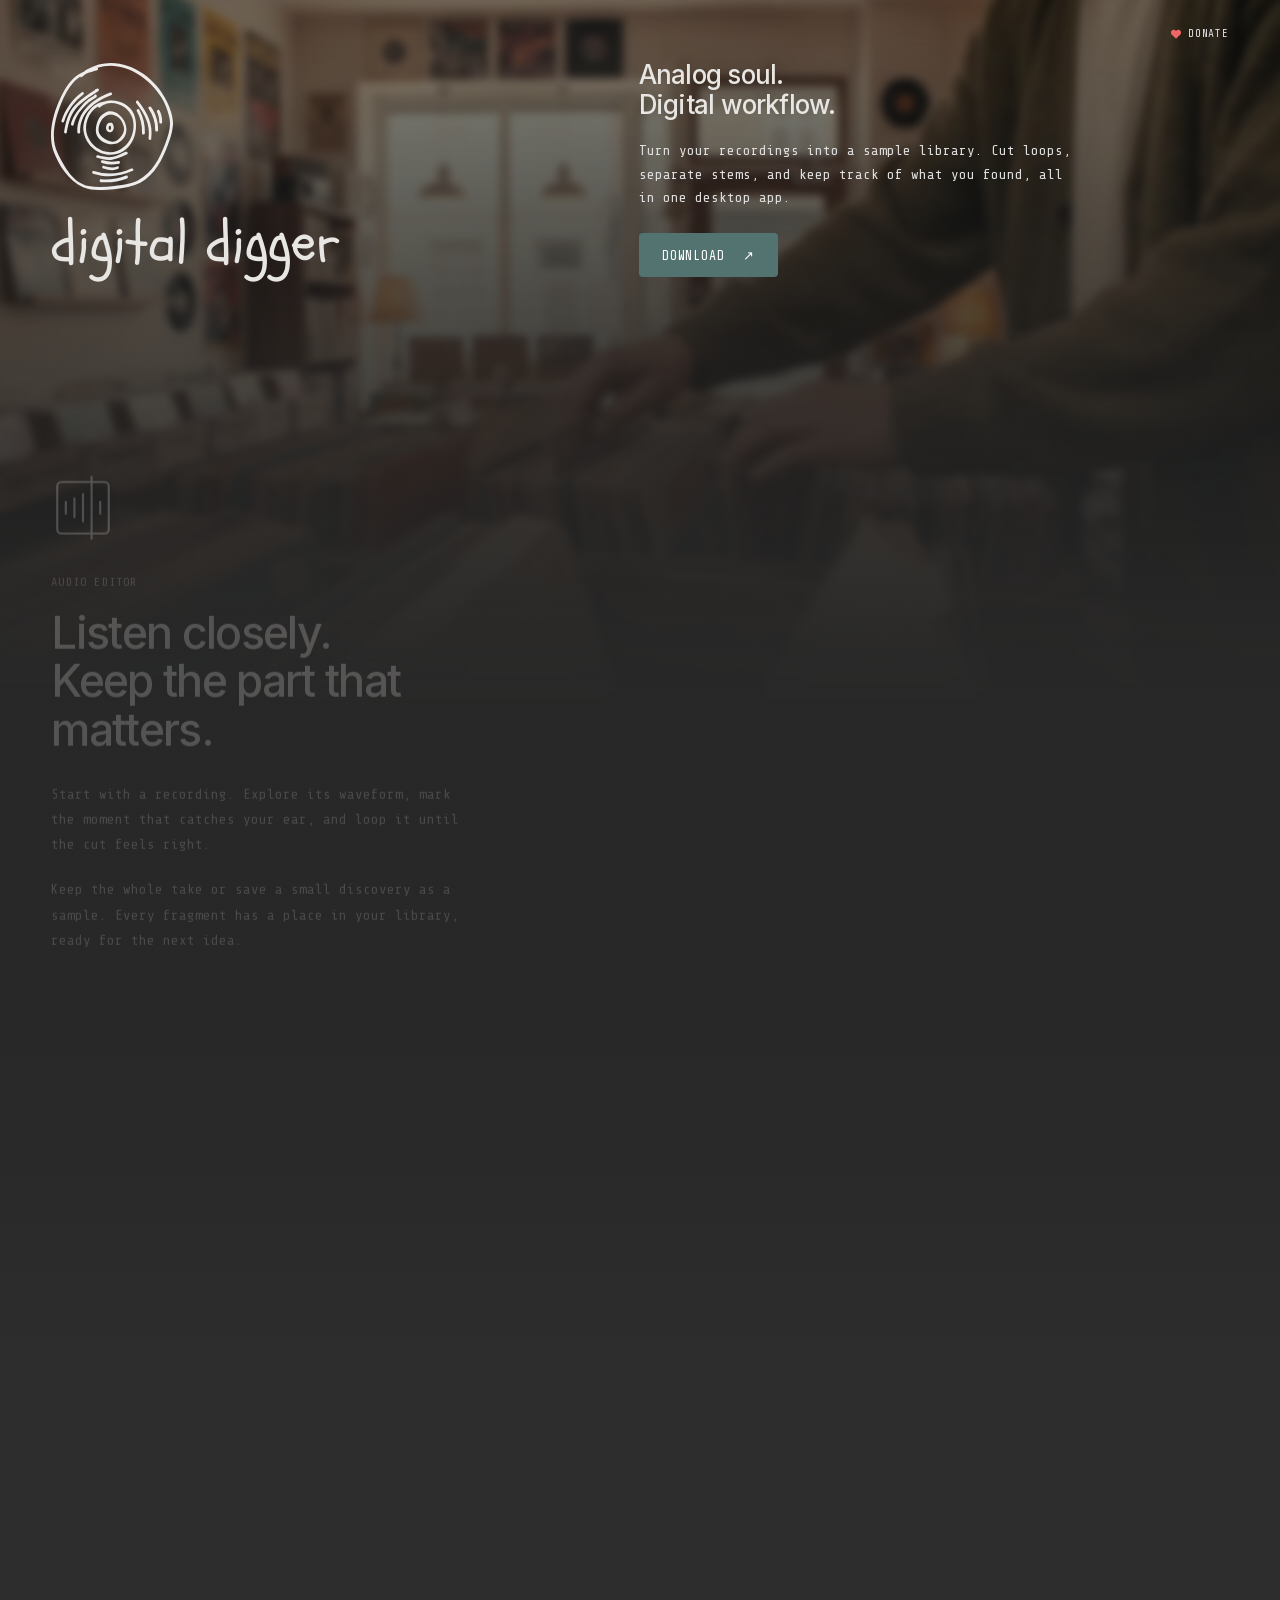
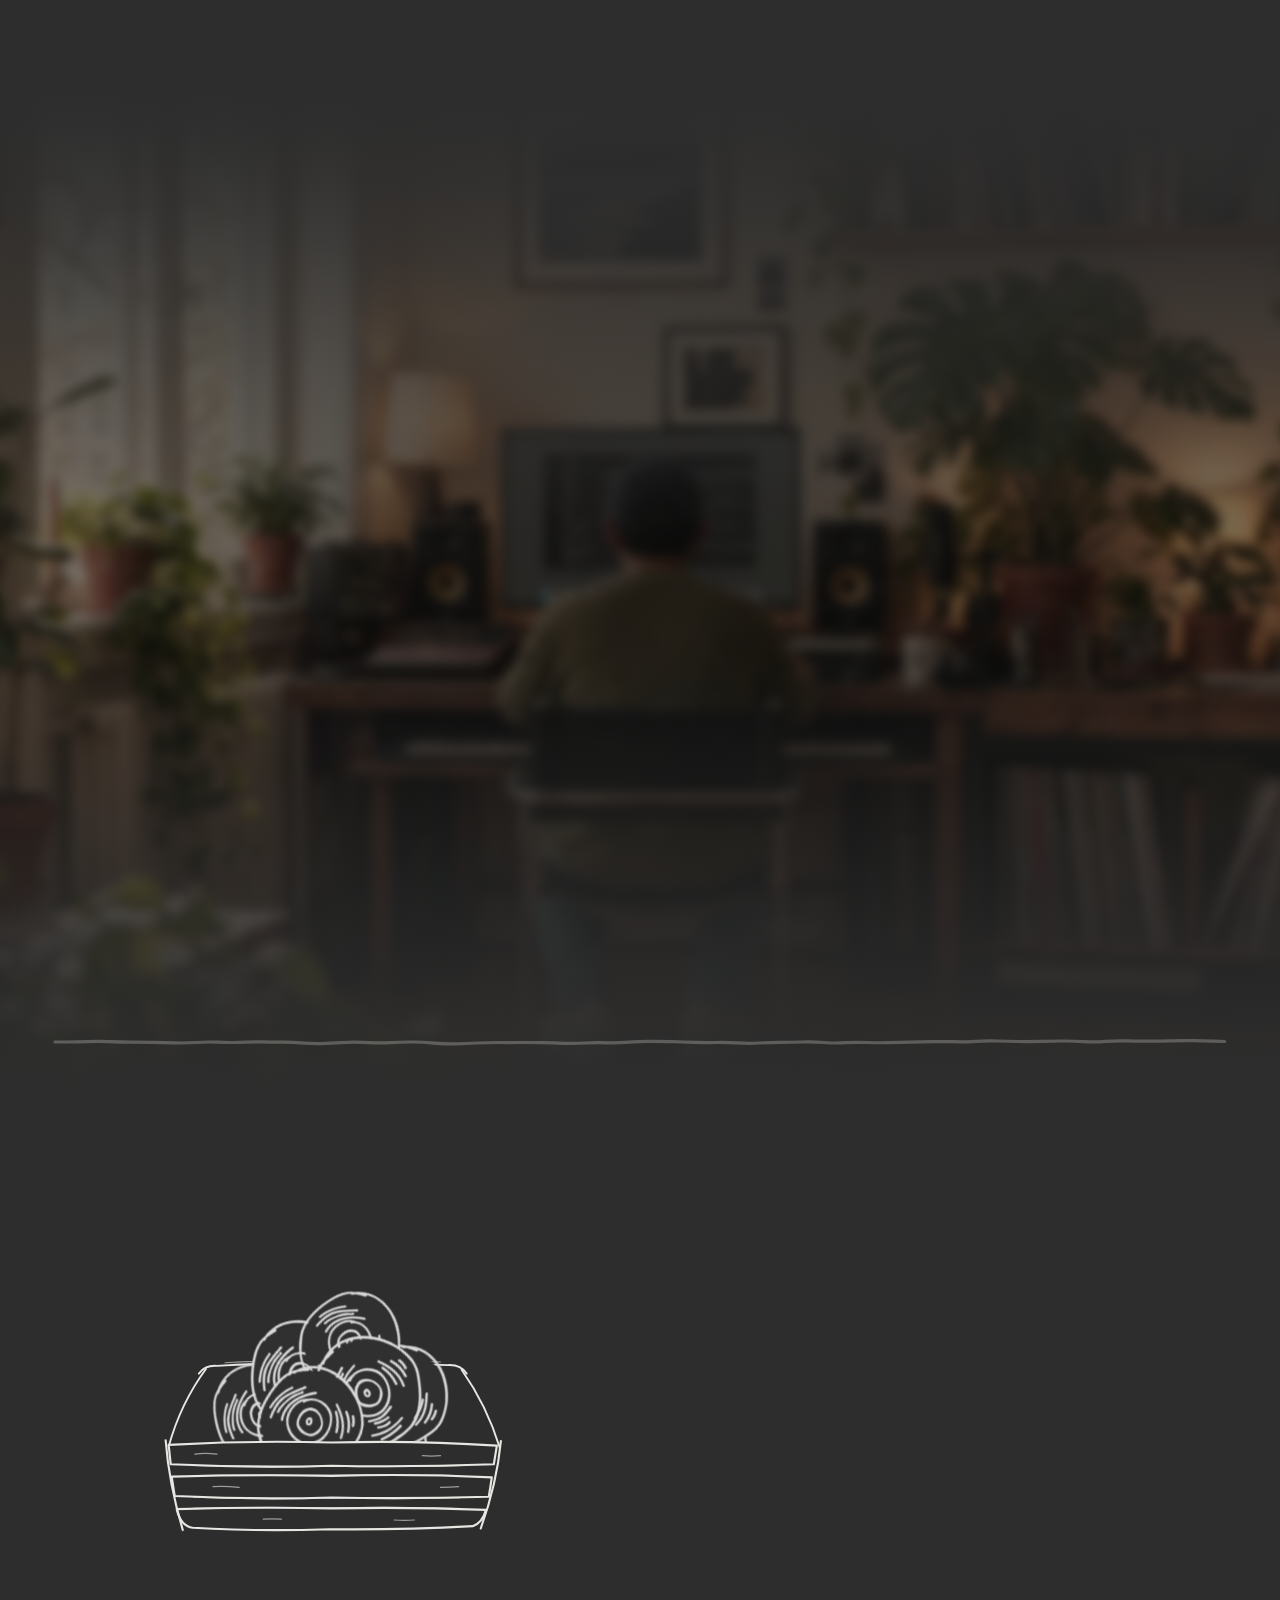
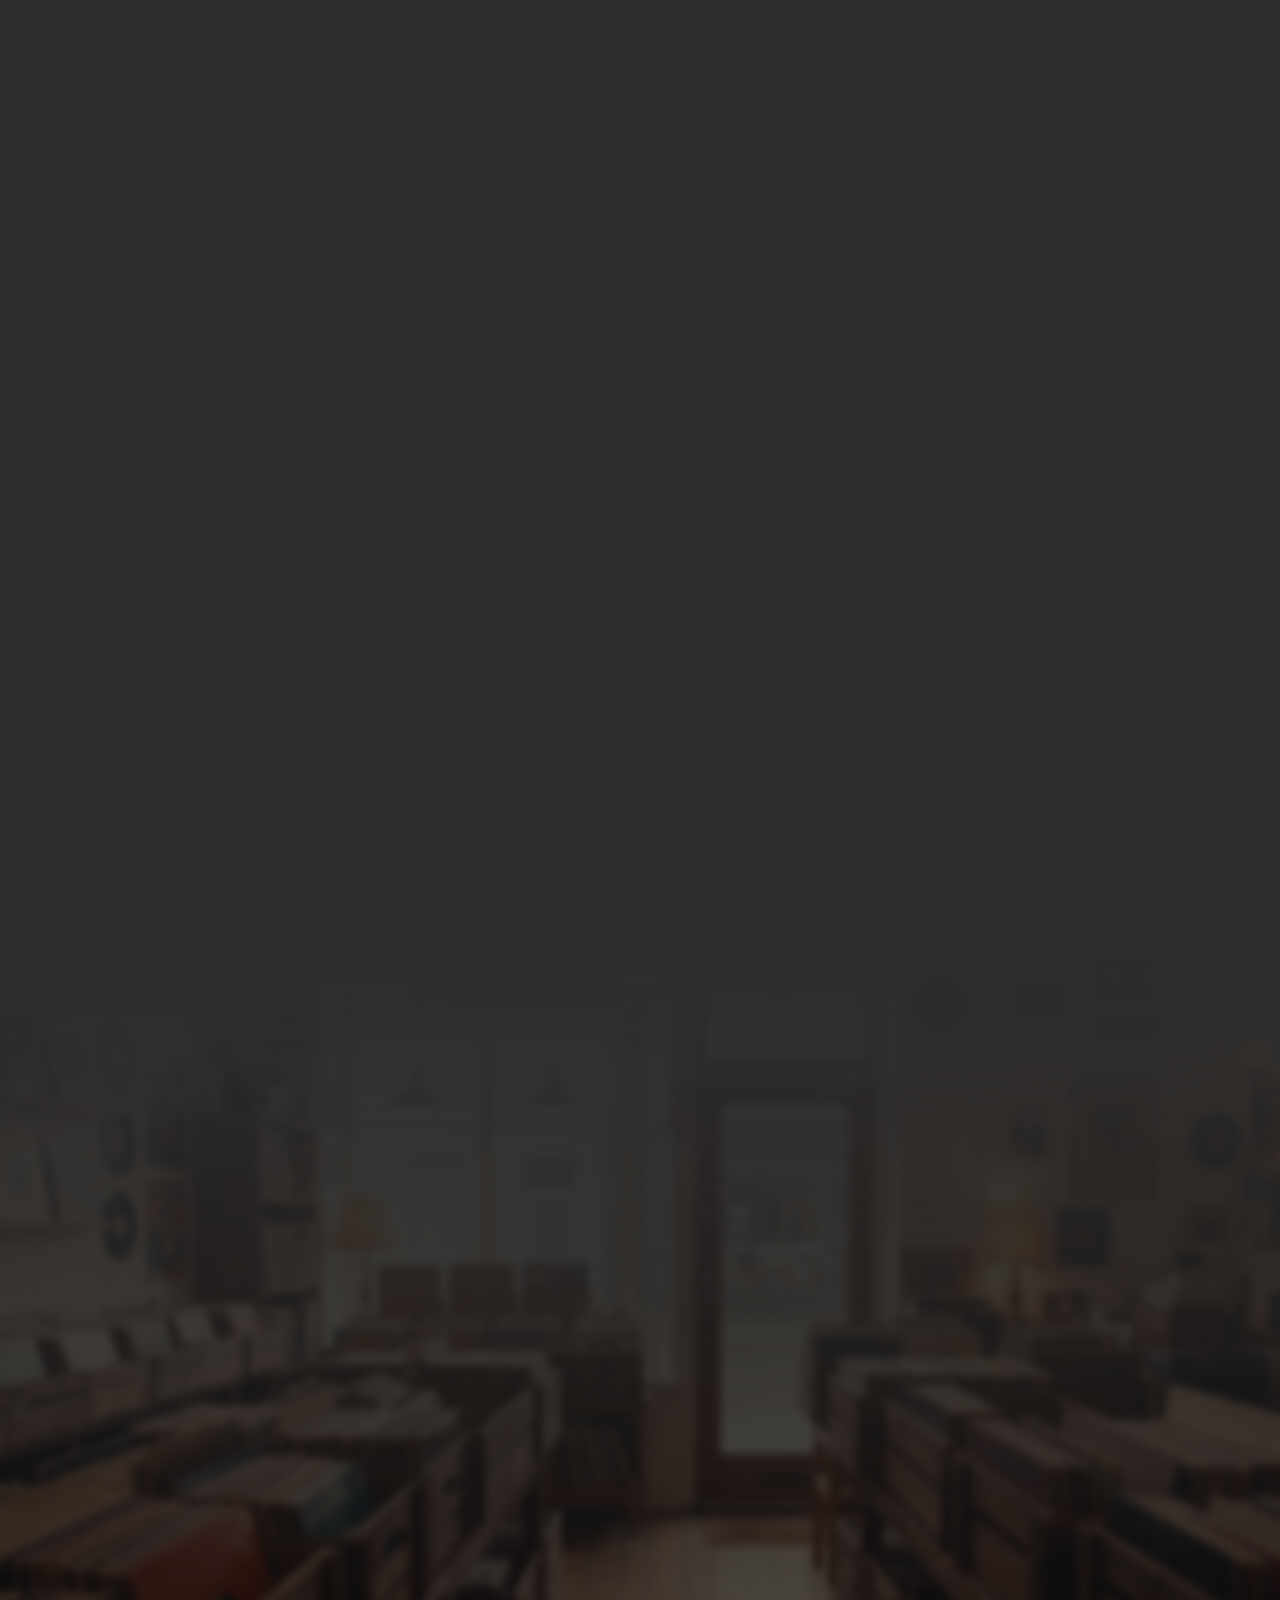
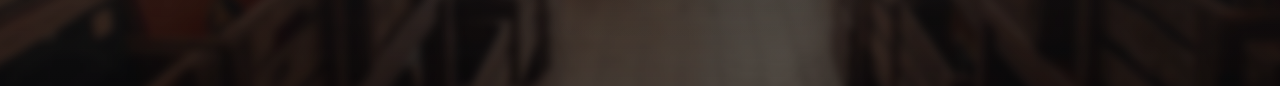
<file: index.html>
<!DOCTYPE html><html lang="en"><head>
  <meta charset="utf-8">
  <title>Digital Digger</title>
  <base href="/">
  <meta name="viewport" content="width=device-width, initial-scale=1">
  <meta name="description" content="Turn your recordings into a sample library with Digital Digger. Cut loops, separate stems, and organise your samples by category, tag, and key.">
  <meta property="og:type" content="website">
  <meta property="og:title" content="Digital Digger">
  <meta property="og:description" content="Turn your recordings into a sample library with Digital Digger. Cut loops, separate stems, and organise your samples by category, tag, and key.">
  <meta property="og:url" content="https://digitaldigger.app/">
  <meta property="og:image" content="https://digitaldigger.app/img/dd/landing/explainer-poster.jpg">
  <meta property="og:image:type" content="image/jpeg">
  <meta property="og:image:width" content="1280">
  <meta property="og:image:height" content="720">
  <meta property="og:image:alt" content="Digital Digger — From the crate to the chop. A turntable in a record store.">
  <meta name="twitter:card" content="summary_large_image">
  <meta name="twitter:image" content="https://digitaldigger.app/img/dd/landing/explainer-poster.jpg">
  <meta name="twitter:image:alt" content="Digital Digger — From the crate to the chop. A turntable in a record store.">
  <link rel="canonical" href="https://digitaldigger.app/">
  <meta name="theme-color" content="#333333">
  <link rel="icon" type="image/x-icon" href="/favicon.ico?v=3">
  <link rel="preload" as="font" type="font/woff2" href="/fonts/inter-latin.woff2" crossorigin="">
  <link rel="preload" as="font" type="font/woff2" href="/fonts/share-tech-mono-latin.woff2" crossorigin="">
  <link rel="preload" as="font" type="font/woff2" href="/fonts/schoolbell-latin.woff2" crossorigin="">
  <link rel="preload" as="image" type="image/webp" href="/img/dd/landing/hero-record-store.webp" fetchpriority="high">
  <style>
    app-digital-digger-site { display: block; }
    html[data-dd-fonts="loading"], html[data-dd-fonts="loading"] body { background: #2d2d2d; }
    html[data-dd-fonts="loading"] app-digital-digger-site { visibility: hidden; opacity: 0; }
    html[data-dd-fonts="loading"] body::after {
      content: ""; position: fixed; inset: 0; width: 54px; height: 54px; margin: auto;
      background: url('/img/dd/logo-vinyl-light.svg') center / contain no-repeat;
      animation: dd-entry-spin 1.8s linear infinite;
    }
    html[data-dd-fonts="ready"] app-digital-digger-site,
    html[data-dd-fonts="fallback"] app-digital-digger-site {
      animation: dd-page-enter 550ms ease-out backwards;
    }
    @keyframes dd-entry-spin { to { transform: rotate(360deg); } }
    @keyframes dd-page-enter { from { opacity: 0; } to { opacity: 1; } }
    @media (prefers-reduced-motion: reduce) {
      html[data-dd-fonts] app-digital-digger-site,
      html[data-dd-fonts] body::after { animation: none; }
    }
  </style>
  <script id="dd-font-entry">
    (() => {
      if (!document.fonts) return;
      const root = document.documentElement;
      const faces = [
        { font: '400 16px "Schoolbell"', variable: '--dd-hand', fallback: 'cursive' },
        { font: '400 16px "Share Tech Mono"', variable: '--dd-mono', fallback: 'monospace' },
        { font: '400 16px "Inter"', variable: '--dd-sans', fallback: 'Arial, sans-serif' },
        { font: '500 16px "Inter"', variable: '--dd-sans', fallback: 'Arial, sans-serif' }
      ];
      root.dataset.ddFonts = 'loading';
      let done = false;
      const finish = () => {
        if (done) return;
        done = true;
        clearTimeout(deadline);
        let fallback = false;
        for (const face of faces) {
          if (document.readyState === 'loading' || !document.fonts.check(face.font)) {
            // A failed/very slow font must not block the page or swap in later.
            root.style.setProperty(face.variable, face.fallback);
            fallback = true;
          }
        }
        root.dataset.ddFonts = fallback ? 'fallback' : 'ready';
        document.dispatchEvent(new Event('dd:fonts-ready'));
      };
      const deadline = setTimeout(finish, 2500);
      document.addEventListener('DOMContentLoaded', () => {
        if (done) return;
        Promise.allSettled(faces.map(face => document.fonts.load(face.font))).then(finish);
      }, { once: true });
    })();
  </script>
<link rel="stylesheet" href="styles-6G3ASE7C.css"><style ng-app-id="ng">.dd-site [data-dd-reveal-state=pending]{opacity:0}.dd-site{--dd-gutter: clamp(16px, 4vw, 56px);--dd-section-space: clamp(56px, 7vw, 96px);--dd-opening-bg: #2d2d2d;--dd-opening-bg-rgb: 45 45 45;--dd-import-bg: #2d2d2d;--dd-opening-import-join: color-mix(in srgb, var(--dd-opening-bg) 88%, black);--dd-stems-bg: #282726;--dd-collection-bg: #2d2d2d;--dd-library-bg: #2d2d2d;--dd-closing-bg: #2d2d2d;--dd-closing-bg-rgb: 45 45 45;--dd-layout-gap: clamp(24px, 4vw, 64px);--dd-control-size: 44px;--dd-ui-text: 12px;--dd-ui-small: 11px;--dd-heading-size: clamp(28px, 2.25vw + 16px, 46px);--dd-film-colour-grade: sepia(.16) saturate(1.12) hue-rotate(-6deg) contrast(1.03);--dd-film-hero-grade: var(--dd-film-colour-grade) brightness(.56);--dd-film-blur: 4px;--dd-film-vignette: radial-gradient( ellipse 50% 45% at 50% 50%, rgba(0, 0, 0, .3) 0%, rgba(0, 0, 0, 0) 100% );position:relative;isolation:isolate;background:var(--dd-bg);color:var(--dd-ink);-webkit-font-smoothing:antialiased}.dd-site .opening-screen{--dd-section-bg: var(--dd-opening-import-join);background:linear-gradient(to bottom,var(--dd-opening-bg),var(--dd-opening-import-join) clamp(280px,35vw,480px))}.dd-site app-digital-digger-video,.dd-site app-digital-digger-footer{--dd-section-bg-rgb: var(--dd-closing-bg-rgb);--dd-section-bg: var(--dd-closing-bg)}.dd-site h1,.dd-site h2,.dd-site h3,.dd-site p,.dd-site figure{margin:0}.dd-site .wrap{width:min(1200px,100% - 2 * var(--dd-gutter));margin:auto;position:relative;z-index:2}.dd-site .section{position:relative;padding:var(--dd-section-space) 0}.dd-site .heading{display:grid;grid-template-columns:repeat(2,minmax(0,1fr));align-items:end;gap:var(--dd-layout-gap)}.dd-site h2{font-size:var(--dd-heading-size);line-height:1.08;font-weight:500;letter-spacing:-.037em;max-width:540px;text-wrap:balance}.dd-site .eyebrow{font:12px/1.4 var(--dd-mono);text-transform:uppercase;letter-spacing:.1em;color:var(--dd-grey-b7);margin-bottom:18px}.dd-site .description{font-size:14px;color:var(--dd-muted);line-height:1.75;max-width:405px;justify-self:start}.dd-site .fragment-caption{font:12px/1.7 var(--dd-mono);color:var(--dd-grey-b4);margin-top:20px}.dd-site .fragment-label{font:11px/1.5 var(--dd-mono);text-transform:uppercase;letter-spacing:.07em;color:var(--dd-grey-b8);margin-bottom:17px}.dd-site .skip-link{position:absolute;top:8px;left:8px;z-index:10;padding:8px 16px;background:var(--dd-bg);transform:translateY(-150%)}.dd-site .skip-link:focus{transform:none}.dd-site .visually-hidden{position:absolute;width:1px;height:1px;padding:0;margin:-1px;overflow:hidden;clip-path:inset(50%);white-space:nowrap;border:0}@media(max-width:1050px),(max-width:1400px)and (any-pointer:coarse){.dd-site{--dd-gutter: calc(clamp(16px, 4vw, 56px) + 20px) ;--dd-section-space: 40px}.dd-site .heading{grid-template-columns:minmax(0,1fr);gap:24px}.dd-site .wrap{width:calc(100% - 2 * var(--dd-gutter))}}@media(min-width:1401px),(min-width:1051px)and (not (any-pointer:coarse)){.dd-site .opening-screen{--opening-space: clamp(24px, calc(24px + (100svh - 720px) / 15), 48px);display:flex;flex-direction:column}}
</style><style ng-app-id="ng">[_nghost-ng-c3797693783]{display:block}.hero-fragments[_ngcontent-ng-c3797693783]{--hero-extra-space: clamp(80px, 9vw, 128px);--hero-fade-extension: clamp(120px, 16vw, 200px);--hero-video-grade: var(--dd-film-hero-grade);isolation:isolate;padding:64px 0 calc(66px + var(--hero-extra-space))}.hero-media[_ngcontent-ng-c3797693783]{position:absolute;inset:0 0 calc(-1 * var(--hero-fade-extension));z-index:0;overflow:hidden;pointer-events:none}.hero-fragments[_ngcontent-ng-c3797693783]:after{content:"";position:absolute;inset-inline:0;bottom:calc(-1 * var(--hero-fade-extension) - 1px);height:3px;z-index:1;background:var(--dd-section-bg);pointer-events:none}.hero-media[_ngcontent-ng-c3797693783]:before{content:"";position:absolute;inset:-12px;z-index:0;pointer-events:none;background-image:url(/img/dd/landing/hero-record-digging-poster.jpg);background-size:cover;background-position:center 54%;filter:var(--hero-video-grade) blur(var(--dd-film-blur))}.hero-video[_ngcontent-ng-c3797693783]{position:absolute;inset:-12px;z-index:0;width:calc(100% + 24px);height:calc(100% + 24px);object-fit:cover;object-position:center 54%;filter:var(--hero-video-grade) blur(var(--dd-film-blur));pointer-events:none}.hero-media[_ngcontent-ng-c3797693783]:after{content:"";position:absolute;inset:0;z-index:0;pointer-events:none;background:linear-gradient(to bottom,color-mix(in srgb,var(--dd-section-bg) 12%,transparent) 0%,color-mix(in srgb,var(--dd-section-bg) 20%,transparent) 12%,color-mix(in srgb,var(--dd-section-bg) 32%,transparent) 25%,color-mix(in srgb,var(--dd-section-bg) 47%,transparent) 40%,color-mix(in srgb,var(--dd-section-bg) 64%,transparent) 55%,color-mix(in srgb,var(--dd-section-bg) 80%,transparent) 70%,color-mix(in srgb,var(--dd-section-bg) 91%,transparent) 82%,color-mix(in srgb,var(--dd-section-bg) 97.5%,transparent) 92%,color-mix(in srgb,var(--dd-section-bg) 99.5%,transparent) 98%,var(--dd-section-bg) 100%),var(--dd-film-vignette)}.fragment-hero-intro[_ngcontent-ng-c3797693783]{display:grid;grid-template-columns:minmax(0,1fr) minmax(0,1.1fr);gap:var(--dd-layout-gap);align-items:center;margin-bottom:0}.hero-fragments[_ngcontent-ng-c3797693783]   .fragment-brand[_ngcontent-ng-c3797693783]{margin:0;gap:22px}.fragment-brand[_ngcontent-ng-c3797693783]   .record[_ngcontent-ng-c3797693783]{width:clamp(80px,10vw,122px);height:auto}.fragment-brand[_ngcontent-ng-c3797693783]   .wordmark[_ngcontent-ng-c3797693783]{font-size:clamp(40px,4.45vw,58px)}.fragment-hero-copy[_ngcontent-ng-c3797693783]   h1[_ngcontent-ng-c3797693783]{font:500 26px/1.17 var(--dd-sans);letter-spacing:-.03em;margin:0 0 18px}.fragment-hero-copy[_ngcontent-ng-c3797693783]   p[_ngcontent-ng-c3797693783]{font:14px/1.7 var(--dd-mono);color:var(--dd-muted);max-width:440px}.fragment-hero-copy[_ngcontent-ng-c3797693783]   .actions[_ngcontent-ng-c3797693783]{margin-top:23px}@media(min-width:1401px),(min-width:1051px)and (not (any-pointer:coarse)){.hero-fragments[_ngcontent-ng-c3797693783]{--hero-overlap: clamp(160px, 24svh, 220px);padding:calc(24px + var(--opening-space)) 0 calc(24px + var(--hero-overlap));margin-bottom:calc(-1 * var(--hero-overlap))}}@media(max-width:1050px),(max-width:1400px)and (any-pointer:coarse){.hero-fragments[_ngcontent-ng-c3797693783]{--hero-copy-space: 80px;padding:86px 0 var(--dd-section-space)}.fragment-hero-intro[_ngcontent-ng-c3797693783]{grid-template-columns:1fr;gap:calc(var(--hero-copy-space) - 10px);margin-bottom:0}.hero-fragments[_ngcontent-ng-c3797693783]   .fragment-brand[_ngcontent-ng-c3797693783]{margin:0;gap:16px}.fragment-brand[_ngcontent-ng-c3797693783]   .record[_ngcontent-ng-c3797693783]{width:clamp(96px,26.4vw,118px)}.fragment-brand[_ngcontent-ng-c3797693783]   .wordmark[_ngcontent-ng-c3797693783]{font-size:clamp(44px,12.65vw,53px)}.fragment-hero-copy[_ngcontent-ng-c3797693783]   h1[_ngcontent-ng-c3797693783]{font-size:28px}.fragment-hero-copy[_ngcontent-ng-c3797693783]   p[_ngcontent-ng-c3797693783]{max-width:none}.fragment-hero-copy[_ngcontent-ng-c3797693783]   .actions[_ngcontent-ng-c3797693783]{margin-top:36px}}.hero-fragments[_ngcontent-ng-c3797693783]   .fragment-hero-copy[_ngcontent-ng-c3797693783]   p[_ngcontent-ng-c3797693783]{color:var(--dd-grey-de)}@media(max-width:1050px),(max-width:1400px)and (any-pointer:coarse){.hero-media[_ngcontent-ng-c3797693783]:before{background-position:47% center}.hero-video[_ngcontent-ng-c3797693783]{object-position:47% center}}.hero[_ngcontent-ng-c3797693783]{position:relative}.lockup[_ngcontent-ng-c3797693783]{display:flex;flex-direction:column;align-items:flex-start;width:fit-content;max-width:100%}.record[_ngcontent-ng-c3797693783]{filter:invert(1);opacity:.9;animation:ddf-spin 2s linear infinite}.record.paused[_ngcontent-ng-c3797693783]{animation-play-state:paused}.donate-button[_ngcontent-ng-c3797693783]{position:absolute;top:-40px;right:0;display:inline-flex;align-items:center;gap:7px;min-height:28px;padding:4px 0;color:var(--dd-grey-de);font:11px/1.4 var(--dd-mono);letter-spacing:.07em;text-transform:uppercase}.donate-button[_ngcontent-ng-c3797693783]   dd-icon[_ngcontent-ng-c3797693783]{color:var(--dd-heart);font-size:10px;animation:_ngcontent-ng-c3797693783_donate-heart-pulse 1.2s ease-in-out infinite}.donate-button[_ngcontent-ng-c3797693783]:hover{color:var(--dd-white)}.donate-button[_ngcontent-ng-c3797693783]:focus-visible{outline:2px solid var(--dd-grey-de);outline-offset:4px}@keyframes _ngcontent-ng-c3797693783_donate-heart-pulse{0%,24%,48%,to{transform:scale(1)}12%{transform:scale(1.14)}36%{transform:scale(1.09)}}@media(max-width:1050px),(max-width:1400px)and (any-pointer:coarse){.donate-button[_ngcontent-ng-c3797693783]{top:-62px}}@media(pointer:coarse){.donate-button[_ngcontent-ng-c3797693783]{min-height:var(--dd-control-size)}}.wordmark[_ngcontent-ng-c3797693783]{font:400 54px/1.1 var(--dd-hand);white-space:nowrap}.actions[_ngcontent-ng-c3797693783]{display:flex;align-items:center;flex-wrap:wrap;gap:20px}@media(max-width:1050px),(max-width:1400px)and (any-pointer:coarse){.actions[_ngcontent-ng-c3797693783]{justify-content:flex-start}}</style><style ng-app-id="ng">[_nghost-ng-c961830385]{display:block}.editor-section.section[_ngcontent-ng-c961830385]{--editor-content-shift: clamp(40px, 6vw, 80px);padding-top:calc(var(--dd-section-space) + var(--editor-content-shift));padding-bottom:calc(var(--dd-section-space) - var(--editor-content-shift));z-index:1;background:transparent}.editor-collage[_ngcontent-ng-c961830385]{position:relative;display:grid;grid-template-columns:410px minmax(0,1fr);gap:var(--dd-layout-gap);align-items:start}.editor-story-label[_ngcontent-ng-c961830385]{margin-bottom:18px;font:12px/1.4 var(--dd-mono);color:var(--dd-grey-b7);letter-spacing:.1em}.editor-story-icon[_ngcontent-ng-c961830385]{width:100px;height:100px;margin:0 0 16px -18px}.editor-story[_ngcontent-ng-c961830385]   h2[_ngcontent-ng-c961830385]{font:500 var(--dd-heading-size)/1.08 var(--dd-sans);letter-spacing:-.037em;margin:0 0 28px;max-width:410px}.editor-story-description[_ngcontent-ng-c961830385]{font:14px/1.8 var(--dd-mono);color:var(--dd-muted);text-wrap:pretty}.editor-story-description[_ngcontent-ng-c961830385]   p[_ngcontent-ng-c961830385] + p[_ngcontent-ng-c961830385]{margin-top:20px}.editor-fragment-content[_ngcontent-ng-c961830385]{min-width:0}.editor-fragment-caption[_ngcontent-ng-c961830385]{display:flex;align-items:center;justify-content:space-between;gap:12px;margin:0 0 18px;font:11px/1.5 var(--dd-mono);color:var(--dd-grey-b8);letter-spacing:.06em}.wave-style[_ngcontent-ng-c961830385]{display:inline-flex;align-items:center;gap:6px;min-height:32px;margin:-8px -8px -8px 0;padding:4px 8px;border:0;border-radius:3px;background:none;color:var(--dd-grey-92);font:inherit;letter-spacing:inherit;text-transform:uppercase;cursor:pointer}.wave-style[_ngcontent-ng-c961830385]:hover, .wave-style[aria-pressed=true][_ngcontent-ng-c961830385]{color:var(--dd-grey-ee)}.wave-style[aria-pressed=true][_ngcontent-ng-c961830385]{background:var(--dd-grey-41)}.wave-style[_ngcontent-ng-c961830385]   svg[_ngcontent-ng-c961830385]{width:16px;height:16px;fill:none;stroke:currentColor;stroke-width:1.4;stroke-linecap:round}.editor-player[_ngcontent-ng-c961830385]{min-height:0;container-type:inline-size}.editor-wave-viewport[_ngcontent-ng-c961830385]{overflow-x:auto;overflow-y:hidden;overscroll-behavior-x:contain;-webkit-user-select:none;user-select:none;scrollbar-width:none}.editor-wave-viewport[_ngcontent-ng-c961830385]::-webkit-scrollbar{display:none;width:0;height:0}.editor-wave-viewport.is-panning[_ngcontent-ng-c961830385], .editor-wave-viewport.is-panning[_ngcontent-ng-c961830385]   .editor-wave[_ngcontent-ng-c961830385]{cursor:grabbing}.editor-scrollbar[_ngcontent-ng-c961830385]{display:block;appearance:none;-webkit-appearance:none;width:100%;height:28px;margin:-9px 0;padding:0;border:0;border-radius:0;background:transparent;cursor:ew-resize;touch-action:pan-y}.editor-scrollbar[_ngcontent-ng-c961830385]::-webkit-slider-runnable-track{height:10px;border:0;background:transparent}.editor-scrollbar[_ngcontent-ng-c961830385]::-webkit-slider-thumb{appearance:none;-webkit-appearance:none;width:var(--scroll-thumb-width);height:10px;margin:0;border:0;border-radius:0;background:#595959;box-shadow:none}.editor-scrollbar[_ngcontent-ng-c961830385]::-moz-range-track{height:10px;border:0;background:transparent}.editor-scrollbar[_ngcontent-ng-c961830385]::-moz-range-thumb{width:var(--scroll-thumb-width);height:10px;border:0;border-radius:0;background:#595959;box-shadow:none}.editor-scrollbar[_ngcontent-ng-c961830385]:disabled{cursor:default}.editor-wave[_ngcontent-ng-c961830385]{position:relative;height:clamp(200px,26vw,290px);overflow:hidden;touch-action:pan-x pan-y;cursor:grab}.timeline[_ngcontent-ng-c961830385]{position:absolute;inset:31px 0 auto;font:13px var(--dd-mono);color:var(--dd-grey-aa);pointer-events:none;z-index:2}.timeline[_ngcontent-ng-c961830385]   span[_ngcontent-ng-c961830385]{position:absolute;transform:translate(-50%);white-space:nowrap}.timeline[_ngcontent-ng-c961830385]   span[_ngcontent-ng-c961830385]:first-child{transform:translate(4px)}.timeline[_ngcontent-ng-c961830385]   span[_ngcontent-ng-c961830385]:last-child{transform:translate(calc(-100% - 4px))}.editor-wave-bars[_ngcontent-ng-c961830385]{position:absolute;inset:76px 0 32px;pointer-events:none}.editor-wave-bars[_ngcontent-ng-c961830385]   dd-waveform[_ngcontent-ng-c961830385]{color:var(--dd-grey-77)}.region[_ngcontent-ng-c961830385]{position:absolute;top:0;bottom:0;background:var(--dd-white-a12);cursor:grab;touch-action:none}.region[_ngcontent-ng-c961830385]:active{cursor:grabbing}.region-handle[_ngcontent-ng-c961830385]{position:absolute;top:0;bottom:0;width:8px;border-left:4px solid var(--dd-grey-aa);touch-action:none;cursor:ew-resize}.region-handle[_ngcontent-ng-c961830385]:before{content:"";display:block;width:6px;height:18px;background:var(--dd-grey-aa)}.region-handle.end[_ngcontent-ng-c961830385]{transform:translate(-100%);border-left:0;border-right:4px solid var(--dd-grey-aa)}.region-handle.end[_ngcontent-ng-c961830385]:before{margin-left:-2px}.transport[_ngcontent-ng-c961830385]{--transport-size: clamp(24px, 8cqw, 64px);--transport-gap: clamp(2px, .8cqw, 8px);display:flex;align-items:center;flex-wrap:nowrap;gap:var(--transport-gap);margin-top:18px;padding:12px clamp(4px,1.6cqw,16px);background:var(--dd-grey-32);border-radius:6px}.transport-buttons[_ngcontent-ng-c961830385]{display:flex;flex:0 0 auto;gap:var(--transport-gap)}.transport[_ngcontent-ng-c961830385]   button[_ngcontent-ng-c961830385], .position-dial[_ngcontent-ng-c961830385]{width:var(--transport-size);height:var(--transport-size);flex:0 0 var(--transport-size);padding:clamp(2px,1.2cqw,10px);display:grid;place-items:center;background:var(--dd-grey-3d);border:2px solid transparent;border-radius:3px;color:var(--dd-grey-aa)}.transport[_ngcontent-ng-c961830385]   button[_ngcontent-ng-c961830385]:hover{background:var(--dd-grey-45);border-color:var(--dd-grey-63);color:var(--dd-chip-ink)}.transport[_ngcontent-ng-c961830385]   button.active[_ngcontent-ng-c961830385]{background:var(--dd-accent-a70);color:var(--dd-grey-ee);border-color:transparent}.transport[_ngcontent-ng-c961830385]   dd-icon[_ngcontent-ng-c961830385]{font-size:14px}.transport[_ngcontent-ng-c961830385]   dd-icon[name=loop][_ngcontent-ng-c961830385]{font-size:clamp(14px,4cqw,19px)}.transport[_ngcontent-ng-c961830385]   .region-toggle[_ngcontent-ng-c961830385]{font:bold clamp(16px,4cqw,22px) var(--dd-mono)}.position-dial[_ngcontent-ng-c961830385]{padding:0;border:0;cursor:ns-resize;touch-action:none;-webkit-user-select:none;user-select:none}.position-dial[_ngcontent-ng-c961830385]   svg[_ngcontent-ng-c961830385]{width:100%;height:100%}.time[_ngcontent-ng-c961830385]{flex:0 0 auto;margin-left:var(--transport-gap);font:clamp(10px,2.4cqw,14px) var(--dd-mono);color:var(--dd-chip-ink);font-variant-numeric:tabular-nums;white-space:nowrap}.time[_ngcontent-ng-c961830385]   .duration[_ngcontent-ng-c961830385]{color:var(--dd-grey-92)}.time-mobile[_ngcontent-ng-c961830385]{display:none}.volume-control[_ngcontent-ng-c961830385]{display:flex;flex:0 0 auto;align-items:center;gap:var(--transport-gap);margin-left:auto}.volume-label[_ngcontent-ng-c961830385]{display:grid;gap:3px;min-width:4ch;font:11px/1.2 var(--dd-mono);color:var(--dd-grey-92);font-variant-numeric:tabular-nums}.volume-label[_ngcontent-ng-c961830385]   span[_ngcontent-ng-c961830385]{color:var(--dd-chip-ink)}.zoom-toolbar[_ngcontent-ng-c961830385]{display:flex;align-items:center;margin-top:8px;padding:8px 16px;background:var(--dd-grey-32);border-radius:6px}.zoom-toolbar[_ngcontent-ng-c961830385]   input[_ngcontent-ng-c961830385]{flex:1;min-width:0;width:100%;height:44px;margin:0;appearance:none;background:transparent;cursor:pointer}.zoom-toolbar[_ngcontent-ng-c961830385]   input[_ngcontent-ng-c961830385]::-webkit-slider-runnable-track{height:8px;border:0;border-radius:0;background:var(--dd-grey-41)}.zoom-toolbar[_ngcontent-ng-c961830385]   input[_ngcontent-ng-c961830385]::-webkit-slider-thumb{appearance:none;width:20px;height:20px;margin-top:-6px;border:0;border-radius:50px;background:var(--dd-grey-92)}.zoom-toolbar[_ngcontent-ng-c961830385]   input[_ngcontent-ng-c961830385]::-moz-range-track{height:8px;border:0;border-radius:0;background:var(--dd-grey-41)}.zoom-toolbar[_ngcontent-ng-c961830385]   input[_ngcontent-ng-c961830385]::-moz-range-progress{height:8px;background:var(--dd-grey-41)}.zoom-toolbar[_ngcontent-ng-c961830385]   input[_ngcontent-ng-c961830385]::-moz-range-thumb{width:20px;height:20px;border:0;border-radius:50px;background:var(--dd-grey-92)}.editor-annotation[_ngcontent-ng-c961830385]{display:none}.editor-fragment-note[_ngcontent-ng-c961830385]{display:flex;justify-content:flex-start;gap:24px;margin-top:26px;font:12px/1.6 var(--dd-mono);color:var(--dd-muted)}.editor-fragment-note[_ngcontent-ng-c961830385]   a[_ngcontent-ng-c961830385]{color:var(--dd-accent-link);text-decoration:underline;text-underline-offset:5px}.audio-error[_ngcontent-ng-c961830385]{font:12px var(--dd-mono);margin-top:12px}@media(max-width:1050px),(max-width:1400px)and (any-pointer:coarse){.editor-section.section[_ngcontent-ng-c961830385]{z-index:1;background:transparent;margin-top:0;padding-block:var(--dd-section-space)}.editor-collage[_ngcontent-ng-c961830385]{grid-template-columns:1fr;gap:32px}.editor-story[_ngcontent-ng-c961830385]   h2[_ngcontent-ng-c961830385], .editor-story-description[_ngcontent-ng-c961830385]{max-width:none}.editor-annotation[_ngcontent-ng-c961830385]{display:block;position:relative;min-height:46px;color:var(--dd-grey-b7);font:19px/1.4 var(--dd-hand);pointer-events:none}.editor-annotation[_ngcontent-ng-c961830385]   span[_ngcontent-ng-c961830385]{display:inline-block;transform:rotate(-5deg)}.editor-annotation[_ngcontent-ng-c961830385]   svg[_ngcontent-ng-c961830385]{position:absolute;top:-10px;width:56px;height:36px;stroke:var(--dd-grey-9c);stroke-width:1.4;stroke-linecap:round;stroke-linejoin:round}.region-note[_ngcontent-ng-c961830385]{margin:0 0 12px;padding:0 calc(20% + 52px) 16px 0;text-align:right}.region-note[_ngcontent-ng-c961830385]   svg[_ngcontent-ng-c961830385]{right:calc(20% - 12px);top:18px}.zoom-note[_ngcontent-ng-c961830385]{margin-top:14px;padding:16px 0 0 78px}.zoom-note[_ngcontent-ng-c961830385]   svg[_ngcontent-ng-c961830385]{left:16px}.zoom-note[_ngcontent-ng-c961830385]   span[_ngcontent-ng-c961830385]{transform:rotate(4deg)}.editor-fragment-note[_ngcontent-ng-c961830385] > span[_ngcontent-ng-c961830385]{display:none}}@media(max-width:1050px)and (max-width:480px),(max-width:1400px)and (any-pointer:coarse)and (max-width:480px){.editor-annotation[_ngcontent-ng-c961830385]{font-size:17px}}@media(max-width:1050px),(max-width:1400px)and (any-pointer:coarse){.transport[_ngcontent-ng-c961830385]{--transport-size: clamp(28px, calc((100cqw - 52px) / 7), 48px);--transport-gap: 6px;margin-top:24px;padding:12px 8px}.transport[_ngcontent-ng-c961830385]   button[_ngcontent-ng-c961830385], .position-dial[_ngcontent-ng-c961830385]{min-height:44px}.transport[_ngcontent-ng-c961830385]   dd-icon[_ngcontent-ng-c961830385]{font-size:10px}.transport[_ngcontent-ng-c961830385]   dd-icon[name=loop][_ngcontent-ng-c961830385]{font-size:14px}.transport[_ngcontent-ng-c961830385]   .region-toggle[_ngcontent-ng-c961830385]{font-size:clamp(12px,4.5cqw,16px)}.position-dial[_ngcontent-ng-c961830385]   svg[_ngcontent-ng-c961830385]{width:60%;height:60%}.time-desktop[_ngcontent-ng-c961830385]{display:none}.zoom-controls[_ngcontent-ng-c961830385]{display:grid;grid-template-columns:minmax(0,1fr) auto;gap:12px;margin-top:14px}.time-mobile[_ngcontent-ng-c961830385]{display:flex;align-items:center;justify-content:center;gap:4px;margin-left:0;min-height:44px;padding:0 14px;background:var(--dd-grey-32);border-radius:6px;font-size:12px;line-height:1.4}.zoom-toolbar[_ngcontent-ng-c961830385]{margin-top:0;padding:4px 14px}.zoom-toolbar[_ngcontent-ng-c961830385]   input[_ngcontent-ng-c961830385]{height:36px}.zoom-toolbar[_ngcontent-ng-c961830385]   input[_ngcontent-ng-c961830385]::-webkit-slider-runnable-track{height:4px}.zoom-toolbar[_ngcontent-ng-c961830385]   input[_ngcontent-ng-c961830385]::-webkit-slider-thumb{width:16px;height:16px;margin-top:-6px}.zoom-toolbar[_ngcontent-ng-c961830385]   input[_ngcontent-ng-c961830385]::-moz-range-track, .zoom-toolbar[_ngcontent-ng-c961830385]   input[_ngcontent-ng-c961830385]::-moz-range-progress{height:4px}.zoom-toolbar[_ngcontent-ng-c961830385]   input[_ngcontent-ng-c961830385]::-moz-range-thumb{width:16px;height:16px}@container (max-width: 420px){.volume-label[_ngcontent-ng-c961830385]{display:none}}.editor-fragment-note[_ngcontent-ng-c961830385]{flex-wrap:wrap;gap:16px;margin-top:24px}}@media(min-width:1401px),(min-width:1051px)and (not (any-pointer:coarse)){.editor-section.section[_ngcontent-ng-c961830385]{z-index:1;background:transparent;padding:calc(var(--opening-space) + 30px + var(--editor-content-shift)) 0 calc(var(--opening-space) + 70px - var(--editor-content-shift))}.editor-fragment-caption[_ngcontent-ng-c961830385]{margin-bottom:14px}.editor-wave[_ngcontent-ng-c961830385]{height:clamp(170px,100svh - 590px,280px)}.timeline[_ngcontent-ng-c961830385]{top:18px}.editor-wave-bars[_ngcontent-ng-c961830385]{inset:52px 0 20px}.transport[_ngcontent-ng-c961830385]{margin-top:clamp(12px,12px + (100svh - 720px) / 30,18px);padding-block:10px}.zoom-toolbar[_ngcontent-ng-c961830385]{padding-block:4px}.editor-fragment-note[_ngcontent-ng-c961830385]{margin-top:clamp(16px,16px + (100svh - 720px) / 18,26px)}}@container (max-width: 400px){@media(min-width:1401px),(min-width:1051px)and (not (any-pointer:coarse)){.transport[_ngcontent-ng-c961830385]{--transport-size: clamp(24px, calc((100cqw - 124px) / 7), 40px)}}.volume-label[_ngcontent-ng-c961830385]{display:none}}@media(pointer:coarse){.region-handle[_ngcontent-ng-c961830385]:after{content:"";position:absolute;inset:0 -18px}}</style><style ng-app-id="ng">[_nghost-ng-c921630436]{display:block}.two-ways[_ngcontent-ng-c921630436]{--cut-paper: var(--dd-import-bg);background:linear-gradient(to bottom,var(--dd-opening-import-join) 0%,color-mix(in srgb,var(--dd-opening-import-join) 85%,var(--dd-import-bg)) 15%,color-mix(in srgb,var(--dd-opening-import-join) 50%,var(--dd-import-bg)) 30%,color-mix(in srgb,var(--dd-opening-import-join) 15%,var(--dd-import-bg)) 45%,var(--dd-import-bg) 60%)}.two-ways[_ngcontent-ng-c921630436] > .wrap[_ngcontent-ng-c921630436]{display:grid;grid-template-columns:repeat(2,minmax(0,1fr));grid-template-areas:"animation copy";gap:var(--dd-layout-gap);align-items:center}.two-ways-heading[_ngcontent-ng-c921630436]{display:grid;grid-template-columns:minmax(0,1fr);text-align:left}.two-ways-heading[_ngcontent-ng-c921630436]{grid-area:copy;align-items:start;gap:28px}.import-section-icon[_ngcontent-ng-c921630436]{display:block;width:100px;height:100px;margin:0 0 16px -18px;filter:brightness(0) invert(.9)}.two-ways-description[_ngcontent-ng-c921630436]{font:14px/1.8 var(--dd-mono);color:var(--dd-muted);text-wrap:pretty}.two-ways-description[_ngcontent-ng-c921630436]   p[_ngcontent-ng-c921630436] + p[_ngcontent-ng-c921630436]{margin-top:20px}.two-ways-visual[_ngcontent-ng-c921630436]{grid-area:animation;display:grid;gap:20px;min-width:0}@media(max-width:1050px),(max-width:1400px)and (any-pointer:coarse){.two-ways[_ngcontent-ng-c921630436] > .wrap[_ngcontent-ng-c921630436]{grid-template-columns:minmax(0,1fr);grid-template-areas:"copy" "animation";gap:0}.two-ways-heading[_ngcontent-ng-c921630436]{grid-template-columns:1fr;gap:24px}.two-ways-description[_ngcontent-ng-c921630436]{max-width:none}.two-ways-visual[_ngcontent-ng-c921630436]{margin-top:36px;gap:20px}dd-waveform-cut[_ngcontent-ng-c921630436]{width:100%}}</style><style ng-app-id="ng">[_nghost-ng-c3161282090]{display:block}.separation[_ngcontent-ng-c3161282090]{--stem-surface: rgb(65 65 65 / 58%);--stem-control: color-mix(in srgb, var(--dd-grey-4b) 50%, transparent);--separation-film-blur: calc(var(--dd-film-blur) + 2px);background:var(--dd-stems-bg);isolation:isolate}.separation-section-icon[_ngcontent-ng-c3161282090]{display:block;width:100px;height:100px;margin:0 0 16px -18px}.separation.section[_ngcontent-ng-c3161282090]{padding-bottom:calc(var(--dd-section-space) + 1px);margin-bottom:-1px}.separation[_ngcontent-ng-c3161282090]:before{content:"";position:absolute;inset:-1px 0;z-index:1;border-top:3px solid var(--dd-import-bg);border-bottom:3px solid var(--dd-collection-bg);pointer-events:none}.separation-media[_ngcontent-ng-c3161282090]{position:absolute;inset:0;z-index:0;overflow:hidden;pointer-events:none}.separation-media[_ngcontent-ng-c3161282090]:before{content:"";position:absolute;inset:-18px;background:url(/img/dd/landing/stems-studio-2026-poster.jpg) center/cover no-repeat;filter:var(--dd-film-hero-grade) blur(var(--separation-film-blur))}.separation-video[_ngcontent-ng-c3161282090]{position:absolute;inset:-18px;width:calc(100% + 36px);height:calc(100% + 36px);object-fit:cover;object-position:center;filter:var(--dd-film-hero-grade) blur(var(--separation-film-blur))}.separation-media[_ngcontent-ng-c3161282090]:after{content:"";position:absolute;inset:-2px;background:linear-gradient(to bottom,var(--dd-import-bg) 2px,color-mix(in srgb,var(--dd-import-bg) 99.5%,transparent) 1%,color-mix(in srgb,var(--dd-import-bg) 97.5%,transparent) 4%,color-mix(in srgb,var(--dd-import-bg) 91%,transparent) 9%,color-mix(in srgb,var(--dd-import-bg) 80%,transparent) 15%,color-mix(in srgb,var(--dd-import-bg) 64%,transparent) 22.5%,color-mix(in srgb,var(--dd-import-bg) 47%,transparent) 30%,color-mix(in srgb,var(--dd-import-bg) 32%,transparent) 37.5%,color-mix(in srgb,var(--dd-stems-bg) 20%,transparent) 44%,color-mix(in srgb,var(--dd-stems-bg) 18%,transparent) 50%,color-mix(in srgb,var(--dd-stems-bg) 20%,transparent) 56%,color-mix(in srgb,var(--dd-collection-bg) 32%,transparent) 62.5%,color-mix(in srgb,var(--dd-collection-bg) 47%,transparent) 70%,color-mix(in srgb,var(--dd-collection-bg) 64%,transparent) 77.5%,color-mix(in srgb,var(--dd-collection-bg) 80%,transparent) 85%,color-mix(in srgb,var(--dd-collection-bg) 91%,transparent) 91%,color-mix(in srgb,var(--dd-collection-bg) 97.5%,transparent) 96%,color-mix(in srgb,var(--dd-collection-bg) 99.5%,transparent) 99%,var(--dd-collection-bg) calc(100% - 2px)),var(--dd-film-vignette)}.flow[_ngcontent-ng-c3161282090]{zoom:.88;width:88%;margin-inline:auto;--node-size: 150px;--core-column: 166px;--flow-gap: 34px;display:grid;grid-template-columns:1fr var(--core-column) 1.3fr;align-items:center;gap:var(--flow-gap);margin-top:65px;min-height:345px}.source[_ngcontent-ng-c3161282090], .core[_ngcontent-ng-c3161282090]{position:relative;height:var(--node-size);margin-top:36px;margin-bottom:60px}.source[_ngcontent-ng-c3161282090]{display:flex;align-items:center}.source-wave[_ngcontent-ng-c3161282090]{width:100%;height:110px;padding:0;border:0;border-radius:0;background:transparent}.source-caption[_ngcontent-ng-c3161282090]{position:absolute;bottom:100%;left:0;right:0;display:flex;justify-content:space-between;margin-bottom:16px;font:11px var(--dd-mono);color:var(--dd-grey-b8)}.source-title[_ngcontent-ng-c3161282090]{position:absolute;display:flex;width:100%;align-items:center;gap:10px;top:100%;left:0;margin-top:17px;font:13px var(--dd-mono);text-transform:uppercase;color:var(--dd-grey-b8)}.source-title[_ngcontent-ng-c3161282090]   span[_ngcontent-ng-c3161282090]{min-width:0;overflow:hidden;text-overflow:ellipsis;white-space:nowrap}.source-meta[_ngcontent-ng-c3161282090]{position:absolute;top:calc(100% + 40px);left:0;font:11px/1.5 var(--dd-mono);color:var(--dd-grey-aa)}.core[_ngcontent-ng-c3161282090]{width:var(--node-size);justify-self:center;display:flex;flex-direction:column;align-items:center;--connector-span: calc(var(--flow-gap) + (var(--core-column) - var(--node-size)) / 2)}.core-button[_ngcontent-ng-c3161282090]{padding:0;background:var(--dd-accent);border:0;border-radius:19px;width:var(--node-size);height:var(--node-size);flex-shrink:0;display:grid;place-items:center}.core-button[_ngcontent-ng-c3161282090]   img[_ngcontent-ng-c3161282090]{width:100px;height:100px;object-fit:contain}.core-button[_ngcontent-ng-c3161282090]:hover{background:var(--dd-accent-hover)}.core-button[_ngcontent-ng-c3161282090]:disabled{cursor:progress}.is-separating[_ngcontent-ng-c3161282090]   .core-button[_ngcontent-ng-c3161282090]{background:var(--stem-surface)}.is-separating[_ngcontent-ng-c3161282090]   .core-button[_ngcontent-ng-c3161282090]:hover{background:var(--dd-grey-46)}.core[_ngcontent-ng-c3161282090]:before, .core[_ngcontent-ng-c3161282090]:after{content:"";position:absolute;top:50%;height:17px;width:var(--connector-span);transform:translateY(-50%);background:var(--dd-grey-aa);-webkit-mask:url(/img/dd/act/angle-right.svg) center/9px 17px no-repeat;mask:url(/img/dd/act/angle-right.svg) center/9px 17px no-repeat;pointer-events:none}.core[_ngcontent-ng-c3161282090]:before{left:calc(-1 * var(--connector-span))}.core[_ngcontent-ng-c3161282090]:after{right:calc(-1 * var(--connector-span))}.core-label[_ngcontent-ng-c3161282090]{position:absolute;top:calc(100% + 14px);width:max-content;white-space:nowrap;font:11px/1.6 var(--dd-mono);color:var(--dd-grey-b8);text-align:left}.stems[_ngcontent-ng-c3161282090]{display:grid;gap:18px}.stem[_ngcontent-ng-c3161282090]{display:grid;grid-template-columns:40px minmax(0,1fr) 24px;gap:14px;align-items:center;width:100%;text-align:left;padding:18px 24px;border:0;border-radius:6px;background:var(--stem-surface);color:var(--dd-grey-c2);transition:opacity .3s}.stem-controls[_ngcontent-ng-c3161282090]{display:flex;align-items:center;gap:8px}.stem-play[_ngcontent-ng-c3161282090]{position:relative;display:grid;place-items:center;flex:0 0 16px;width:16px;height:16px;padding:0;border:0;border-radius:0;background:transparent;color:var(--dd-grey-aa);font-size:14px}.stem-play[_ngcontent-ng-c3161282090]:after{content:"";position:absolute;inset:-14px}.stem-play[_ngcontent-ng-c3161282090]:hover, .stem-play.is-playing[_ngcontent-ng-c3161282090]{color:var(--dd-accent-link)}.stem-play[_ngcontent-ng-c3161282090]:disabled{opacity:.35;cursor:progress}.stem-play[_ngcontent-ng-c3161282090]:focus-visible, .source-wave[_ngcontent-ng-c3161282090]:focus-visible, .wave[_ngcontent-ng-c3161282090]:focus-visible, .mix-toggle[_ngcontent-ng-c3161282090]:focus-visible{outline:2px solid var(--dd-focus);outline-offset:3px}.stem-icon[_ngcontent-ng-c3161282090]{display:block;width:16px;height:16px;flex:0 0 16px;justify-self:center;background:currentColor;-webkit-mask:var(--stem-icon) center/contain no-repeat;mask:var(--stem-icon) center/contain no-repeat}.wave[_ngcontent-ng-c3161282090]{position:relative;min-width:0;height:42px;overflow:hidden;padding:0;border:0;background:transparent}.mix-toggle[_ngcontent-ng-c3161282090]{transition:background-color .2s,color .2s,opacity .2s;display:grid;place-items:center;width:24px;height:25px;padding:0;border:0;background:var(--stem-control);border-radius:3px;font:12px var(--dd-mono);color:var(--dd-grey-de)}.stem[_ngcontent-ng-c3161282090]:hover   .mix-toggle[_ngcontent-ng-c3161282090]{background:var(--dd-grey-56);color:var(--dd-grey-f0)}.stem.is-selected[_ngcontent-ng-c3161282090]   .mix-toggle[_ngcontent-ng-c3161282090]{background:var(--dd-accent);color:var(--dd-accent-ink)}.stems.has-selection[_ngcontent-ng-c3161282090]   .stem[_ngcontent-ng-c3161282090]:not(.is-selected){opacity:.25}.stems.has-selection[_ngcontent-ng-c3161282090]   .stem[_ngcontent-ng-c3161282090]:not(.is-selected):hover, .stems.has-selection[_ngcontent-ng-c3161282090]   .stem[_ngcontent-ng-c3161282090]:not(.is-selected):focus-within{opacity:.6}.stem-footer[_ngcontent-ng-c3161282090]{position:relative;top:30px;margin-top:35px;height:1px}.stem-footer[_ngcontent-ng-c3161282090]   dd-sketch-frame[_ngcontent-ng-c3161282090]{--dd-sketch-stroke-width: 3.2;inset:-6px 0;opacity:.3}.separation-progress[_ngcontent-ng-c3161282090]{position:absolute;inset:0;display:flex;flex-direction:column;align-items:center;justify-content:center;gap:10px;pointer-events:none;font:16px var(--dd-mono);font-variant-numeric:tabular-nums}.progress-vinyl[_ngcontent-ng-c3161282090]{width:calc(var(--node-size) * .46);height:calc(var(--node-size) * .46);filter:invert(1);opacity:.92;animation:ddf-spin 1.6s linear infinite}.is-separating[_ngcontent-ng-c3161282090]   .core-button[_ngcontent-ng-c3161282090]   img[_ngcontent-ng-c3161282090]{visibility:hidden}.is-separating[_ngcontent-ng-c3161282090]   .wave[_ngcontent-ng-c3161282090]   dd-waveform[_ngcontent-ng-c3161282090]{clip-path:inset(0 calc(100% - var(--track-progress)) 0 0);opacity:.72}.is-separating[_ngcontent-ng-c3161282090]   .wave[_ngcontent-ng-c3161282090]:before{content:"";position:absolute;inset:50% 0 auto;height:1px;background:var(--dd-white-a12)}.is-separating[_ngcontent-ng-c3161282090]   .mix-toggle[_ngcontent-ng-c3161282090]{opacity:.35}.is-revealing[_ngcontent-ng-c3161282090]   .wave[_ngcontent-ng-c3161282090]   dd-waveform[_ngcontent-ng-c3161282090]{transition:opacity .18s ease-out;transition-delay:calc(var(--reveal-order) * 35ms)}.audio-error[_ngcontent-ng-c3161282090]{margin-top:12px;font:12px var(--dd-mono)}@media(min-width:1401px),(min-width:1051px)and (not (any-pointer:coarse)){.flow[_ngcontent-ng-c3161282090]{--flow-gap: 64px;width:100%;grid-template-columns:minmax(0,1fr) var(--core-column) minmax(0,1fr)}.stem-icon[_ngcontent-ng-c3161282090]{justify-self:start}}@media(max-width:1050px),(max-width:1400px)and (any-pointer:coarse){.flow[_ngcontent-ng-c3161282090]{--node-size: 128px;--core-column: 135px;--flow-gap: 34px;grid-template-columns:1fr var(--core-column);gap:25px 34px}.stems[_ngcontent-ng-c3161282090]{grid-column:1/-1;grid-template-columns:repeat(2,minmax(0,1fr));gap:22px 28px}.core[_ngcontent-ng-c3161282090]:after{display:none}.stem[_ngcontent-ng-c3161282090]{gap:8px}}@media(max-width:1050px),(max-width:1400px)and (any-pointer:coarse){.flow[_ngcontent-ng-c3161282090]{--node-size: 96px;--core-column: 125px;width:100%;margin-top:40px}.core-button[_ngcontent-ng-c3161282090]{border-radius:14px}.core-button[_ngcontent-ng-c3161282090]   img[_ngcontent-ng-c3161282090]{width:64px;height:64px}.stem-footer[_ngcontent-ng-c3161282090]{top:0;margin-top:42px}}@media(max-width:1050px)and (min-width:761px),(max-width:1400px)and (any-pointer:coarse)and (min-width:761px){.stem-footer[_ngcontent-ng-c3161282090]{margin-top:62px}}@media(max-width:480px){.flow[_ngcontent-ng-c3161282090]{--node-size: 88px;--core-column: 107px;--flow-gap: 24px;gap:24px}.core-button[_ngcontent-ng-c3161282090]{border-radius:14px}.stem[_ngcontent-ng-c3161282090]{padding:16px 14px}.source-wave[_ngcontent-ng-c3161282090]{height:80px}.source-caption[_ngcontent-ng-c3161282090]{font-size:10px}}@media(max-width:600px){.source-meta[_ngcontent-ng-c3161282090]{display:none}.stems[_ngcontent-ng-c3161282090]{grid-template-columns:minmax(0,1fr);gap:16px}.stem[_ngcontent-ng-c3161282090]{padding:18px 20px}}</style><style ng-app-id="ng">[_nghost-ng-c1113604453]{display:block}.video-section[_ngcontent-ng-c1113604453]{background:var(--dd-closing-bg)}.video-layout[_ngcontent-ng-c1113604453]{display:grid;grid-template-columns:minmax(0,.65fr) minmax(0,1.35fr);align-items:center;gap:var(--dd-layout-gap)}.video-copy[_ngcontent-ng-c1113604453]   .description[_ngcontent-ng-c1113604453]{margin-top:24px}.video-section-icon[_ngcontent-ng-c1113604453]{width:88px;height:88px;margin:0 0 16px -9px}.youtube-link[_ngcontent-ng-c1113604453]{display:inline-flex;align-items:center;gap:12px;min-height:var(--dd-control-size);margin-top:20px;color:var(--dd-accent-link);font:13px/1.5 var(--dd-mono);text-decoration:underline;text-underline-offset:4px}.youtube-link[_ngcontent-ng-c1113604453]:hover{color:var(--dd-white)}.video-stage[_ngcontent-ng-c1113604453]{min-width:0;padding:30px}.video-frame[_ngcontent-ng-c1113604453]{position:relative;aspect-ratio:16/9;background:var(--dd-bg-deep);border-radius:4px}.video-frame[_ngcontent-ng-c1113604453]   dd-sketch-frame[_ngcontent-ng-c1113604453]{--dd-sketch-stroke-width: 3.2;inset:-8px;z-index:1}.video-poster[_ngcontent-ng-c1113604453], iframe[_ngcontent-ng-c1113604453]{display:block;width:100%;height:100%;border:0;border-radius:inherit}iframe[_ngcontent-ng-c1113604453]{position:absolute;inset:0}.video-poster[_ngcontent-ng-c1113604453]{position:relative;padding:0;overflow:hidden;background:none}.video-poster[_ngcontent-ng-c1113604453]   img[_ngcontent-ng-c1113604453]{width:100%;height:100%;object-fit:cover}.video-poster[_ngcontent-ng-c1113604453]:hover   .play-icon[_ngcontent-ng-c1113604453]{background:var(--dd-accent-hover);transform:translate(-50%,-50%) scale(1.06)}.play-icon[_ngcontent-ng-c1113604453]{position:absolute;top:50%;left:50%;display:grid;place-items:center;width:clamp(32px,3.2vw,44px);height:clamp(32px,3.2vw,44px);border:0;border-radius:13%;background:var(--dd-accent);color:var(--dd-accent-ink);transform:translate(-50%,-50%);transition:background-color .18s,transform .18s}.play-icon[_ngcontent-ng-c1113604453]   svg[_ngcontent-ng-c1113604453]{width:18px;height:18px;fill:currentColor}.play-label[_ngcontent-ng-c1113604453]{position:absolute;bottom:0;left:0;right:0;padding:28px 16px 14px;background:linear-gradient(transparent,var(--dd-grey-29));color:var(--dd-ink);font:12px/1.5 var(--dd-mono);text-align:left}.video-poster[_ngcontent-ng-c1113604453]:focus-visible, .youtube-link[_ngcontent-ng-c1113604453]:focus-visible, iframe[_ngcontent-ng-c1113604453]:focus-visible{outline:2px solid var(--dd-focus);outline-offset:5px}@media(max-width:1050px),(max-width:1400px)and (any-pointer:coarse){.video-stage[_ngcontent-ng-c1113604453]{padding:15px}.video-layout[_ngcontent-ng-c1113604453]{grid-template-columns:minmax(0,1fr);gap:28px}}</style><style ng-app-id="ng">[_nghost-ng-c338562000]{display:block}.footer-grid[_ngcontent-ng-c338562000]{border-top:0}.signs[_ngcontent-ng-c338562000]{align-items:center;gap:clamp(16px,2vw,24px)}.signs[_ngcontent-ng-c338562000]   img[_ngcontent-ng-c338562000]{display:block;flex-shrink:0;width:auto;height:clamp(72px,6vw,96px);max-width:none;object-fit:contain}.closing[_ngcontent-ng-c338562000]{--footer-fade-extension: clamp(360px, 32vw, 440px);--footer-video-grade: var(--dd-film-colour-grade) brightness(.34);position:relative;background:var(--dd-section-bg);isolation:isolate}.closing[_ngcontent-ng-c338562000]:before{content:"";position:absolute;inset-inline:0;top:calc(-1 * var(--footer-fade-extension) - 1px);height:3px;z-index:1;background:var(--dd-section-bg);pointer-events:none}.footer-about[_ngcontent-ng-c338562000]{display:grid;align-content:start;gap:20px;min-width:0}.download-actions[_ngcontent-ng-c338562000]{display:flex;flex-direction:column;align-items:flex-start;gap:16px;min-width:0}.download-copy[_ngcontent-ng-c338562000]   h2[_ngcontent-ng-c338562000]{margin:0 0 12px;font:500 clamp(24px,2.3vw,30px)/1.17 var(--dd-sans);letter-spacing:-.03em}.download-copy[_ngcontent-ng-c338562000]   p[_ngcontent-ng-c338562000]{color:var(--dd-muted);font:13px/1.7 var(--dd-mono)}.footer-media[_ngcontent-ng-c338562000]{position:absolute;inset:calc(-1 * var(--footer-fade-extension)) 0 0;z-index:0;overflow:hidden;pointer-events:none}.footer-media[_ngcontent-ng-c338562000]:before{content:"";position:absolute;inset:-24px;z-index:0;pointer-events:none;background-image:url(/img/dd/landing/footer-empty-store-poster.jpg);background-size:cover;background-position:center 82%;filter:var(--footer-video-grade) blur(var(--dd-film-blur))}.footer-video[_ngcontent-ng-c338562000]{position:absolute;inset:-24px;z-index:0;width:calc(100% + 48px);height:calc(100% + 48px);object-fit:cover;object-position:center 82%;filter:var(--footer-video-grade) blur(var(--dd-film-blur));pointer-events:none}.footer-media[_ngcontent-ng-c338562000]:after{content:"";position:absolute;inset:0;z-index:0;pointer-events:none;background:linear-gradient(to top,color-mix(in srgb,var(--dd-section-bg) 12%,transparent) 0%,color-mix(in srgb,var(--dd-section-bg) 20%,transparent) 12%,color-mix(in srgb,var(--dd-section-bg) 32%,transparent) 25%,color-mix(in srgb,var(--dd-section-bg) 47%,transparent) 40%,color-mix(in srgb,var(--dd-section-bg) 64%,transparent) 55%,color-mix(in srgb,var(--dd-section-bg) 80%,transparent) 70%,color-mix(in srgb,var(--dd-section-bg) 91%,transparent) 82%,color-mix(in srgb,var(--dd-section-bg) 97.5%,transparent) 92%,color-mix(in srgb,var(--dd-section-bg) 99.5%,transparent) 98%,var(--dd-section-bg) 100%),var(--dd-film-vignette)}.footer[_ngcontent-ng-c338562000]   a[href*="buymeacoffee.com"][_ngcontent-ng-c338562000]{display:inline-flex;align-items:center;gap:9px}.coffee-icon[_ngcontent-ng-c338562000]{width:19px;height:19px;flex:0 0 19px;display:block}.footer[_ngcontent-ng-c338562000]{position:relative;padding:66px 0 33px}.footer-grid[_ngcontent-ng-c338562000]{padding-top:54px;display:grid;grid-template-columns:minmax(0,1.4fr) minmax(0,1.5fr) minmax(0,.8fr) minmax(0,1.2fr);gap:32px}.signs[_ngcontent-ng-c338562000]{display:flex;align-self:start}.signs[_ngcontent-ng-c338562000]   img[_ngcontent-ng-c338562000]{filter:invert(1);opacity:.65}.signs[_ngcontent-ng-c338562000]   .vinyl[_ngcontent-ng-c338562000]{animation:ddf-spin 2s linear infinite}.signs[_ngcontent-ng-c338562000]   .vinyl.paused[_ngcontent-ng-c338562000]{animation-play-state:paused}.signs[_ngcontent-ng-c338562000]   .maker-mark[_ngcontent-ng-c338562000]{display:flex;align-items:center;justify-content:center;flex-shrink:0}.signs[_ngcontent-ng-c338562000]   .maker-mark[_ngcontent-ng-c338562000]:hover   img[_ngcontent-ng-c338562000]{opacity:1}.foot-label[_ngcontent-ng-c338562000]{font:11px var(--dd-mono);color:var(--dd-foot-label);text-transform:uppercase;letter-spacing:.09em;margin-bottom:20px}.foot-copy[_ngcontent-ng-c338562000]{font:12px/1.8 var(--dd-mono);color:var(--dd-foot-copy)}.foot-links[_ngcontent-ng-c338562000]{display:flex;flex-direction:column;align-items:flex-start;gap:11px;font:12px/1.5 var(--dd-mono);color:var(--dd-foot-link)}.foot-links[_ngcontent-ng-c338562000]   a[_ngcontent-ng-c338562000]:hover{color:var(--dd-white)}.coffee[_ngcontent-ng-c338562000]{font-size:14px}.maker[_ngcontent-ng-c338562000]{color:inherit;text-decoration:none}.maker[_ngcontent-ng-c338562000]:hover{color:var(--dd-white)}.foot-bottom[_ngcontent-ng-c338562000]{border-top:1px solid var(--dd-white-a11);margin-top:49px;padding-top:24px;display:flex;align-items:center;justify-content:flex-start;flex-wrap:wrap;gap:15px;font:11px/1.6 var(--dd-mono);text-transform:uppercase;color:var(--dd-foot-fine)}.copyright[_ngcontent-ng-c338562000]{display:flex;align-items:center;flex-wrap:wrap;gap:.5em}@media(min-width:1401px),(min-width:1051px)and (not (any-pointer:coarse)){.footer-sections[_ngcontent-ng-c338562000]{justify-self:center}.signs[_ngcontent-ng-c338562000]{align-self:center;justify-content:center}}@media(max-width:1050px),(max-width:1400px)and (any-pointer:coarse){.footer[_ngcontent-ng-c338562000]{padding:var(--dd-section-space) 0 32px}.footer-grid[_ngcontent-ng-c338562000]{padding-top:0;grid-template-columns:minmax(0,1fr);grid-template-areas:"about" "support" "signs";gap:40px}.signs[_ngcontent-ng-c338562000]{grid-area:signs;flex-direction:row;gap:clamp(32px,8vw,56px);width:max-content;justify-self:start;align-self:center;justify-content:flex-start}.signs[_ngcontent-ng-c338562000]   img[_ngcontent-ng-c338562000]{height:76px}.footer-about[_ngcontent-ng-c338562000]{grid-area:about}.footer-sections[_ngcontent-ng-c338562000]{display:none}.footer-support[_ngcontent-ng-c338562000]{grid-area:support;margin-top:0}.foot-label[_ngcontent-ng-c338562000]{margin-bottom:16px}.foot-links[_ngcontent-ng-c338562000]{gap:16px}.foot-bottom[_ngcontent-ng-c338562000]{margin-top:48px;flex-direction:column;align-items:flex-start;gap:12px}}@media(max-width:480px){.foot-copy[_ngcontent-ng-c338562000]{max-width:40ch}}@media(pointer:coarse){.foot-links[_ngcontent-ng-c338562000]   a[_ngcontent-ng-c338562000]{min-height:var(--dd-control-size);display:inline-flex;align-items:center}}</style><style ng-app-id="ng">[_nghost-ng-c820879081]{position:absolute;inset:0;z-index:1;pointer-events:none;opacity:.2;overflow:hidden}i[_ngcontent-ng-c820879081]{position:absolute;inset:0;background:var(--dd-crackle);-webkit-mask:var(--frame) center top/1350px 955px repeat;mask:var(--frame) center top/1350px 955px repeat;opacity:0;animation:_ngcontent-ng-c820879081_crackle 4.6s steps(1,end) infinite;animation-play-state:paused}.visible[_nghost-ng-c820879081]   i[_ngcontent-ng-c820879081]{animation-play-state:running}i[_ngcontent-ng-c820879081]:nth-child(5n+2){animation-duration:7.4s;animation-delay:-.74s}i[_ngcontent-ng-c820879081]:nth-child(5n+3){animation-duration:5.8s;animation-delay:-2.26s}i[_ngcontent-ng-c820879081]:nth-child(5n+4){animation-duration:8.6s;animation-delay:-1.22s}i[_ngcontent-ng-c820879081]:nth-child(5n+5){animation-duration:3.4s;animation-delay:-3.82s}i[_ngcontent-ng-c820879081]:nth-child(n+6):nth-child(-n+10){-webkit-mask-position:calc(50% + 340px) 173px;mask-position:calc(50% + 340px) 173px}i[_ngcontent-ng-c820879081]:nth-child(n+11){-webkit-mask-position:calc(50% - 420px) 410px;mask-position:calc(50% - 420px) 410px}@keyframes _ngcontent-ng-c820879081_crackle{0%,8%,40%,73%,to{opacity:0}4%{opacity:.7}38%{opacity:.32}70%{opacity:.55}}</style><style ng-app-id="ng">[_nghost-ng-c3138551661]{display:inline-block;width:1em;height:1em;flex-shrink:0;background:currentColor;-webkit-mask:var(--icon) center/contain no-repeat;mask:var(--icon) center/contain no-repeat}</style><style ng-app-id="ng">[_nghost-ng-c2051625469]{display:inline-flex;flex-direction:column;align-items:flex-start;gap:8px;max-width:100%}button[_ngcontent-ng-c2051625469]{display:inline-flex;align-items:center;justify-content:center;gap:18px;min-height:var(--dd-control-size);max-width:100%;padding:11px 23px;border:0;border-radius:4px;background:var(--dd-accent);color:var(--dd-white);font:13px var(--dd-mono);letter-spacing:.07em;text-transform:uppercase}button[_ngcontent-ng-c2051625469]   span[_ngcontent-ng-c2051625469]{flex-shrink:0}button[_ngcontent-ng-c2051625469]:hover{background:var(--dd-accent-hover)}button[_ngcontent-ng-c2051625469]:focus-visible{outline:2px solid var(--dd-focus);outline-offset:4px}.download-status[_ngcontent-ng-c2051625469]{color:var(--dd-muted);font:11px/1.5 var(--dd-mono)}.download-status[_ngcontent-ng-c2051625469]:not(.is-shown){display:none}</style><style ng-app-id="ng">[_nghost-ng-c2996615378]{display:block;position:relative;width:100%;height:100%;min-width:0;overflow:hidden;color:var(--dd-grey-92)}svg[_ngcontent-ng-c2996615378]{position:absolute;inset:0;width:100%;height:100%;fill:currentColor;pointer-events:none}.played[_ngcontent-ng-c2996615378]{fill:var(--dd-grey-ee)}.sketch[_ngcontent-ng-c2996615378]   path[_ngcontent-ng-c2996615378]{fill:none;stroke:currentColor;stroke-width:2;stroke-linecap:round;vector-effect:non-scaling-stroke}.played.sketch[_ngcontent-ng-c2996615378]   path[_ngcontent-ng-c2996615378]{stroke:var(--dd-grey-ee)}</style><style ng-app-id="ng">[_nghost-ng-c3453997997]{display:block;width:min(100%,600px);margin-inline:0}.sample-cut[_ngcontent-ng-c3453997997]{pointer-events:none}.cut-drawing[_ngcontent-ng-c3453997997]{display:block;width:100%;height:auto;overflow:hidden;stroke:var(--dd-ink);stroke-width:2.15;stroke-linecap:round;stroke-linejoin:round}.cut-drawing[_ngcontent-ng-c3453997997]   path[_ngcontent-ng-c3453997997]{vector-effect:non-scaling-stroke}.cut-drawing[_ngcontent-ng-c3453997997]   .cut-wave[_ngcontent-ng-c3453997997]{stroke-width:2.15}.cut-drawing[_ngcontent-ng-c3453997997]   .glove[_ngcontent-ng-c3453997997], .cut-drawing[_ngcontent-ng-c3453997997]   .thumb-fill[_ngcontent-ng-c3453997997], .cut-drawing[_ngcontent-ng-c3453997997]   .blade[_ngcontent-ng-c3453997997]{fill:var(--cut-paper, var(--dd-bg))}.cut-drawing[_ngcontent-ng-c3453997997]   .glove[_ngcontent-ng-c3453997997], .cut-drawing[_ngcontent-ng-c3453997997]   .thumb-fill[_ngcontent-ng-c3453997997]{stroke:none}.cut-drawing[_ngcontent-ng-c3453997997]   .finger-fold[_ngcontent-ng-c3453997997], .cut-drawing[_ngcontent-ng-c3453997997]   .thumb-outline[_ngcontent-ng-c3453997997]{stroke-width:1.9}.cut-drawing[_ngcontent-ng-c3453997997]   .scissor-handle[_ngcontent-ng-c3453997997]{stroke-width:3.2}.cut-drawing[_ngcontent-ng-c3453997997]   .pivot[_ngcontent-ng-c3453997997]{fill:var(--dd-ink);stroke:none}.cut-drawing[_ngcontent-ng-c3453997997]   .ink-detail[_ngcontent-ng-c3453997997]{stroke-width:1.2;opacity:.6}.cut-drawing[_ngcontent-ng-c3453997997]   .cut-hand[_ngcontent-ng-c3453997997]{transform-origin:277px 150px;transform:translate(-128px,8px) rotate(1.5deg)}.cut-drawing[_ngcontent-ng-c3453997997]   .scissor-half[_ngcontent-ng-c3453997997]{transform-origin:0 0}.cut-drawing[_ngcontent-ng-c3453997997]   .scissor-back[_ngcontent-ng-c3453997997]{transform:rotate(-22deg)}.cut-drawing[_ngcontent-ng-c3453997997]   .scissor-front[_ngcontent-ng-c3453997997]{transform:rotate(10deg)}.cut-drawing[_ngcontent-ng-c3453997997]   .cut-thumb[_ngcontent-ng-c3453997997]{transform-origin:76px 72px}.cut-drawing[_ngcontent-ng-c3453997997]   .wave-offcut[_ngcontent-ng-c3453997997]{transform-origin:274px 88px}.cut-drawing[_ngcontent-ng-c3453997997]   .cut-spark[_ngcontent-ng-c3453997997]{opacity:0;transform-origin:274px 88px}</style><style ng-app-id="ng">[_nghost-ng-c3846080273]{position:absolute;inset:0;display:block;pointer-events:none;color:#d9d8d2}svg[_ngcontent-ng-c3846080273]{position:absolute;inset:0;width:100%;height:100%;overflow:visible}path[_ngcontent-ng-c3846080273]{fill:none;stroke:currentColor;stroke-width:1.6;stroke-linejoin:round;opacity:.6}.crate-frame[_nghost-ng-c3846080273]   path[_ngcontent-ng-c3846080273]{stroke-width:var(--dd-sketch-stroke-width, 1.9);stroke-linecap:round;opacity:.95;vector-effect:non-scaling-stroke}</style><style ng-app-id="ng">[_nghost-ng-c4190876462]{display:block}.sample-collection.section[_ngcontent-ng-c4190876462]{--collection-stacked: 0;padding-block:clamp(36px,4vw,56px);background:var(--dd-collection-bg);overflow:visible;clip-path:inset(calc(-1 * var(--collection-rain-overlap, 0px)) 0 0);z-index:2}.sample-collection[_ngcontent-ng-c4190876462] > dd-crackle[_ngcontent-ng-c4190876462]{--collection-texture-fade: min(40%, clamp(160px, 18vw, 280px));-webkit-mask-image:linear-gradient(to bottom,transparent,#000 var(--collection-texture-fade),#000 calc(100% - var(--collection-texture-fade)),transparent);mask-image:linear-gradient(to bottom,transparent,#000 var(--collection-texture-fade),#000 calc(100% - var(--collection-texture-fade)),transparent)}.collection-layout[_ngcontent-ng-c4190876462]{display:grid;grid-template-columns:repeat(2,minmax(0,1fr));grid-template-areas:"animation copy";align-items:center;gap:var(--dd-layout-gap)}.collection-section-icon[_ngcontent-ng-c4190876462]{display:block;width:100px;height:100px;margin:0 0 16px -18px}.collection-copy[_ngcontent-ng-c4190876462]{grid-area:copy;position:relative;z-index:2;display:grid;gap:28px;min-width:0;container-type:inline-size}.collection-description[_ngcontent-ng-c4190876462]{min-width:0;font:14px/1.8 var(--dd-mono);color:var(--dd-muted);text-wrap:pretty}.collection-description[_ngcontent-ng-c4190876462]   p[_ngcontent-ng-c4190876462] + p[_ngcontent-ng-c4190876462]{margin-top:20px}.collection-copy[_ngcontent-ng-c4190876462]   .record-detail[_ngcontent-ng-c4190876462]{width:calc(100% + 44px);margin:36px 0 0;-webkit-mask-image:linear-gradient(to right,#000 42%,rgba(0,0,0,.9) 64%,rgba(0,0,0,.35) 84%,transparent 100%);mask-image:linear-gradient(to right,#000 42%,rgba(0,0,0,.9) 64%,rgba(0,0,0,.35) 84%,transparent 100%)}.record-preview[_ngcontent-ng-c4190876462]{--record-columns: 36px 148px 36px 200px 142px 20px;--record-offset-step: 8px;display:grid;gap:8px;width:714px;margin:0;padding:0;list-style:none;color:var(--dd-grey-aa);font:11px/1.4 var(--dd-mono)}.record-row[_ngcontent-ng-c4190876462]{--record-offset: 0px;min-width:0}.record-row[_ngcontent-ng-c4190876462]:nth-child(1){--record-offset: calc(var(--record-offset-step) * 1.5)}.record-row[_ngcontent-ng-c4190876462]:nth-child(2){--record-offset: calc(var(--record-offset-step) * 5)}.record-row[_ngcontent-ng-c4190876462]:nth-child(4){--record-offset: calc(var(--record-offset-step) * 3)}.record-item[_ngcontent-ng-c4190876462]{display:grid;grid-template-columns:var(--record-columns);gap:20px;align-items:center;min-height:84px;padding:16px;background:#3c3c3cb0;transform:translate(var(--record-offset))}.record-play[_ngcontent-ng-c4190876462]{display:grid;place-items:center;width:36px;height:36px;border-radius:3px;background:var(--dd-grey-3f);color:var(--dd-grey-9c);font-size:14px}.record-wave[_ngcontent-ng-c4190876462]{position:relative;min-width:0;height:42px}.record-wave-sweep[_ngcontent-ng-c4190876462]{position:absolute;inset:0;opacity:0;clip-path:inset(0 100% 0 0);pointer-events:none}.record-artwork[_ngcontent-ng-c4190876462]{display:block;border-radius:3px;object-fit:cover}.record-data[_ngcontent-ng-c4190876462]{min-width:0;width:200px;text-transform:uppercase}.record-tags[_ngcontent-ng-c4190876462], .record-metadata[_ngcontent-ng-c4190876462]{width:100%;min-width:0;white-space:nowrap}.record-tags[_ngcontent-ng-c4190876462]{display:flex;align-items:center;gap:5px;min-height:18px;margin-bottom:4px;overflow-x:auto;scrollbar-width:none}.record-tags[_ngcontent-ng-c4190876462]::-webkit-scrollbar{display:none}.record-tags[_ngcontent-ng-c4190876462]   span[_ngcontent-ng-c4190876462]{flex:0 0 auto;max-width:132px}.record-tags[_ngcontent-ng-c4190876462]   span[_ngcontent-ng-c4190876462]:last-child{flex:1 0 auto;max-width:none}.record-metadata[_ngcontent-ng-c4190876462]{display:grid;grid-template-columns:repeat(4,minmax(44px,1fr));gap:4px;font-variant-numeric:tabular-nums}.record-tags[_ngcontent-ng-c4190876462]   span[_ngcontent-ng-c4190876462], .record-metadata[_ngcontent-ng-c4190876462]   span[_ngcontent-ng-c4190876462]{min-width:0;padding:3px 8px;border-radius:2.5px;background:var(--dd-chip);color:var(--dd-grey-aa);font-size:9px;line-height:12px;letter-spacing:.4px;overflow:hidden;text-overflow:ellipsis}.record-metadata[_ngcontent-ng-c4190876462]   span[_ngcontent-ng-c4190876462]{width:100%;max-width:none;padding:2px 6px}.record-metadata[_ngcontent-ng-c4190876462]   span[_ngcontent-ng-c4190876462]:nth-child(2){font-size:8px}.record-name[_ngcontent-ng-c4190876462]{font-size:14px;line-height:20px;text-transform:uppercase;letter-spacing:.5px}.record-heart[_ngcontent-ng-c4190876462]{font-size:15px}@container (max-width: 480px){.record-preview[_ngcontent-ng-c4190876462]{--record-offset-step: 4px;width:calc(100% - 20px)}.record-item[_ngcontent-ng-c4190876462]{grid-template-columns:36px minmax(0,1fr);gap:14px;padding:16px 14px}.record-data[_ngcontent-ng-c4190876462]{width:min(200px,100%)}.record-metadata[_ngcontent-ng-c4190876462]{grid-template-columns:repeat(4,minmax(0,1fr))}.record-name[_ngcontent-ng-c4190876462], .record-heart[_ngcontent-ng-c4190876462]{display:none}}.collection-visual[_ngcontent-ng-c4190876462]{grid-area:animation;position:relative;z-index:1;display:block;min-width:0;width:min(100%,600px);align-self:center;transform:translateY(-16px)}.collection-stage[_ngcontent-ng-c4190876462]{position:relative;min-width:0;aspect-ratio:480/280}.crate-scene[_ngcontent-ng-c4190876462]{position:absolute;inset:0;display:flex;justify-content:center;pointer-events:none}.crate-drawing[_ngcontent-ng-c4190876462]{display:block;width:100%;height:auto;overflow:hidden;stroke:var(--dd-ink);stroke-width:2.15;stroke-linecap:round;stroke-linejoin:round}.crate-drawing[_ngcontent-ng-c4190876462]   path[_ngcontent-ng-c4190876462]{vector-effect:non-scaling-stroke}.crate-drawing[_ngcontent-ng-c4190876462]{height:100%;overflow:visible}.crate-back[_ngcontent-ng-c4190876462]   .rear[_ngcontent-ng-c4190876462], .crate-back[_ngcontent-ng-c4190876462]   .sides[_ngcontent-ng-c4190876462]{stroke-width:1.9}.crate-back[_ngcontent-ng-c4190876462]   .retrace[_ngcontent-ng-c4190876462]{stroke-width:1.2;opacity:.6}.crate-front[_ngcontent-ng-c4190876462]   .slat[_ngcontent-ng-c4190876462]{fill:var(--dd-collection-bg)}.crate-front[_ngcontent-ng-c4190876462]   .grain[_ngcontent-ng-c4190876462]{stroke-width:1.2;opacity:.6}.vinyl[_ngcontent-ng-c4190876462]{transform-box:view-box;transform-origin:0 0}.raindrop[_ngcontent-ng-c4190876462]{opacity:0}@media(min-width:1401px),(min-width:1051px)and (not (any-pointer:coarse)){.collection-visual[_ngcontent-ng-c4190876462]{align-self:end}.mobile-vinyl[_ngcontent-ng-c4190876462]{display:none}}@media(max-width:1050px),(max-width:1400px)and (any-pointer:coarse){.sample-collection.section[_ngcontent-ng-c4190876462]{--collection-stacked: 1;padding-block:var(--dd-section-space)}.collection-layout[_ngcontent-ng-c4190876462]{grid-template-columns:minmax(0,1fr);grid-template-areas:"copy" "animation";gap:0}.collection-copy[_ngcontent-ng-c4190876462]{gap:24px;text-shadow:0 0 2px var(--dd-collection-bg),0 0 6px var(--dd-collection-bg),0 0 10px var(--dd-collection-bg)}.collection-description[_ngcontent-ng-c4190876462]{max-width:none}.collection-visual[_ngcontent-ng-c4190876462]{width:100%;margin-top:36px;transform:none}.crate-back[_ngcontent-ng-c4190876462], .crate-front[_ngcontent-ng-c4190876462]{transform:translate(179px,150px) scaleX(1.65) translate(-179px)}.collection-copy[_ngcontent-ng-c4190876462]   .record-detail[_ngcontent-ng-c4190876462]{width:100%}}@container (max-width: 480px){.collection-copy[_ngcontent-ng-c4190876462]   .record-detail[_ngcontent-ng-c4190876462]{width:100%;margin-top:32px;-webkit-mask-image:linear-gradient(to right,#000 60%,rgba(0,0,0,.8) 82%,transparent 100%);mask-image:linear-gradient(to right,#000 60%,rgba(0,0,0,.8) 82%,transparent 100%)}}</style><style ng-app-id="ng">[_nghost-ng-c361381881]{display:block}.library-preview.section[_ngcontent-ng-c361381881]{--library-selection: var(--dd-accent-a70);background:linear-gradient(to bottom,var(--dd-collection-bg) 0%,color-mix(in srgb,var(--dd-collection-bg) 85%,var(--dd-library-bg)) 12%,color-mix(in srgb,var(--dd-collection-bg) 50%,var(--dd-library-bg)) 24%,color-mix(in srgb,var(--dd-collection-bg) 15%,var(--dd-library-bg)) 36%,var(--dd-library-bg) 45%,var(--dd-library-bg) 55%,color-mix(in srgb,var(--dd-library-bg) 85%,var(--dd-closing-bg)) 64%,color-mix(in srgb,var(--dd-library-bg) 50%,var(--dd-closing-bg)) 76%,color-mix(in srgb,var(--dd-library-bg) 15%,var(--dd-closing-bg)) 88%,var(--dd-closing-bg) 100%);box-shadow:0 -1px 0 var(--dd-collection-bg),0 1px 0 var(--dd-closing-bg);padding:clamp(56px,6vw,88px) 0}.preview-layout[_ngcontent-ng-c361381881]{display:grid;grid-template-columns:minmax(0,1.55fr) minmax(390px,1fr);align-items:start;gap:clamp(32px,4vw,64px)}.sample-fragment[_ngcontent-ng-c361381881], .filter-fragment[_ngcontent-ng-c361381881]{min-width:0}.sample-fragment[_ngcontent-ng-c361381881]{container-type:inline-size}.fragment-heading[_ngcontent-ng-c361381881]{display:flex;align-items:center;justify-content:space-between;gap:16px;min-height:32px;margin-bottom:18px;color:var(--dd-grey-b7);font:11px/1.4 var(--dd-mono);text-transform:uppercase;letter-spacing:.09em}.sample-count[_ngcontent-ng-c361381881]{color:var(--dd-grey-8a)}.record-preview[_ngcontent-ng-c361381881]{--record-columns: 36px 148px 36px 200px 142px 20px;--record-offset-step: 8px;display:grid;gap:8px;width:714px;margin:0;padding:0;list-style:none;color:var(--dd-grey-aa);font:11px/1.4 var(--dd-mono)}.record-row[_ngcontent-ng-c361381881]{--record-offset: 0px;min-width:0}.record-row[_ngcontent-ng-c361381881]:nth-child(1){--record-offset: calc(var(--record-offset-step) * 1.5)}.record-row[_ngcontent-ng-c361381881]:nth-child(2){--record-offset: calc(var(--record-offset-step) * 5)}.record-row[_ngcontent-ng-c361381881]:nth-child(4){--record-offset: calc(var(--record-offset-step) * 3)}.record-item[_ngcontent-ng-c361381881]{display:grid;grid-template-columns:var(--record-columns);gap:20px;align-items:center;min-height:84px;padding:16px;background:#3c3c3cb0;transform:translate(var(--record-offset))}.record-play[_ngcontent-ng-c361381881]{display:grid;place-items:center;width:36px;height:36px;border-radius:3px;background:var(--dd-grey-3f);color:var(--dd-grey-9c);font-size:14px}.record-wave[_ngcontent-ng-c361381881]{position:relative;min-width:0;height:42px}.record-wave-sweep[_ngcontent-ng-c361381881]{position:absolute;inset:0;opacity:0;clip-path:inset(0 100% 0 0);pointer-events:none}.record-artwork[_ngcontent-ng-c361381881]{display:block;border-radius:3px;object-fit:cover}.record-data[_ngcontent-ng-c361381881]{min-width:0;width:200px;text-transform:uppercase}.record-tags[_ngcontent-ng-c361381881], .record-metadata[_ngcontent-ng-c361381881]{width:100%;min-width:0;white-space:nowrap}.record-tags[_ngcontent-ng-c361381881]{display:flex;align-items:center;gap:5px;min-height:18px;margin-bottom:4px;overflow-x:auto;scrollbar-width:none}.record-tags[_ngcontent-ng-c361381881]::-webkit-scrollbar{display:none}.record-tags[_ngcontent-ng-c361381881]   span[_ngcontent-ng-c361381881]{flex:0 0 auto;max-width:132px}.record-tags[_ngcontent-ng-c361381881]   span[_ngcontent-ng-c361381881]:last-child{flex:1 0 auto;max-width:none}.record-metadata[_ngcontent-ng-c361381881]{display:grid;grid-template-columns:repeat(4,minmax(44px,1fr));gap:4px;font-variant-numeric:tabular-nums}.record-tags[_ngcontent-ng-c361381881]   span[_ngcontent-ng-c361381881], .record-metadata[_ngcontent-ng-c361381881]   span[_ngcontent-ng-c361381881]{min-width:0;padding:3px 8px;border-radius:2.5px;background:var(--dd-chip);color:var(--dd-grey-aa);font-size:9px;line-height:12px;letter-spacing:.4px;overflow:hidden;text-overflow:ellipsis}.record-metadata[_ngcontent-ng-c361381881]   span[_ngcontent-ng-c361381881]{width:100%;max-width:none;padding:2px 6px}.record-metadata[_ngcontent-ng-c361381881]   span[_ngcontent-ng-c361381881]:nth-child(2){font-size:8px}.record-name[_ngcontent-ng-c361381881]{font-size:14px;line-height:20px;text-transform:uppercase;letter-spacing:.5px}.record-heart[_ngcontent-ng-c361381881]{font-size:15px}@container (max-width: 480px){.record-preview[_ngcontent-ng-c361381881]{--record-offset-step: 4px;width:calc(100% - 20px)}.record-item[_ngcontent-ng-c361381881]{grid-template-columns:36px minmax(0,1fr);gap:14px;padding:16px 14px}.record-data[_ngcontent-ng-c361381881]{width:min(200px,100%)}.record-metadata[_ngcontent-ng-c361381881]{grid-template-columns:repeat(4,minmax(0,1fr))}.record-name[_ngcontent-ng-c361381881], .record-heart[_ngcontent-ng-c361381881]{display:none}}.record-item[_ngcontent-ng-c361381881]{border-radius:6px;transition:background-color .22s ease}.record-play[_ngcontent-ng-c361381881]{background:var(--dd-grey-55);color:var(--dd-grey-f0)}.record-detail[_ngcontent-ng-c361381881]{overflow:hidden;overflow-anchor:none;-webkit-mask-image:linear-gradient(to right,#000 68%,rgba(0,0,0,.8) 84%,transparent 100%);mask-image:linear-gradient(to right,#000 68%,rgba(0,0,0,.8) 84%,transparent 100%)}.record-row[_ngcontent-ng-c361381881]{transition:opacity .22s ease}.record-row[_ngcontent-ng-c361381881]:not(:nth-child(3))   .record-heart[_ngcontent-ng-c361381881]{visibility:hidden}.record-row.is-muted[_ngcontent-ng-c361381881]{opacity:.32}.record-row.is-match[_ngcontent-ng-c361381881]   .record-item[_ngcontent-ng-c361381881]{--dd-chip: var(--dd-grey-55);background:var(--dd-grey-41)}.record-row.is-match[_ngcontent-ng-c361381881]   .record-tags[_ngcontent-ng-c361381881]   span[_ngcontent-ng-c361381881]:not(.is-selected), .record-row.is-match[_ngcontent-ng-c361381881]   .record-metadata[_ngcontent-ng-c361381881]   span[_ngcontent-ng-c361381881]:not(.is-selected){color:var(--dd-grey-de)}.record-tags[_ngcontent-ng-c361381881]   .is-selected[_ngcontent-ng-c361381881], .record-metadata[_ngcontent-ng-c361381881]   .is-selected[_ngcontent-ng-c361381881]{background:var(--library-selection);color:var(--dd-white)}.record-tags[_ngcontent-ng-c361381881]   span[_ngcontent-ng-c361381881], .record-metadata[_ngcontent-ng-c361381881]   span[_ngcontent-ng-c361381881]{transition:background-color .22s ease,color .22s ease}.motion-paused[_ngcontent-ng-c361381881]   .record-row[_ngcontent-ng-c361381881], .motion-paused[_ngcontent-ng-c361381881]   .record-item[_ngcontent-ng-c361381881], .motion-paused[_ngcontent-ng-c361381881]   .record-tags[_ngcontent-ng-c361381881]   span[_ngcontent-ng-c361381881], .motion-paused[_ngcontent-ng-c361381881]   .record-metadata[_ngcontent-ng-c361381881]   span[_ngcontent-ng-c361381881]{transition:none}@media(prefers-reduced-motion:reduce){.record-row[_ngcontent-ng-c361381881], .record-item[_ngcontent-ng-c361381881], .record-tags[_ngcontent-ng-c361381881]   span[_ngcontent-ng-c361381881], .record-metadata[_ngcontent-ng-c361381881]   span[_ngcontent-ng-c361381881]{transition:none}}.sample-caption[_ngcontent-ng-c361381881]{display:flex;justify-content:space-between;gap:16px;margin-top:28px;color:var(--dd-grey-9c);font:10px/1.5 var(--dd-mono)}.sample-caption[_ngcontent-ng-c361381881]   [role=status][_ngcontent-ng-c361381881]{white-space:nowrap}.reset[_ngcontent-ng-c361381881]{padding:6px 0 6px 8px;border:0;background:transparent;color:var(--dd-accent-link);font:11px/1.4 var(--dd-mono)}.reset[_ngcontent-ng-c361381881]:disabled{visibility:hidden}.filter-composition[_ngcontent-ng-c361381881]{display:grid;grid-template-columns:minmax(0,1fr) 220px;grid-template-areas:"categories piano" "tags tags";align-items:start;gap:24px 16px}.category-fragment[_ngcontent-ng-c361381881]{grid-area:categories}.filter-label[_ngcontent-ng-c361381881]{display:flex;align-items:center;gap:10px;min-height:36px;margin:0;padding:8px 18px;color:var(--dd-grey-aa);font:13px/1.5 var(--dd-mono);text-transform:uppercase;letter-spacing:.5px}.filter-label[_ngcontent-ng-c361381881]   dd-icon[_ngcontent-ng-c361381881]{font-size:16px;color:var(--dd-icon)}.category-list[_ngcontent-ng-c361381881]{display:grid;padding-bottom:8px}.category-list[_ngcontent-ng-c361381881]   button[_ngcontent-ng-c361381881]{display:flex;align-items:center;gap:10px;width:100%;min-height:28px;padding:6px 18px;border:0;border-radius:2px;background:transparent;color:var(--dd-grey-aa);font:13px/1.5 var(--dd-mono);text-align:left;text-transform:uppercase;letter-spacing:.5px}.category-list[_ngcontent-ng-c361381881]   button[_ngcontent-ng-c361381881]   dd-icon[_ngcontent-ng-c361381881]:not(.chevron){color:var(--dd-icon);font-size:16px}.category-list[_ngcontent-ng-c361381881]   button[_ngcontent-ng-c361381881]   .chevron[_ngcontent-ng-c361381881]{font-size:10px}.category-list[_ngcontent-ng-c361381881]   button[_ngcontent-ng-c361381881]:hover{background:var(--dd-grey-3d)}.category-list[_ngcontent-ng-c361381881]   button[_ngcontent-ng-c361381881]:hover   dd-icon[_ngcontent-ng-c361381881]:not(.chevron){color:var(--dd-folder)}.category-list[_ngcontent-ng-c361381881]   button[aria-pressed=true][_ngcontent-ng-c361381881]{background:var(--dd-accent-a42);color:var(--dd-white)}.category-list[_ngcontent-ng-c361381881]   button[aria-pressed=true][_ngcontent-ng-c361381881]   dd-icon[_ngcontent-ng-c361381881]:not(.chevron){color:var(--dd-folder)}.key-fragment[_ngcontent-ng-c361381881]{grid-area:piano;margin-top:24px}.key-fragment[_ngcontent-ng-c361381881]   dd-key-filter[_ngcontent-ng-c361381881]{width:100%;max-width:100%}.tag-fragment[_ngcontent-ng-c361381881]{grid-area:tags}.tag-list[_ngcontent-ng-c361381881]{display:flex;flex-wrap:wrap;gap:6px;padding:6px 18px 12px}.tag-list[_ngcontent-ng-c361381881]   button[_ngcontent-ng-c361381881]{min-height:24px;padding:4px 10px;border:0;border-radius:3px;background:var(--dd-chip);color:var(--dd-chip-ink);font:11px/14px var(--dd-mono);letter-spacing:.5px;text-transform:uppercase}.tag-list[_ngcontent-ng-c361381881]   button[_ngcontent-ng-c361381881]:hover{background:var(--dd-grey-55);color:var(--dd-white)}.tag-list[_ngcontent-ng-c361381881]   button[aria-pressed=true][_ngcontent-ng-c361381881]{background:var(--library-selection);color:var(--dd-white)}.annotation[_ngcontent-ng-c361381881]{position:relative;min-height:46px;color:var(--dd-grey-b7);font:19px/1.4 var(--dd-hand);pointer-events:none}.annotation[_ngcontent-ng-c361381881]   span[_ngcontent-ng-c361381881]{display:inline-block;transform:rotate(-5deg)}.annotation[_ngcontent-ng-c361381881]   svg[_ngcontent-ng-c361381881]{position:absolute;width:56px;height:36px;stroke:var(--dd-grey-9c);stroke-width:1.4;stroke-linecap:round;stroke-linejoin:round}.record-annotations[_ngcontent-ng-c361381881]{display:flex;justify-content:space-between;gap:22px;max-width:565px;margin:18px 24px 0 20px}.waveform-note[_ngcontent-ng-c361381881]{padding:16px 64px 0 0}.waveform-note[_ngcontent-ng-c361381881]   svg[_ngcontent-ng-c361381881]{right:0;top:-10px}.details-note[_ngcontent-ng-c361381881]{padding:16px 0 0 62px}.details-note[_ngcontent-ng-c361381881]   svg[_ngcontent-ng-c361381881]{left:0;top:-10px}.details-note[_ngcontent-ng-c361381881]   span[_ngcontent-ng-c361381881]{transform:rotate(4deg)}.category-note[_ngcontent-ng-c361381881]{margin:12px 0 0 14px;padding:16px 0 0 34px;font-size:18px;white-space:nowrap}.category-note[_ngcontent-ng-c361381881]   svg[_ngcontent-ng-c361381881]{width:44px;left:0;top:-12px}.category-note[_ngcontent-ng-c361381881]   span[_ngcontent-ng-c361381881]{transform:rotate(3deg)}.piano-note[_ngcontent-ng-c361381881]{margin-top:14px;padding:8px 56px 0 10px;text-align:center}.piano-note[_ngcontent-ng-c361381881]   svg[_ngcontent-ng-c361381881]{right:0;top:-4px}.tag-note[_ngcontent-ng-c361381881]{width:fit-content;max-width:100%;margin:10px auto 0;padding:10px 64px 0 0}.tag-note[_ngcontent-ng-c361381881]   svg[_ngcontent-ng-c361381881]{right:0;top:-10px}.tag-note[_ngcontent-ng-c361381881]   span[_ngcontent-ng-c361381881]{transform:rotate(-3deg)}button[_ngcontent-ng-c361381881]:focus-visible{outline:2px solid var(--dd-focus);outline-offset:3px}@media(max-width:1050px),(max-width:1400px)and (any-pointer:coarse){.library-preview.section[_ngcontent-ng-c361381881]{padding-block:var(--dd-section-space)}.preview-layout[_ngcontent-ng-c361381881]{grid-template-columns:minmax(0,1fr);gap:40px}.sample-fragment[_ngcontent-ng-c361381881], .filter-fragment[_ngcontent-ng-c361381881]{width:100%}.filter-fragment[_ngcontent-ng-c361381881]{order:-1}.filter-composition[_ngcontent-ng-c361381881]{grid-template-columns:minmax(0,1fr) 220px}.key-fragment[_ngcontent-ng-c361381881]{margin-top:0}}@media(max-width:1050px)and (min-width:761px),(max-width:1400px)and (any-pointer:coarse)and (min-width:761px){.filter-fragment[_ngcontent-ng-c361381881]{max-width:520px;justify-self:start}.record-preview[_ngcontent-ng-c361381881]{--record-columns: 36px minmax(180px, 1fr) 36px 200px 142px 20px;width:calc(100% - 40px);min-width:746px}.record-wave[_ngcontent-ng-c361381881]{height:48px}.record-annotations[_ngcontent-ng-c361381881]{max-width:none}}@media(max-width:480px){.record-detail[_ngcontent-ng-c361381881]{-webkit-mask-image:linear-gradient(to right,#000 78%,rgba(0,0,0,.85) 90%,transparent 100%);mask-image:linear-gradient(to right,#000 78%,rgba(0,0,0,.85) 90%,transparent 100%)}.record-annotations[_ngcontent-ng-c361381881]{gap:10px;margin:18px 0 0}.annotation[_ngcontent-ng-c361381881]{font-size:17px}.waveform-note[_ngcontent-ng-c361381881]{padding:18px 16px 0 0}.waveform-note[_ngcontent-ng-c361381881]   svg[_ngcontent-ng-c361381881]{right:12px;top:-14px;width:42px}.details-note[_ngcontent-ng-c361381881]{padding:18px 0 0 16px}.details-note[_ngcontent-ng-c361381881]   svg[_ngcontent-ng-c361381881]{left:0;top:-14px;width:42px}.sample-caption[_ngcontent-ng-c361381881]{font-size:9px;gap:10px}.filter-composition[_ngcontent-ng-c361381881]{grid-template-columns:minmax(0,1fr) 168px;gap:22px 8px}.filter-label[_ngcontent-ng-c361381881]{padding-inline:8px;gap:8px;font-size:11px;letter-spacing:0}.category-list[_ngcontent-ng-c361381881]   button[_ngcontent-ng-c361381881]{padding-inline:8px;gap:8px;font-size:11px}.category-note[_ngcontent-ng-c361381881]{margin-left:0;padding:20px 0 0;white-space:normal}.category-note[_ngcontent-ng-c361381881]   svg[_ngcontent-ng-c361381881]{left:12px;top:-14px}.piano-note[_ngcontent-ng-c361381881]{padding:8px 35px 0 0}.piano-note[_ngcontent-ng-c361381881]   svg[_ngcontent-ng-c361381881]{width:40px}.tag-list[_ngcontent-ng-c361381881]{padding-inline:8px}.tag-note[_ngcontent-ng-c361381881]{padding-right:48px}.tag-note[_ngcontent-ng-c361381881]   svg[_ngcontent-ng-c361381881]{width:44px}}@media(pointer:coarse){.category-list[_ngcontent-ng-c361381881]   button[_ngcontent-ng-c361381881], .tag-list[_ngcontent-ng-c361381881]   button[_ngcontent-ng-c361381881], .reset[_ngcontent-ng-c361381881]{min-height:44px}}</style><style ng-app-id="ng">[_nghost-ng-c948924920]{--key-mode-height: 24px;display:block;container-type:inline-size;width:220px;max-width:100%;font:13px/1.5 var(--dd-mono);color:var(--dd-grey-aa)}button[_ngcontent-ng-c948924920]{border:0;background:transparent;font:inherit;color:inherit}button[_ngcontent-ng-c948924920]:focus-visible{outline:2px solid var(--dd-focus);outline-offset:3px}.heading[_ngcontent-ng-c948924920]{margin:0;font:inherit;display:flex;align-items:center;gap:10px;width:100%;min-height:36px;padding:8px 18px;text-transform:uppercase;letter-spacing:.5px}.heading[_ngcontent-ng-c948924920]   svg[_ngcontent-ng-c948924920]{color:var(--dd-icon);flex-shrink:0}.piano-body[_ngcontent-ng-c948924920]{padding:14px 18px 10px}.modes[_ngcontent-ng-c948924920]{display:grid;grid-template-columns:max-content max-content minmax(0,1fr);align-items:center;gap:6px;font:11px/14px var(--dd-mono);letter-spacing:.5px}.modes[_ngcontent-ng-c948924920]   button[_ngcontent-ng-c948924920]{height:var(--key-mode-height);padding:4px 10px;background:var(--dd-chip);color:var(--dd-chip-ink);border-radius:3px;letter-spacing:inherit}.modes[_ngcontent-ng-c948924920]   button[_ngcontent-ng-c948924920]:hover{background:var(--dd-grey-55);color:var(--dd-white)}.modes[_ngcontent-ng-c948924920]   button[aria-pressed=true][_ngcontent-ng-c948924920]{background:var(--library-selection);color:var(--dd-white)}.modes[_ngcontent-ng-c948924920]   .selection[_ngcontent-ng-c948924920]{display:flex;align-items:center;justify-content:space-between;gap:6px;background:var(--library-selection);color:var(--dd-white);white-space:nowrap}.modes[_ngcontent-ng-c948924920]   .selection[_ngcontent-ng-c948924920]   svg[_ngcontent-ng-c948924920]{flex-shrink:0}.modes[_ngcontent-ng-c948924920]   .selection[_ngcontent-ng-c948924920]:hover{background:var(--library-selection)}.hit[_ngcontent-ng-c948924920]{fill:transparent;pointer-events:none}@media(pointer:coarse){.hit[_ngcontent-ng-c948924920]{pointer-events:all}}.readout[_ngcontent-ng-c948924920]{display:inline-flex;align-items:center;width:max-content;height:var(--key-mode-height);white-space:nowrap;color:var(--dd-grey-de)}.readout.marked[_ngcontent-ng-c948924920]{padding:4px 10px;border-radius:3px;background:var(--library-selection);color:var(--dd-white)}.hover-readout[_ngcontent-ng-c948924920]{display:none}.piano[_ngcontent-ng-c948924920]{display:block;width:100%;height:auto;margin-top:10px;overflow:visible}.frame[_ngcontent-ng-c948924920]{fill:none;stroke:var(--dd-grey-af);stroke-width:2.5;pointer-events:none}.key[_ngcontent-ng-c948924920]{cursor:pointer;outline:none}.key[_ngcontent-ng-c948924920]   path[_ngcontent-ng-c948924920]{fill:transparent;stroke:var(--dd-grey-af);stroke-width:2.5;stroke-linejoin:round;pointer-events:all}@media(min-width:1401px)and (hover:hover)and (pointer:fine),(min-width:1051px)and (not (any-pointer:coarse))and (hover:hover)and (pointer:fine){.key[_ngcontent-ng-c948924920]:hover   path[_ngcontent-ng-c948924920]{fill:var(--dd-grey-45)}}.key[_ngcontent-ng-c948924920]:focus-visible   path[_ngcontent-ng-c948924920]{stroke:var(--dd-focus);stroke-width:4}.key.marked[_ngcontent-ng-c948924920]   path[_ngcontent-ng-c948924920]{fill:var(--dd-accent-a42)}.key[aria-pressed=true][_ngcontent-ng-c948924920]   path[_ngcontent-ng-c948924920]{fill:var(--library-selection)}@media(min-width:1401px)and (hover:hover)and (pointer:fine),(min-width:1051px)and (not (any-pointer:coarse))and (hover:hover)and (pointer:fine){.has-hover[_ngcontent-ng-c948924920]   .readout[_ngcontent-ng-c948924920]{padding:0;background:transparent;color:var(--dd-grey-de)}.has-hover[_ngcontent-ng-c948924920]   .readout[_ngcontent-ng-c948924920]   .marked-readout[_ngcontent-ng-c948924920]{display:none}.has-hover[_ngcontent-ng-c948924920]   .readout[_ngcontent-ng-c948924920]   .hover-readout[_ngcontent-ng-c948924920]{display:inline}}@media(max-width:1050px),(max-width:1400px)and (any-pointer:coarse){[_nghost-ng-c948924920]{width:190px;max-width:calc(100% - 12px);height:var(--mobile-filter-height, auto);display:flex;flex-direction:column;min-width:0}.heading[_ngcontent-ng-c948924920]{padding-inline:8px}.piano-body[_ngcontent-ng-c948924920]{flex:1;min-height:0;padding:14px 8px 10px;display:flex;flex-direction:column;justify-content:space-between;gap:10px}.piano[_ngcontent-ng-c948924920]{margin-top:0;flex-shrink:0}}@container (max-width: 190px){.modes[_ngcontent-ng-c948924920]{grid-template-columns:max-content max-content;grid-template-rows:repeat(2,var(--key-mode-height))}.selection[_ngcontent-ng-c948924920], .readout[_ngcontent-ng-c948924920]{grid-column:1/-1;justify-self:start}}@media(pointer:coarse){[_nghost-ng-c948924920]{--key-mode-height: 44px}.heading[_ngcontent-ng-c948924920]{min-height:44px}.modes[_ngcontent-ng-c948924920]   button[_ngcontent-ng-c948924920]{min-width:44px}}</style></head>
<body><!--nghm--><script type="text/javascript" id="ng-event-dispatch-contract">(()=>{function p(t,n,r,o,e,i,f,m){return{eventType:t,event:n,targetElement:r,eic:o,timeStamp:e,eia:i,eirp:f,eiack:m}}function u(t){let n=[],r=e=>{n.push(e)};return{c:t,q:n,et:[],etc:[],d:r,h:e=>{r(p(e.type,e,e.target,t,Date.now()))}}}function s(t,n,r){for(let o=0;o<n.length;o++){let e=n[o];(r?t.etc:t.et).push(e),t.c.addEventListener(e,t.h,r)}}function c(t,n,r,o,e=window){let i=u(t);e._ejsas||(e._ejsas={}),e._ejsas[n]=i,s(i,r),s(i,o,!0)}window.__jsaction_bootstrap=c;})();
</script><script>window.__jsaction_bootstrap(document.body,"ng",["click","keydown","pointerdown","pointermove","pointerup","pointercancel","lostpointercapture","input","dblclick"],["focus"]);</script>
  <app-digital-digger-site ng-version="21.2.25" ngh="11" ng-server-context="ssg"><div id="dd-faithful" class="dd-site"><a href="#ddf-editor" class="skip-link">Skip to audio editor</a><main><div class="opening-screen"><app-digital-digger-hero _nghost-ng-c3797693783="" ngh="1"><section _ngcontent-ng-c3797693783="" id="ddf-hero" class="hero hero-fragments"><div _ngcontent-ng-c3797693783="" aria-hidden="true" class="hero-media"><video _ngcontent-ng-c3797693783="" ddbackgroundvideo="/media/dd/hero-record-digging-boomerang.mp4" poster="/img/dd/landing/hero-record-digging-poster.jpg" muted="" loop="" playsinline="" preload="none" tabindex="-1" class="hero-video"></video></div><dd-crackle _ngcontent-ng-c3797693783="" aria-hidden="true" _nghost-ng-c820879081="" class="" ngh="0"><i _ngcontent-ng-c820879081="" style="--frame: url('/img/dd/noise1.svg');"></i><i _ngcontent-ng-c820879081="" style="--frame: url('/img/dd/noise2.svg');"></i><i _ngcontent-ng-c820879081="" style="--frame: url('/img/dd/noise3.svg');"></i><i _ngcontent-ng-c820879081="" style="--frame: url('/img/dd/noise4.svg');"></i><i _ngcontent-ng-c820879081="" style="--frame: url('/img/dd/noise5.svg');"></i><i _ngcontent-ng-c820879081="" style="--frame: url('/img/dd/noise1.svg');"></i><i _ngcontent-ng-c820879081="" style="--frame: url('/img/dd/noise2.svg');"></i><i _ngcontent-ng-c820879081="" style="--frame: url('/img/dd/noise3.svg');"></i><i _ngcontent-ng-c820879081="" style="--frame: url('/img/dd/noise4.svg');"></i><i _ngcontent-ng-c820879081="" style="--frame: url('/img/dd/noise5.svg');"></i><i _ngcontent-ng-c820879081="" style="--frame: url('/img/dd/noise1.svg');"></i><i _ngcontent-ng-c820879081="" style="--frame: url('/img/dd/noise2.svg');"></i><!----></dd-crackle><div _ngcontent-ng-c3797693783="" class="wrap"><a _ngcontent-ng-c3797693783="" href="https://buymeacoffee.com/tbread" target="_blank" rel="noopener noreferrer" class="donate-button" jsaction="click:;"><dd-icon _ngcontent-ng-c3797693783="" aria-hidden="true" name="heart" _nghost-ng-c3138551661="" style="--icon: url(/img/dd/act/heart.svg);" ngh="1"></dd-icon><span _ngcontent-ng-c3797693783="">DONATE</span></a><div _ngcontent-ng-c3797693783="" class="fragment-hero-intro"><div _ngcontent-ng-c3797693783="" class="lockup fragment-brand"><img _ngcontent-ng-c3797693783="" src="/img/dd/logo-vinyl.svg" width="122" height="122" alt="" class="record"><span _ngcontent-ng-c3797693783="" class="wordmark">digital digger</span></div><div _ngcontent-ng-c3797693783="" class="fragment-hero-copy"><h1 _ngcontent-ng-c3797693783="">Analog soul.<br _ngcontent-ng-c3797693783="">Digital workflow.</h1><p _ngcontent-ng-c3797693783=""> Turn your recordings into a sample library. Cut loops, separate stems, and keep track of what you found, all in one desktop app. </p><div _ngcontent-ng-c3797693783="" class="actions"><dd-download-button _ngcontent-ng-c3797693783="" buttonid="ddf-download" placement="hero" _nghost-ng-c2051625469="" ngh="1"><button _ngcontent-ng-c2051625469="" type="button" id="ddf-download" jsaction="click:;"> Download <span _ngcontent-ng-c2051625469="" aria-hidden="true">↗</span></button><span _ngcontent-ng-c2051625469="" role="status" class="download-status">  </span></dd-download-button></div></div></div></div></section></app-digital-digger-hero><app-digital-digger-editor _nghost-ng-c961830385="" ngh="3"><section _ngcontent-ng-c961830385="" id="ddf-editor" aria-labelledby="editor-section-title" class="section editor-section"><dd-crackle _ngcontent-ng-c961830385="" aria-hidden="true" _nghost-ng-c820879081="" class="" ngh="0"><i _ngcontent-ng-c820879081="" style="--frame: url('/img/dd/noise1.svg');"></i><i _ngcontent-ng-c820879081="" style="--frame: url('/img/dd/noise2.svg');"></i><i _ngcontent-ng-c820879081="" style="--frame: url('/img/dd/noise3.svg');"></i><i _ngcontent-ng-c820879081="" style="--frame: url('/img/dd/noise4.svg');"></i><i _ngcontent-ng-c820879081="" style="--frame: url('/img/dd/noise5.svg');"></i><i _ngcontent-ng-c820879081="" style="--frame: url('/img/dd/noise1.svg');"></i><i _ngcontent-ng-c820879081="" style="--frame: url('/img/dd/noise2.svg');"></i><i _ngcontent-ng-c820879081="" style="--frame: url('/img/dd/noise3.svg');"></i><i _ngcontent-ng-c820879081="" style="--frame: url('/img/dd/noise4.svg');"></i><i _ngcontent-ng-c820879081="" style="--frame: url('/img/dd/noise5.svg');"></i><i _ngcontent-ng-c820879081="" style="--frame: url('/img/dd/noise1.svg');"></i><i _ngcontent-ng-c820879081="" style="--frame: url('/img/dd/noise2.svg');"></i><!----></dd-crackle><div _ngcontent-ng-c961830385="" class="wrap"><div _ngcontent-ng-c961830385="" role="group" aria-label="Interactive fragments of the Digital Digger audio editor" class="editor-collage"><div _ngcontent-ng-c961830385="" data-dd-reveal="" class="editor-story"><img _ngcontent-ng-c961830385="" src="/img/dd/landing/editor-section-mark.svg" alt="" class="editor-story-icon"><div _ngcontent-ng-c961830385="" class="editor-story-label">AUDIO EDITOR</div><h2 _ngcontent-ng-c961830385="" id="editor-section-title">Listen closely.<br _ngcontent-ng-c961830385="">Keep the part that matters.</h2><div _ngcontent-ng-c961830385="" class="editor-story-description"><p _ngcontent-ng-c961830385=""> Start with a recording. Explore its waveform, mark the moment that catches your ear, and loop it until the cut feels right. </p><p _ngcontent-ng-c961830385=""> Keep the whole take or save a small discovery as a sample. Every fragment has a place in your library, ready for the next idea. </p></div></div><div _ngcontent-ng-c961830385="" data-dd-reveal="70" class="editor-fragment-content"><div _ngcontent-ng-c961830385="" class="editor-fragment-caption"><span _ngcontent-ng-c961830385="">窓をたたく雨</span><button _ngcontent-ng-c961830385="" type="button" title="Hand-drawn waveform" class="wave-style" aria-pressed="false" jsaction="click:;"><svg _ngcontent-ng-c961830385="" viewBox="0 0 18 18" aria-hidden="true"><path _ngcontent-ng-c961830385="" d="M2 9c1.5-4 3-4 4.5 0s3 4 4.5 0 3-4 4.5 0"></path></svg><span _ngcontent-ng-c961830385="">Sketch</span></button></div><div _ngcontent-ng-c961830385="" class="editor-player" jsaction="keydown:;"><div _ngcontent-ng-c961830385="" aria-hidden="true" class="editor-annotation region-note"><span _ngcontent-ng-c961830385="">drag to find your loop</span><svg _ngcontent-ng-c961830385="" viewBox="0 0 70 45" fill="none"><path _ngcontent-ng-c961830385="" d="M5 9C32 3 57 15 59 38M48 29l11 9 5-13"></path></svg></div><div _ngcontent-ng-c961830385="" id="editor-wave-viewport" role="region" tabindex="0" aria-description="Click to seek. Drag outside the selection to pan. Mouse wheel or pinch to zoom. Space: play or pause. L: loop. R: region. Plus and minus: zoom. F: fit region. Zero: zoom out. Escape: stop." title="Click to seek · Drag to pan · Wheel/pinch to zoom · Space: play/pause · F: fit region · 0: zoom out" class="editor-wave-viewport" aria-label="Recording waveform at 150% zoom" jsaction="pointerdown:;pointermove:;pointerup:;pointercancel:;lostpointercapture:;"><div _ngcontent-ng-c961830385="" class="editor-wave" style="width: 150%;"><div _ngcontent-ng-c961830385="" aria-hidden="true" class="timeline"><span _ngcontent-ng-c961830385="" style="left: 0%;">00:00.00</span><span _ngcontent-ng-c961830385="" style="left: 16.666666666666668%;">00:29.19</span><span _ngcontent-ng-c961830385="" style="left: 33.333333333333336%;">00:58.38</span><span _ngcontent-ng-c961830385="" style="left: 50%;">01:27.57</span><span _ngcontent-ng-c961830385="" style="left: 66.66666666666667%;">01:56.76</span><!----></div><div _ngcontent-ng-c961830385="" class="editor-wave-bars"><dd-waveform _ngcontent-ng-c961830385="" _nghost-ng-c2996615378="" ngh="2"><svg _ngcontent-ng-c2996615378="" preserveAspectRatio="none" aria-hidden="true" class="" viewBox="0 0 400 100"><path _ngcontent-ng-c2996615378="" d="M0 28.13585h2v43.7283h-2ZM4 24.54605h2v50.9079h-2ZM8 31.1241h2v37.7518h-2ZM12 25.197h2v49.606h-2ZM16 28.2759h2v43.4482h-2ZM20 27.8694h2v44.2612h-2ZM24 33.1291h2v33.7418h-2ZM28 32.799549999999996h2v34.4009h-2ZM32 24.149150000000002h2v51.701699999999995h-2ZM36 30.8618h2v38.2764h-2ZM40 28.35695h2v43.2861h-2ZM44 26.8312h2v46.3376h-2ZM48 13.7808h2v72.4384h-2ZM52 18.769999999999996h2v62.46000000000001h-2ZM56 29.8332h2v40.3336h-2ZM60 28.27455h2v43.4509h-2ZM64 18.963600000000003h2v62.072799999999994h-2ZM68 24.1066h2v51.7868h-2ZM72 17.78535h2v64.4293h-2ZM76 29.115h2v41.77h-2ZM80 30.2603h2v39.4794h-2ZM84 26.40825h2v47.1835h-2ZM88 28.05895h2v43.8821h-2ZM92 15.45075h2v69.0985h-2ZM96 14.287549999999996h2v71.42490000000001h-2ZM100 24.4719h2v51.0562h-2ZM104 7.61065h2v84.7787h-2ZM108 7.7067499999999995h2v84.5865h-2ZM112 5.002749999999999h2v89.9945h-2ZM116 5h2v90h-2ZM120 5h2v90h-2ZM124 5h2v90h-2ZM128 5.357050000000001h2v89.2859h-2ZM132 5h2v90h-2ZM136 17.27035h2v65.4593h-2ZM140 11.888449999999999h2v76.2231h-2ZM144 28.8774h2v42.2452h-2ZM148 5.0412000000000035h2v89.9176h-2ZM152 20.275100000000002h2v59.449799999999996h-2ZM156 19.03915h2v61.9217h-2ZM160 5.002749999999999h2v89.9945h-2ZM164 5h2v90h-2ZM168 21.23505h2v57.5299h-2ZM172 28.01085h2v43.9783h-2ZM176 20.986500000000003h2v58.026999999999994h-2ZM180 14.575949999999999h2v70.8481h-2ZM184 10.534349999999996h2v78.93130000000001h-2ZM188 20.459149999999998h2v59.081700000000005h-2ZM192 11.799150000000004h2v76.40169999999999h-2ZM196 17.800449999999998h2v64.3991h-2ZM200 5.002749999999999h2v89.9945h-2ZM204 10.692299999999996h2v78.61540000000001h-2ZM208 15.604550000000003h2v68.7909h-2ZM212 18.74665h2v62.5067h-2ZM216 16.27885h2v67.4423h-2ZM220 16.94075h2v66.1185h-2ZM224 24.601h2v50.798h-2ZM228 23.468h2v53.064h-2ZM232 25.9276h2v48.1448h-2ZM236 25.0487h2v49.9026h-2ZM240 13.121650000000002h2v73.7567h-2ZM244 9.665049999999994h2v80.66990000000001h-2ZM248 8.411249999999995h2v83.17750000000001h-2ZM252 18.322300000000002h2v63.355399999999996h-2ZM256 5h2v90h-2ZM260 5h2v90h-2ZM264 5h2v90h-2ZM268 5.002749999999999h2v89.9945h-2ZM272 5h2v90h-2ZM276 5.525950000000002h2v88.9481h-2ZM280 5h2v90h-2ZM284 9.924599999999998h2v80.1508h-2ZM288 5h2v90h-2ZM292 17.15775h2v65.6845h-2ZM296 18.28385h2v63.4323h-2ZM300 15.294200000000004h2v69.41159999999999h-2ZM304 5h2v90h-2ZM308 5.002749999999999h2v89.9945h-2ZM312 24.8921h2v50.2158h-2ZM316 27.564549999999997h2v44.870900000000006h-2ZM320 18.296200000000002h2v63.407599999999995h-2ZM324 22.267749999999996h2v55.46450000000001h-2ZM328 25.754550000000002h2v48.490899999999996h-2ZM332 29.4528h2v41.0944h-2ZM336 18.78645h2v62.4271h-2ZM340 29.91285h2v40.1743h-2ZM344 35.26735h2v29.4653h-2ZM348 6.6205h2v86.759h-2ZM352 14.50045h2v70.9991h-2ZM356 16.271950000000004h2v67.45609999999999h-2ZM360 26.63345h2v46.7331h-2ZM364 17.40495h2v65.1901h-2ZM368 25.614449999999998h2v48.771100000000004h-2ZM372 28.7607h2v42.4786h-2ZM376 35.3099h2v29.380200000000002h-2ZM380 36.447h2v27.106h-2ZM384 40.5792h2v18.8416h-2ZM388 44.0976h2v11.8048h-2ZM392 45.74555h2v8.5089h-2ZM396 48.5h2v3h-2Z"></path></svg><!----></dd-waveform></div><div _ngcontent-ng-c961830385="" role="slider" tabindex="0" aria-label="Selected region position" title="Drag to move · Double-click to play this loop · Shift for fine adjustment" aria-valuemin="0" class="region" style="left: 50.387726109994524%; width: 7.192596039649185%;" aria-valuemax="162.539175" aria-valuenow="88.247048" aria-valuetext="88.25 to 100.84 seconds" jsaction="keydown:;dblclick:;pointerdown:;pointermove:;pointerup:;pointercancel:;lostpointercapture:;"></div><div _ngcontent-ng-c961830385="" role="slider" tabindex="0" aria-label="Region start" aria-valuemin="0" class="region-handle start" style="left: 50.387726109994524%;" aria-valuemax="97.92493966666667" aria-valuenow="88.247048" jsaction="keydown:;pointerdown:;pointermove:;pointerup:;pointercancel:;lostpointercapture:;"></div><div _ngcontent-ng-c961830385="" role="slider" tabindex="0" aria-label="Region end" class="region-handle end" style="left: 57.580322149643706%;" aria-valuemin="91.16598133333333" aria-valuemax="175.136" aria-valuenow="100.843873" jsaction="keydown:;pointerdown:;pointermove:;pointerup:;pointercancel:;lostpointercapture:;"></div><!----></div></div><input _ngcontent-ng-c961830385="" type="range" min="0" step="any" aria-label="Waveform scroll" aria-controls="editor-wave-viewport" class="editor-scrollbar" style="--scroll-thumb-width: 533.3333333333334px;" max="400" value="0" aria-valuetext="00:00.00 to 01:56.76" jsaction="input:;"><div _ngcontent-ng-c961830385="" role="group" aria-label="Audio editor controls" class="transport"><div _ngcontent-ng-c961830385="" class="transport-buttons"><button _ngcontent-ng-c961830385="" type="button" title="Play / pause (Space)" class="" aria-busy="false" aria-label="Play recording" jsaction="click:;"><dd-icon _ngcontent-ng-c961830385="" aria-hidden="true" _nghost-ng-c3138551661="" style="--icon: url(/img/dd/act/play.svg);" ngh="1"></dd-icon></button><button _ngcontent-ng-c961830385="" type="button" aria-label="Stop recording" title="Stop and rewind (Escape)" jsaction="click:;"><dd-icon _ngcontent-ng-c961830385="" aria-hidden="true" name="stop" _nghost-ng-c3138551661="" style="--icon: url(/img/dd/act/stop.svg);" ngh="1"></dd-icon></button><button _ngcontent-ng-c961830385="" type="button" aria-label="Toggle region markers" title="Show / hide region (R)" class="region-toggle" aria-pressed="true" jsaction="click:;"> [] </button><button _ngcontent-ng-c961830385="" type="button" aria-label="Loop region" title="Loop region (L)" class="" aria-pressed="false" jsaction="click:;"><dd-icon _ngcontent-ng-c961830385="" aria-hidden="true" name="loop" _nghost-ng-c3138551661="" style="--icon: url(/img/dd/act/loop.svg);" ngh="1"></dd-icon></button></div><div _ngcontent-ng-c961830385="" role="slider" tabindex="0" aria-label="Region position" title="Drag up or down to move the region · Shift for fine adjustment" aria-valuemin="0" aria-valuemax="100" class="position-dial" aria-valuenow="54.29278695428349" aria-valuetext="88.25 seconds" jsaction="keydown:;pointerdown:;pointermove:;pointerup:;pointercancel:;lostpointercapture:;"><svg _ngcontent-ng-c961830385="" viewBox="0 0 70 70" aria-hidden="true"><g _ngcontent-ng-c961830385="" transform="translate(35 35) scale(.774) translate(-35 -35)"><path _ngcontent-ng-c961830385="" d="M14.5 55.5 A29 29 0 1 1 55.5 55.5" fill="none" stroke="var(--dd-grey-63)" stroke-width="3" stroke-linecap="round"></path><path _ngcontent-ng-c961830385="" d="M14.5 55.5 A29 29 0 1 1 55.5 55.5" fill="none" stroke="var(--dd-grey-b4)" stroke-width="3" stroke-linecap="round" pathLength="100" stroke-dasharray="54.29278695428349 100" visibility="visible"></path><circle _ngcontent-ng-c961830385="" cx="35" cy="35" r="18" fill="var(--dd-grey-55)"></circle><path _ngcontent-ng-c961830385="" d="M35 35V20" stroke="var(--dd-grey-b4)" stroke-width="4" transform="rotate(11.590524776565445 35 35)"></path></g></svg></div><div _ngcontent-ng-c961830385="" role="slider" tabindex="0" aria-label="Region width" title="Drag up to widen or down to narrow the region · Shift for fine adjustment" aria-valuemin="0" aria-valuemax="100" class="position-dial width-dial" aria-valuenow="7.192596039649185" aria-valuetext="12.60 seconds" jsaction="keydown:;pointerdown:;pointermove:;pointerup:;pointercancel:;lostpointercapture:;"><svg _ngcontent-ng-c961830385="" viewBox="0 0 70 70" aria-hidden="true"><g _ngcontent-ng-c961830385="" transform="translate(35 35) scale(.774) translate(-35 -35)"><path _ngcontent-ng-c961830385="" d="M14.5 55.5 A29 29 0 1 1 55.5 55.5" fill="none" stroke="var(--dd-grey-63)" stroke-width="3" stroke-linecap="round"></path><path _ngcontent-ng-c961830385="" d="M14.5 55.5 A29 29 0 1 1 55.5 55.5" fill="none" stroke="var(--dd-grey-b4)" stroke-width="3" stroke-linecap="round" pathLength="100" stroke-dasharray="7.192596039649185 100" visibility="visible"></path><circle _ngcontent-ng-c961830385="" cx="35" cy="35" r="18" fill="var(--dd-grey-55)"></circle><path _ngcontent-ng-c961830385="" d="M35 35V20" stroke="var(--dd-grey-b4)" stroke-width="4" transform="rotate(-115.5799906929472 35 35)"></path></g></svg></div><div _ngcontent-ng-c961830385="" class="time time-desktop"><span _ngcontent-ng-c961830385="">0:00.00</span><span _ngcontent-ng-c961830385="" class="duration"> / 2:55.14</span></div><div _ngcontent-ng-c961830385="" class="volume-control"><span _ngcontent-ng-c961830385="" aria-hidden="true" class="volume-label">VOL<span _ngcontent-ng-c961830385="">35%</span></span><div _ngcontent-ng-c961830385="" role="slider" tabindex="0" aria-label="Volume" aria-orientation="vertical" aria-valuemin="0" aria-valuemax="100" title="Volume · Drag up or down · Arrow keys · Shift for fine adjustment · Home to mute" class="position-dial volume-dial" aria-valuenow="35" aria-valuetext="35%" jsaction="keydown:;pointerdown:;pointermove:;pointerup:;pointercancel:;lostpointercapture:;"><svg _ngcontent-ng-c961830385="" viewBox="0 0 70 70" aria-hidden="true"><g _ngcontent-ng-c961830385="" transform="translate(35 35) scale(.774) translate(-35 -35)"><path _ngcontent-ng-c961830385="" d="M14.5 55.5 A29 29 0 1 1 55.5 55.5" fill="none" stroke="var(--dd-grey-63)" stroke-width="3" stroke-linecap="round"></path><path _ngcontent-ng-c961830385="" d="M14.5 55.5 A29 29 0 1 1 55.5 55.5" fill="none" stroke="var(--dd-grey-b4)" stroke-width="3" stroke-linecap="round" pathLength="100" stroke-dasharray="35 100" visibility="visible"></path><circle _ngcontent-ng-c961830385="" cx="35" cy="35" r="18" fill="var(--dd-grey-55)"></circle><path _ngcontent-ng-c961830385="" d="M35 35V20" stroke="var(--dd-grey-b4)" stroke-width="4" transform="rotate(-40.5 35 35)"></path></g></svg></div></div></div><div _ngcontent-ng-c961830385="" class="zoom-controls"><div _ngcontent-ng-c961830385="" role="group" aria-label="Waveform zoom controls" class="zoom-toolbar"><input _ngcontent-ng-c961830385="" id="editor-zoom" type="range" min="0" max="100" step="0.1" aria-label="Waveform zoom" value="14.624062518028905" aria-valuetext="150%" jsaction="input:;"></div><div _ngcontent-ng-c961830385="" class="time time-mobile"><span _ngcontent-ng-c961830385="">0:00.00</span><span _ngcontent-ng-c961830385="" class="duration"> / 2:55.14</span></div></div><div _ngcontent-ng-c961830385="" aria-hidden="true" class="editor-annotation zoom-note"><span _ngcontent-ng-c961830385="">slide to zoom</span><svg _ngcontent-ng-c961830385="" viewBox="0 0 70 45" fill="none"><path _ngcontent-ng-c961830385="" d="M65 37C39 43 15 28 11 7M6 20l5-13 12 8"></path></svg></div><!----></div><div _ngcontent-ng-c961830385="" class="editor-fragment-note"><span _ngcontent-ng-c961830385="">Move the region. Find your loop.</span><a _ngcontent-ng-c961830385="" href="#ddf-stems">Then explore every layer ↗</a></div></div></div></div></section></app-digital-digger-editor></div><app-digital-digger-import _nghost-ng-c921630436="" ngh="1"><section _ngcontent-ng-c921630436="" id="ddf-import" aria-labelledby="two-ways-title" class="section two-ways"><dd-crackle _ngcontent-ng-c921630436="" aria-hidden="true" _nghost-ng-c820879081="" class="" ngh="0"><i _ngcontent-ng-c820879081="" style="--frame: url('/img/dd/noise1.svg');"></i><i _ngcontent-ng-c820879081="" style="--frame: url('/img/dd/noise2.svg');"></i><i _ngcontent-ng-c820879081="" style="--frame: url('/img/dd/noise3.svg');"></i><i _ngcontent-ng-c820879081="" style="--frame: url('/img/dd/noise4.svg');"></i><i _ngcontent-ng-c820879081="" style="--frame: url('/img/dd/noise5.svg');"></i><i _ngcontent-ng-c820879081="" style="--frame: url('/img/dd/noise1.svg');"></i><i _ngcontent-ng-c820879081="" style="--frame: url('/img/dd/noise2.svg');"></i><i _ngcontent-ng-c820879081="" style="--frame: url('/img/dd/noise3.svg');"></i><i _ngcontent-ng-c820879081="" style="--frame: url('/img/dd/noise4.svg');"></i><i _ngcontent-ng-c820879081="" style="--frame: url('/img/dd/noise5.svg');"></i><i _ngcontent-ng-c820879081="" style="--frame: url('/img/dd/noise1.svg');"></i><i _ngcontent-ng-c820879081="" style="--frame: url('/img/dd/noise2.svg');"></i><!----></dd-crackle><div _ngcontent-ng-c921630436="" class="wrap"><div _ngcontent-ng-c921630436="" class="two-ways-heading"><div _ngcontent-ng-c921630436="" data-dd-reveal=""><img _ngcontent-ng-c921630436="" src="/img/dd/landing/import-edit-mark.svg" width="100" height="100" alt="" aria-hidden="true" class="import-section-icon"><p _ngcontent-ng-c921630436="" class="eyebrow">IMPORT AUDIO</p><h2 _ngcontent-ng-c921630436="" id="two-ways-title">Save it whole.<br _ngcontent-ng-c921630436="">Or cut it first.</h2></div><div _ngcontent-ng-c921630436="" data-dd-reveal="70" class="two-ways-description"><p _ngcontent-ng-c921630436=""> Drop an audio file into the app or paste a link to download the audio. Then choose whether to add it to your library or open it in the editor first. </p><p _ngcontent-ng-c921630436=""> You decide what goes into the library. The app checks filenames before saving, so importing a file won’t overwrite one you already have. </p><p _ngcontent-ng-c921630436=""> Digital Digger is open source under the MIT license and runs on your computer. Your audio stays on your disk and is never uploaded. Check that you have the rights to use any audio you import. </p></div></div><div _ngcontent-ng-c921630436="" data-dd-reveal="110" class="two-ways-visual"><dd-waveform-cut _ngcontent-ng-c921630436="" _nghost-ng-c3453997997="" ngh="1"><div _ngcontent-ng-c3453997997="" aria-hidden="true" class="sample-cut"><svg _ngcontent-ng-c3453997997="" viewBox="0 0 480 280" fill="none" focusable="false" class="cut-drawing"><g _ngcontent-ng-c3453997997="" transform="rotate(-6.5 274 88)" class="wave-ribbon"><g _ngcontent-ng-c3453997997="" class="cut-wave"><path _ngcontent-ng-c3453997997="" d="M29 80.0 Q29.4 86.0 28.9 92.0 M38 72.6 Q35.8 84.1 37.2 95.6 M47 75.3 Q45.7 84.3 49.1 93.3 M57 60.8 Q56.5 80.8 55.7 100.8
            M66 47.6 Q68.2 79.1 65.9 110.6 M76 54.4 Q77.2 78.4 75.4 102.4 M85 33.3 Q85.6 77.3 87.0 121.3 M95 23.4 Q92.8 77.9 93.5 132.4
            M104 34.6 Q102.7 76.6 104.0 118.6 M114 46.9 Q113.4 75.4 113.6 103.9 M123 56.5 Q125.1 75.5 125.0 94.5 M133 48.1 Q134.3 74.6 131.4 101.1
            M142 59.0 Q142.7 75.0 142.1 91.0"></path></g><g _ngcontent-ng-c3453997997="" class="cut-wave wave-offcut"><path _ngcontent-ng-c3453997997="" d="M152 67.0 Q149.8 76.0 151.7 85.0 M161 61.2 Q159.7 75.2 162.9 89.2 M171 51.6 Q170.4 75.1 169.2 98.6
            M180 40.2 Q182.1 76.7 180.2 113.2 M190 30.9 Q191.3 75.9 189.9 120.9 M199 40.7 Q199.7 78.2 200.7 115.7 M209 53.7 Q206.8 79.7 207.1 105.7
            M218 63.8 Q216.7 79.8 218.3 95.8 M228 70.1 Q227.4 81.6 228.0 93.1 M237 63.3 Q239.1 82.8 238.6 102.3 M247 70.8 Q248.3 84.3 245.0 97.8
            M256 78.2 Q256.7 85.7 256.5 93.2 M266 82.7 Q264.3 86.7 267.0 90.7"></path></g><g _ngcontent-ng-c3453997997="" class="cut-wave wave-tail"><path _ngcontent-ng-c3453997997="" d="M284 82.6 Q284.1 90.1 284.0 97.6 M294 77.1 Q295.1 91.6 292.7 106.1 M303 68.5 Q305.4 92.5 305.0 116.5 M313 58.0 Q312.8 94.5 312.2 131.0
            M322 68.2 Q321.0 95.7 321.9 123.2 M332 80.4 Q329.7 95.9 330.9 111.4 M341 86.5 Q341.1 97.5 343.1 108.5 M351 79.5 Q352.1 98.5 350.0 117.5
            M360 65.3 Q362.4 98.3 359.9 131.3 M370 57.0 Q369.8 100.5 369.1 144.0 M379 70.5 Q378.0 100.0 381.1 129.5 M389 78.8 Q386.6 100.3 387.8 121.8
            M398 88.0 Q398.1 101.5 397.9 115.0 M408 93.0 Q409.1 101.5 407.3 110.0 M417 88.8 Q419.4 100.8 419.1 112.8 M427 94.4 Q427.3 100.4 426.6 106.4"></path></g></g><g _ngcontent-ng-c3453997997="" class="cut-hand"><path _ngcontent-ng-c3453997997="" d="M368 224 Q410 236 453 257 M351 251 Q380 265 412 276" class="sleeve"></path><g _ngcontent-ng-c3453997997="" transform="translate(277 150)"><g _ngcontent-ng-c3453997997="" class="scissor-half scissor-back"><path _ngcontent-ng-c3453997997="" d="M-4 4 L-9-41 L-5-87 Q-3-93-1-86 L5-37 L4 3 Z" class="blade"></path><path _ngcontent-ng-c3453997997="" d="M3 3 L14 28 Q20 40 22 52" class="scissor-handle"></path></g><g _ngcontent-ng-c3453997997="" class="scissor-half scissor-front"><path _ngcontent-ng-c3453997997="" d="M5 4 L8-40 L-4-88 Q-6-94-7-85 L-6-41 L-5 4 Z" class="blade"></path><path _ngcontent-ng-c3453997997="" d="M-3 3 Q-14 21-19 38 L-23 65" class="scissor-handle"></path></g><path _ngcontent-ng-c3453997997="" d="M-2-3 Q4-5 4 0 Q3 5-2 4 Q-6 1-2-3 Z" class="pivot"></path><path _ngcontent-ng-c3453997997="" d="M91 75 C77 70 73 61 64 53
          C52 42 40 38 26 39 L-3 35
          C-9 32-15 23-22 22 C-29 20-35 22-36 27
          C-38 32-34 36-29 40
          C-37 37-44 40-44 46 C-45 52-40 56-33 60
          C-40 58-43 63-40 69 C-37 74-31 78-25 80
          C-31 80-32 85-27 90 C-22 96-13 98-5 96
          C16 103 44 104 73 103 Z" class="glove"></path><path _ngcontent-ng-c3453997997="" d="M35 44 C19 44 7 41-3 35
          C-9 32-15 23-22 22 C-29 20-35 22-36 27
          C-38 32-34 36-29 40
          C-37 37-44 40-44 46 C-45 52-40 56-33 60
          C-40 58-43 63-40 69 C-37 74-31 78-25 80
          C-31 80-32 85-27 90 C-22 96-13 98-5 96
          C16 103 44 104 73 103 L91 75 Q83 73 76 72" class="palm-outline"></path><path _ngcontent-ng-c3453997997="" d="M-29 40 C-23 44-17 48-11 48 C-5 48-3 45-5 41 C-7 37-10 35-13 32
          M-33 60 C-25 64-19 68-12 67 C-6 66-5 62-9 58 C-12 54-16 52-20 49
          M-25 80 C-18 83-12 85-8 81 C-4 77-7 74-11 71
          M-5 96 C1 94 0 90-4 87" class="finger-fold"></path><g _ngcontent-ng-c3453997997="" class="cut-thumb"><path _ngcontent-ng-c3453997997="" d="M76 72 C66 69 64 51 55 40
            L43 27 C37 21 30 20 26 24 C22 28 24 34 30 39
            L42 49 C47 53 48 60 47 65 L57 79 Z" class="thumb-fill"></path><path _ngcontent-ng-c3453997997="" d="M76 72 C66 69 64 51 55 40
            L43 27 C37 21 30 20 26 24 C22 28 24 34 30 39
            L42 49 C47 53 48 60 47 65" class="thumb-outline"></path><path _ngcontent-ng-c3453997997="" d="M28 27 Q33 26 37 30 M43 51 Q49 49 53 53" class="ink-detail"></path></g><path _ngcontent-ng-c3453997997="" d="M12 78 Q25 81 31 90 M-30 46l6 4 M-31 66l5 3" class="ink-detail"></path><path _ngcontent-ng-c3453997997="" d="M93 73 Q84 88 73 103" class="cuff"></path></g></g><g _ngcontent-ng-c3453997997="" class="cut-spark"><path _ngcontent-ng-c3453997997="" d="M258 60l-8-10 M274 54l1-12 M289 60l9-9 M250 87l-12-2"></path><path _ngcontent-ng-c3453997997="" d="M292 111l7 7 M254 110l-5 6" class="ink-detail"></path></g></svg></div></dd-waveform-cut></div></div></section></app-digital-digger-import><app-digital-digger-stems _nghost-ng-c3161282090="" ngh="5"><section _ngcontent-ng-c3161282090="" id="ddf-stems" aria-labelledby="stems-title" class="section separation"><div _ngcontent-ng-c3161282090="" aria-hidden="true" class="separation-media"><video _ngcontent-ng-c3161282090="" ddbackgroundvideo="/media/dd/stems-studio-2026-boomerang.mp4" poster="/img/dd/landing/stems-studio-2026-poster.jpg" muted="" loop="" playsinline="" preload="none" tabindex="-1" class="separation-video"></video></div><div _ngcontent-ng-c3161282090="" class="wrap"><div _ngcontent-ng-c3161282090="" class="heading"><div _ngcontent-ng-c3161282090="" data-dd-reveal=""><img _ngcontent-ng-c3161282090="" src="/img/dd/landing/layers.svg" width="100" height="100" alt="" aria-hidden="true" class="separation-section-icon"><p _ngcontent-ng-c3161282090="" class="eyebrow">Stem separation</p><h2 _ngcontent-ng-c3161282090="" id="stems-title">One recording.<br _ngcontent-ng-c3161282090="">Every layer within reach.</h2></div><p _ngcontent-ng-c3161282090="" data-dd-reveal="70" class="description"> Get closer to the part you heard. Separate drums, bass, vocals, guitar, piano, and everything else, then take the sound back to your editor. </p></div><div _ngcontent-ng-c3161282090="" data-dd-reveal="110" class="flow"><div _ngcontent-ng-c3161282090="" class="source"><div _ngcontent-ng-c3161282090="" class="source-caption"><span _ngcontent-ng-c3161282090="">ORIGINAL</span><span _ngcontent-ng-c3161282090="">STEREO MIX</span></div><button _ngcontent-ng-c3161282090="" type="button" aria-label="Play original recording from this point" class="source-wave" jsaction="click:;"><dd-waveform _ngcontent-ng-c3161282090="" _nghost-ng-c2996615378="" ngh="2"><svg _ngcontent-ng-c2996615378="" preserveAspectRatio="none" aria-hidden="true" class="" viewBox="0 0 400 100"><path _ngcontent-ng-c2996615378="" d="M0 34.776147608516624h2v30.447704782966756h-2ZM4 35.6680734051189h2v28.663853189762197h-2ZM8 36.55367094302001h2v26.892658113959982h-2ZM12 39.148222767057376h2v21.703554465885244h-2ZM16 33.717894164257416h2v32.56421167148517h-2ZM20 34.38007761544512h2v31.23984476910976h-2ZM24 38.73424385258105h2v22.5315122948379h-2ZM28 39.95203292490076h2v20.09593415019847h-2ZM32 35.34668377292912h2v29.306632454141763h-2ZM36 36.14867741210222h2v27.702645175795563h-2ZM40 37.204934733999636h2v25.590130532000728h-2ZM44 34.05343014614505h2v31.8931397077099h-2ZM48 32.877186854674115h2v34.24562629065177h-2ZM52 28.972542236988517h2v42.05491552602297h-2ZM56 38.4414655353108h2v23.117068929378412h-2ZM60 34.85946925591807h2v30.28106148816385h-2ZM64 29.71893373873244h2v40.56213252253512h-2ZM68 33.748113278889434h2v32.50377344222114h-2ZM72 31.985461216984604h2v36.02907756603079h-2ZM76 38.63123983060179h2v22.737520338796415h-2ZM80 35.657735601983106h2v28.68452879603379h-2ZM84 37.428525723704794h2v25.142948552590415h-2ZM88 34.784910926259364h2v30.430178147481268h-2ZM92 32.27555373115679h2v35.448892537686426h-2ZM96 30.12150524728867h2v39.75698950542266h-2ZM100 34.397238851924044h2v31.205522296151916h-2ZM104 19.751289969734227h2v60.497420060531546h-2ZM108 21.67527168848086h2v56.64945662303828h-2ZM112 16h2v68h-2ZM116 10.152310483515201h2v79.6953790329696h-2ZM120 10.701514297839942h2v78.59697140432012h-2ZM124 14.050765944034367h2v71.89846811193127h-2ZM128 11.704798252296193h2v76.59040349540761h-2ZM132 16.75620599418582h2v66.48758801162836h-2ZM136 28.96573329911648h2v42.06853340176704h-2ZM140 26.913380077650718h2v46.173239844698564h-2ZM144 32.24496083540418h2v35.51007832919164h-2ZM148 22.613757953286694h2v54.77248409342661h-2ZM152 25.250102206060834h2v49.49979558787833h-2ZM156 28.267945232160567h2v43.464109535678865h-2ZM160 16.237861034983354h2v67.52427793003329h-2ZM164 20.842975221885183h2v58.314049556229634h-2ZM168 30.06601705871572h2v39.86796588256856h-2ZM172 37.744883108826855h2v24.510233782346283h-2ZM176 26.45781497346162h2v47.08437005307676h-2ZM180 22.52254122297594h2v54.95491755404812h-2ZM184 20.18918671218673h2v59.62162657562654h-2ZM188 29.27990101358322h2v41.44019797283356h-2ZM192 27.057890242032133h2v45.88421951593573h-2ZM196 25.298985912573453h2v49.40202817485309h-2ZM200 24.57290302732384h2v50.85419394535232h-2ZM204 18.892975125184957h2v62.214049749630085h-2ZM208 23.211529158124506h2v53.57694168375099h-2ZM212 24.523651228308147h2v50.95269754338371h-2ZM216 23.945939450104692h2v52.108121099790615h-2ZM220 29.39906949317707h2v41.20186101364586h-2ZM224 30.30105682234007h2v39.39788635531986h-2ZM228 34.21677431207294h2v31.566451375854122h-2ZM232 36.92208952549126h2v26.155820949017482h-2ZM236 34.77785380571403h2v30.44429238857194h-2ZM240 29.44005147985251h2v41.11989704029498h-2ZM244 25.32303794530951h2v49.35392410938098h-2ZM248 27.69256293685969h2v44.61487412628062h-2ZM252 28.87446667038071h2v42.25106665923858h-2ZM256 15.935513123760984h2v68.12897375247803h-2ZM260 13.013747920763251h2v73.9725041584735h-2ZM264 13.017741922824243h2v73.96451615435151h-2ZM268 13.065518287067277h2v73.86896342586545h-2ZM272 13.18192326517562h2v73.63615346964876h-2ZM276 16.1455547622052h2v67.7088904755896h-2ZM280 20.192588463319577h2v59.614823073360846h-2ZM284 27.517856094114553h2v44.964287811770895h-2ZM288 22.84867258698233h2v54.30265482603534h-2ZM292 29.24277651855033h2v41.51444696289934h-2ZM296 27.363165845433528h2v45.273668309132944h-2ZM300 24.03805990595616h2v51.92388018808768h-2ZM304 18.03806814238889h2v63.92386371522222h-2ZM308 14.899639523560623h2v70.20072095287875h-2ZM312 33.458299473953986h2v33.08340105209203h-2ZM316 34.44810994074516h2v31.10378011850968h-2ZM320 36.30726585372864h2v27.385468292542726h-2ZM324 27.72627959483888h2v44.54744081032224h-2ZM328 30.47939703040548h2v39.04120593918904h-2ZM332 39.420532993497815h2v21.158934013004366h-2ZM336 28.51248310203992h2v42.97503379592016h-2ZM340 35.94912265856039h2v28.10175468287922h-2ZM344 38.756832798936976h2v22.486334402126047h-2ZM348 24.888864432771207h2v50.222271134457586h-2ZM352 27.48471536829484h2v45.03056926341032h-2ZM356 29.136806913679262h2v41.726386172641476h-2ZM360 35.82064606940599h2v28.35870786118802h-2ZM364 30.634243419188596h2v38.73151316162281h-2ZM368 38.02672016430116h2v23.94655967139768h-2ZM372 36.06258455801935h2v27.874830883961295h-2ZM376 39.00198451531057h2v21.996030969378864h-2ZM380 42.461901874715494h2v15.07619625056901h-2ZM384 45.07349705356123h2v9.853005892877533h-2ZM388 47.019305990640405h2v5.961388018719189h-2ZM392 48.406718848106664h2v3.186562303786676h-2ZM396 48.5h2v3h-2Z"></path></svg><!----></dd-waveform></button><div _ngcontent-ng-c3161282090="" class="source-title"><button _ngcontent-ng-c3161282090="" type="button" class="stem-play" aria-label="Play original recording" aria-busy="false" jsaction="click:;"><dd-icon _ngcontent-ng-c3161282090="" aria-hidden="true" _nghost-ng-c3138551661="" style="--icon: url(/img/dd/act/play.svg);" ngh="1"></dd-icon></button><span _ngcontent-ng-c3161282090="" title="窓をたたく雨">窓をたたく雨</span></div><div _ngcontent-ng-c3161282090="" class="source-meta">Play multiple stems to build your own mix.</div></div><div _ngcontent-ng-c3161282090="" class="core"><button _ngcontent-ng-c3161282090="" type="button" aria-label="Preview stem separation" class="core-button" aria-busy="false" jsaction="click:;"><img _ngcontent-ng-c3161282090="" src="/img/dd/landing/layers.svg" alt="" width="100" height="100"></button><!----><span _ngcontent-ng-c3161282090="" class="core-label">STEM SEPARATION</span></div><div _ngcontent-ng-c3161282090="" role="group" aria-label="Separated tracks" class="stems" aria-busy="false"><div _ngcontent-ng-c3161282090="" class="stem" style="--track-progress: 0%; --reveal-order: 0;" title="drums"><div _ngcontent-ng-c3161282090="" class="stem-controls"><span _ngcontent-ng-c3161282090="" aria-hidden="true" class="stem-icon" style="--stem-icon: url(/img/dd/stems/drums.svg);"></span><button _ngcontent-ng-c3161282090="" type="button" class="stem-play" aria-label="Play drums" title="Play drums" aria-busy="false" jsaction="click:;"><dd-icon _ngcontent-ng-c3161282090="" aria-hidden="true" _nghost-ng-c3138551661="" style="--icon: url(/img/dd/act/play.svg);" ngh="1"></dd-icon></button></div><button _ngcontent-ng-c3161282090="" type="button" class="wave" aria-label="Play drums from this point" jsaction="click:;"><dd-waveform _ngcontent-ng-c3161282090="" _nghost-ng-c2996615378="" ngh="2"><svg _ngcontent-ng-c2996615378="" preserveAspectRatio="none" aria-hidden="true" class="" viewBox="0 0 400 100"><path _ngcontent-ng-c2996615378="" d="M0 48.5h2v3h-2ZM4 48.5h2v3h-2ZM8 48.5h2v3h-2ZM12 48.5h2v3h-2ZM16 48.5h2v3h-2ZM20 48.5h2v3h-2ZM24 48.5h2v3h-2ZM28 40.583271586947035h2v18.833456826105927h-2ZM32 41.27885753230511h2v17.44228493538977h-2ZM36 43.82431946705325h2v12.351361065893501h-2ZM40 37.85956892996242h2v24.28086214007516h-2ZM44 43.41692410328197h2v13.16615179343606h-2ZM48 33.21251893310799h2v33.57496213378402h-2ZM52 39.9370751260631h2v20.1258497478738h-2ZM56 39.5742032677542h2v20.851593464491597h-2ZM60 28.348860449408235h2v43.30227910118353h-2ZM64 37.226093961768036h2v25.547812076463927h-2ZM68 32.50931336869983h2v34.98137326260034h-2ZM72 42.18113637917966h2v15.63772724164067h-2ZM76 29.834970183424893h2v40.33005963315021h-2ZM80 37.6714612792439h2v24.657077441512207h-2ZM84 24.62383536481545h2v50.7523292703691h-2ZM88 30.46731840651793h2v39.06536318696414h-2ZM92 37.009140605608295h2v25.981718788783414h-2ZM96 29.766255169531426h2v40.46748966093715h-2ZM100 40.257963661001014h2v19.484072677997975h-2ZM104 48.02532889229049h2v3.949342215419028h-2ZM108 25.923976819616588h2v48.152046360766825h-2ZM112 6.387577281547429h2v87.22484543690514h-2ZM116 5.828981278542571h2v88.34203744291486h-2ZM120 24.33085342228037h2v51.33829315543926h-2ZM124 28.91178620930067h2v42.17642758139866h-2ZM128 12.187967517524221h2v75.62406496495156h-2ZM132 15.679278069601764h2v68.64144386079647h-2ZM136 17.911605676380304h2v64.17678864723939h-2ZM140 46.35548801120414h2v7.289023977591722h-2ZM144 42.29586308200304h2v15.40827383599393h-2ZM148 16h2v68h-2ZM152 41.39711527019831h2v17.20576945960338h-2ZM156 22.15336986328728h2v55.69326027342544h-2ZM160 39.18279730055043h2v21.63440539889914h-2ZM164 18.38635084228376h2v63.22729831543248h-2ZM168 37.78821827940655h2v24.423563441186893h-2ZM172 48.263507585632944h2v3.4729848287341185h-2ZM176 36.03284726390061h2v27.93430547219879h-2ZM180 34.82597910559144h2v30.34804178881711h-2ZM184 31.28924749067248h2v37.42150501865504h-2ZM188 35.37302423493581h2v29.25395153012838h-2ZM192 19.284088271126514h2v61.43182345774697h-2ZM196 33.476795586741105h2v33.04640882651779h-2ZM200 23.505172728816298h2v52.989654542367404h-2ZM204 33.83802451714999h2v32.32395096570003h-2ZM208 29.936793586760306h2v40.12641282647939h-2ZM212 27.004568302218978h2v45.990863395562045h-2ZM216 24.375802240643964h2v51.24839551871207h-2ZM220 27.94678262728395h2v44.1064347454321h-2ZM224 31.34256863687222h2v37.31486272625556h-2ZM228 22.067541066424496h2v55.86491786715101h-2ZM232 32.02118680904219h2v35.95762638191562h-2ZM236 31.39623635101297h2v37.20752729797406h-2ZM240 34.92712041683995h2v30.1457591663201h-2ZM244 30.361928558769726h2v39.27614288246055h-2ZM248 36.956077790358506h2v26.08784441928298h-2ZM252 22.958156104921585h2v54.08368779015683h-2ZM256 3.831990484971385h2v92.33601903005723h-2ZM260 3.386411520197406h2v93.22717695960519h-2ZM264 42.72525884914836h2v14.549482301703273h-2ZM268 12.40932448650819h2v75.18135102698362h-2ZM272 10.756769092957413h2v78.48646181408517h-2ZM276 16.69747085076014h2v66.60505829847972h-2ZM280 17.063542079072477h2v65.87291584185505h-2ZM284 15.999057684632753h2v68.0018846307345h-2ZM288 47.72552973716043h2v4.548940525679139h-2ZM292 27.52126176090639h2v44.95747647818722h-2ZM296 30.368574205218128h2v39.262851589563745h-2ZM300 28.90728446122134h2v42.18543107755732h-2ZM304 39.94959614856991h2v20.100807702860173h-2ZM308 28.274482858595718h2v43.451034282808564h-2ZM312 43.58312230250881h2v12.833755394982369h-2ZM316 47.007296594403805h2v5.98540681119239h-2ZM320 48.5h2v3h-2ZM324 48.5h2v3h-2ZM328 48.5h2v3h-2ZM332 48.5h2v3h-2ZM336 48.5h2v3h-2ZM340 48.5h2v3h-2ZM344 48.5h2v3h-2ZM348 24.147818440207285h2v51.70436311958543h-2ZM352 44.77899783479857h2v10.442004330402865h-2ZM356 11.22596588487584h2v77.54806823024832h-2ZM360 25.454753198273032h2v49.090493603453936h-2ZM364 29.027104541920064h2v41.94579091615987h-2ZM368 48.5h2v3h-2ZM372 42.82775146266698h2v14.344497074666036h-2ZM376 48.5h2v3h-2ZM380 48.5h2v3h-2ZM384 48.5h2v3h-2ZM388 48.5h2v3h-2ZM392 48.5h2v3h-2ZM396 48.5h2v3h-2Z"></path></svg><!----></dd-waveform></button><button _ngcontent-ng-c3161282090="" type="button" class="mix-toggle" aria-label="Add drums to mix" title="Add drums to mix" aria-pressed="false" jsaction="click:;">+</button></div><div _ngcontent-ng-c3161282090="" class="stem" style="--track-progress: 0%; --reveal-order: 1;" title="bass"><div _ngcontent-ng-c3161282090="" class="stem-controls"><span _ngcontent-ng-c3161282090="" aria-hidden="true" class="stem-icon" style="--stem-icon: url(/img/dd/stems/bass.svg);"></span><button _ngcontent-ng-c3161282090="" type="button" class="stem-play" aria-label="Play bass" title="Play bass" aria-busy="false" jsaction="click:;"><dd-icon _ngcontent-ng-c3161282090="" aria-hidden="true" _nghost-ng-c3138551661="" style="--icon: url(/img/dd/act/play.svg);" ngh="1"></dd-icon></button></div><button _ngcontent-ng-c3161282090="" type="button" class="wave" aria-label="Play bass from this point" jsaction="click:;"><dd-waveform _ngcontent-ng-c3161282090="" _nghost-ng-c2996615378="" ngh="2"><svg _ngcontent-ng-c2996615378="" preserveAspectRatio="none" aria-hidden="true" class="" viewBox="0 0 400 100"><path _ngcontent-ng-c2996615378="" d="M0 28.28640755026494h2v43.42718489947012h-2ZM4 34.339587950639185h2v31.320824098721634h-2ZM8 29.97703477301288h2v40.04593045397424h-2ZM12 28.224896770588522h2v43.550206458822956h-2ZM16 36.19460612599906h2v27.610787748001886h-2ZM20 25.604111701280814h2v48.79177659743837h-2ZM24 38.109814392764086h2v23.780371214471828h-2ZM28 33.307494606765054h2v33.38501078646989h-2ZM32 41.87303972514136h2v16.253920549717275h-2ZM36 24.41495175379468h2v51.17009649241064h-2ZM40 42.86498788144148h2v14.27002423711704h-2ZM44 27.76557299305939h2v44.46885401388122h-2ZM48 34.06196572149875h2v31.87606855700249h-2ZM52 24.44017252547182h2v51.11965494905636h-2ZM56 28.966903624249667h2v42.066192751500665h-2ZM60 34.61258457590783h2v30.774830848184344h-2ZM64 26.696741669282193h2v46.60651666143561h-2ZM68 28.847607914896397h2v42.304784170207206h-2ZM72 21.637744833570906h2v56.72451033285819h-2ZM76 47.03234505300365h2v5.935309893992702h-2ZM80 27.005959780199877h2v45.988080439600246h-2ZM84 44.13166228411784h2v11.73667543176433h-2ZM88 35.13949349938932h2v29.72101300122137h-2ZM92 19.608784796430417h2v60.78243040713917h-2ZM96 20.09135662577223h2v59.81728674845554h-2ZM100 21.558749403773707h2v56.88250119245259h-2ZM104 27.230006296994034h2v45.53998740601193h-2ZM108 29.636851790414866h2v40.72629641917027h-2ZM112 22.378383529869854h2v55.24323294026029h-2ZM116 15.58989717979059h2v68.82020564041882h-2ZM120 16.337140308648493h2v67.32571938270301h-2ZM124 12.419485668632142h2v75.16102866273572h-2ZM128 17.401539444253913h2v65.19692111149217h-2ZM132 14.905859269663033h2v70.18828146067393h-2ZM136 23.273244787210874h2v53.45351042557825h-2ZM140 16.950954597029735h2v66.09809080594053h-2ZM144 31.62395911785356h2v36.75208176429288h-2ZM148 16h2v68h-2ZM152 16.373997670766975h2v67.25200465846605h-2ZM156 21.61103894954919h2v56.77792210090162h-2ZM160 7.153324562387361h2v85.69335087522528h-2ZM164 21.2296714142183h2v57.5406571715634h-2ZM168 26.35253434457661h2v47.29493131084678h-2ZM172 30.138834639897887h2v39.722330720204226h-2ZM176 28.54841126083801h2v42.90317747832398h-2ZM180 23.73122862234378h2v52.53754275531244h-2ZM184 35.92239705562185h2v28.155205888756303h-2ZM188 17.238823218598185h2v65.52235356280363h-2ZM192 42.508524835263806h2v14.982950329472382h-2ZM196 23.709393722090798h2v52.581212555818404h-2ZM200 22.76444491992462h2v54.47111016015076h-2ZM204 29.818681119322758h2v40.362637761354485h-2ZM208 31.071398133401075h2v37.85720373319785h-2ZM212 31.39399232169118h2v37.21201535661764h-2ZM216 19.457151325936273h2v61.085697348127454h-2ZM220 41.53772652267183h2v16.924546954656336h-2ZM224 23.538876780718553h2v52.922246438562894h-2ZM228 37.79484088713638h2v24.41031822572724h-2ZM232 36.61527992144377h2v26.769440157112456h-2ZM236 27.53722372361265h2v44.9255525527747h-2ZM240 12.846636587095112h2v74.30672682580978h-2ZM244 13.339218270263082h2v73.32156345947384h-2ZM248 23.180876705336562h2v53.638246589326876h-2ZM252 30.77385957051942h2v38.45228085896116h-2ZM256 24.294068236960463h2v51.411863526079074h-2ZM260 23.61480934116353h2v52.77038131767294h-2ZM264 20.513411109241247h2v58.973177781517506h-2ZM268 12.36187444031684h2v75.27625111936632h-2ZM272 11.177378273360162h2v77.64524345327968h-2ZM276 18.592364763542975h2v62.81527047291405h-2ZM280 20.313279125680257h2v59.373441748639486h-2ZM284 21.28025124218174h2v57.43949751563652h-2ZM288 20.189750603600803h2v59.620498792798394h-2ZM292 26.39586272009762h2v47.20827455980476h-2ZM296 21.45025779243876h2v57.09948441512248h-2ZM300 13.898826749024401h2v72.2023465019512h-2ZM304 6.5504798773424895h2v86.89904024531502h-2ZM308 18.517704930349577h2v62.964590139300846h-2ZM312 30.736756409996293h2v38.526487180007415h-2ZM316 21.916623018342268h2v56.166753963315465h-2ZM320 31.988871599107345h2v36.02225680178531h-2ZM324 35.10732285235273h2v29.785354295294535h-2ZM328 29.437989207447327h2v41.124021585105346h-2ZM332 35.25348427708548h2v29.493031445829043h-2ZM336 29.686619193732184h2v40.62676161253563h-2ZM340 26.527634435703725h2v46.94473112859255h-2ZM344 38.037167365348935h2v23.925665269302122h-2ZM348 27.62743337923112h2v44.74513324153776h-2ZM352 16.90204976723941h2v66.19590046552118h-2ZM356 31.027984556679243h2v37.944030886641514h-2ZM360 42.693495434515036h2v14.613009130969928h-2ZM364 25.398987382891587h2v49.202025234216826h-2ZM368 30.316942639185683h2v39.366114721628634h-2ZM372 27.287821972261558h2v45.424356055476885h-2ZM376 39.06640986420297h2v21.867180271594073h-2ZM380 46.676218551568645h2v6.647562896862709h-2ZM384 48.5h2v3h-2ZM388 48.5h2v3h-2ZM392 48.5h2v3h-2ZM396 48.5h2v3h-2Z"></path></svg><!----></dd-waveform></button><button _ngcontent-ng-c3161282090="" type="button" class="mix-toggle" aria-label="Add bass to mix" title="Add bass to mix" aria-pressed="false" jsaction="click:;">+</button></div><div _ngcontent-ng-c3161282090="" class="stem" style="--track-progress: 0%; --reveal-order: 2;" title="vocals"><div _ngcontent-ng-c3161282090="" class="stem-controls"><span _ngcontent-ng-c3161282090="" aria-hidden="true" class="stem-icon" style="--stem-icon: url(/img/dd/stems/vocals.svg);"></span><button _ngcontent-ng-c3161282090="" type="button" class="stem-play" aria-label="Play vocals" title="Play vocals" aria-busy="false" jsaction="click:;"><dd-icon _ngcontent-ng-c3161282090="" aria-hidden="true" _nghost-ng-c3138551661="" style="--icon: url(/img/dd/act/play.svg);" ngh="1"></dd-icon></button></div><button _ngcontent-ng-c3161282090="" type="button" class="wave" aria-label="Play vocals from this point" jsaction="click:;"><dd-waveform _ngcontent-ng-c3161282090="" _nghost-ng-c2996615378="" ngh="2"><svg _ngcontent-ng-c2996615378="" preserveAspectRatio="none" aria-hidden="true" class="" viewBox="0 0 400 100"><path _ngcontent-ng-c2996615378="" d="M0 48.5h2v3h-2ZM4 48.5h2v3h-2ZM8 48.5h2v3h-2ZM12 46.76453464894082h2v6.470930702118364h-2ZM16 33.76884268786569h2v32.462314624268615h-2ZM20 37.3809119802392h2v25.23817603952161h-2ZM24 43.60183825226607h2v12.796323495467856h-2ZM28 43.6067069301504h2v12.786586139699201h-2ZM32 30.161749154026392h2v39.676501691947216h-2ZM36 39.09426288300145h2v21.811474233997107h-2ZM40 35.51645309512067h2v28.96709380975867h-2ZM44 31.95402813453989h2v36.09194373092022h-2ZM48 35.023392775641355h2v29.953214448717297h-2ZM52 30.516284644866204h2v38.96743071026759h-2ZM56 41.08170113790763h2v17.836597724184735h-2ZM60 33.86178774047251h2v32.27642451905499h-2ZM64 32.22272949699561h2v35.554541006008776h-2ZM68 33.64875704880136h2v32.702485902397285h-2ZM72 44.340420922139394h2v11.319158155721212h-2ZM76 37.840012814764776h2v24.31997437047045h-2ZM80 43.4913085225661h2v13.017382954867799h-2ZM84 48.43055323158316h2v3.1388935368336757h-2ZM88 38.53826690360502h2v22.923466192789956h-2ZM92 41.43881891848299h2v17.122362163034023h-2ZM96 33.21579891396166h2v33.56840217207667h-2ZM100 45.59781221138497h2v8.804375577230063h-2ZM104 12.561348733159228h2v74.87730253368154h-2ZM108 20.08688191735383h2v59.82623616529234h-2ZM112 23.489773843456934h2v53.02045231308613h-2ZM116 7.37437566588104h2v85.25124866823792h-2ZM120 6.31166296292448h2v87.37667407415104h-2ZM124 9.844406463229241h2v80.31118707354152h-2ZM128 9.881536318560904h2v80.23692736287819h-2ZM132 15.012793050815773h2v69.97441389836845h-2ZM136 39.46963483337127h2v21.060730333257453h-2ZM140 33.109240059334695h2v33.78151988133061h-2ZM144 31.449822065817557h2v37.100355868364886h-2ZM148 28.891312041759136h2v42.21737591648173h-2ZM152 25.431251761999263h2v49.13749647600147h-2ZM156 32.555015209765884h2v34.88996958046824h-2ZM160 19.056239527427294h2v61.88752094514541h-2ZM164 22.141869427095973h2v55.716261145808055h-2ZM168 35.1987079172131h2v29.60258416557381h-2ZM172 46.10135972043892h2v7.797280559122162h-2ZM176 48.5h2v3h-2ZM180 48.5h2v3h-2ZM184 48.5h2v3h-2ZM188 48.5h2v3h-2ZM192 48.5h2v3h-2ZM196 48.5h2v3h-2ZM200 48.5h2v3h-2ZM204 48.5h2v3h-2ZM208 48.5h2v3h-2ZM212 48.5h2v3h-2ZM216 48.5h2v3h-2ZM220 48.5h2v3h-2ZM224 48.5h2v3h-2ZM228 48.5h2v3h-2ZM232 48.5h2v3h-2ZM236 48.5h2v3h-2ZM240 48.5h2v3h-2ZM244 48.5h2v3h-2ZM248 48.5h2v3h-2ZM252 48.5h2v3h-2ZM256 48.5h2v3h-2ZM260 31.01942470275061h2v37.96115059449878h-2ZM264 10.409090087769172h2v79.18181982446166h-2ZM268 10.061067350125839h2v79.87786529974832h-2ZM272 10.73576402411716h2v78.52847195176568h-2ZM276 16h2v68h-2ZM280 19.601731311406507h2v60.796537377186986h-2ZM284 38.74020409969401h2v22.519591800611973h-2ZM288 24.8759862046711h2v50.2480275906578h-2ZM292 32.079040978066004h2v35.841918043868h-2ZM296 28.438647758676513h2v43.122704482646974h-2ZM300 27.776192264410334h2v44.44761547117933h-2ZM304 21.798382275938717h2v56.403235448122565h-2ZM308 14.382788004691996h2v71.23442399061601h-2ZM312 35.789201521312535h2v28.421596957374934h-2ZM316 45.639627541986115h2v8.720744916027774h-2ZM320 36.881806508471044h2v26.23638698305791h-2ZM324 22.329805219845607h2v55.340389560308786h-2ZM328 33.060429047182545h2v33.87914190563491h-2ZM332 45.7834819736316h2v8.433036052736794h-2ZM336 21.43816379787144h2v57.12367240425712h-2ZM340 42.48569944324155h2v15.028601113516896h-2ZM344 44.88949643723811h2v10.221007125523784h-2ZM348 32.188841041375056h2v35.62231791724989h-2ZM352 41.19748913253167h2v17.605021734936656h-2ZM356 40.6991133678524h2v18.6017732642952h-2ZM360 48.5h2v3h-2ZM364 48.5h2v3h-2ZM368 48.5h2v3h-2ZM372 48.5h2v3h-2ZM376 48.5h2v3h-2ZM380 48.5h2v3h-2ZM384 48.5h2v3h-2ZM388 48.5h2v3h-2ZM392 48.5h2v3h-2ZM396 48.5h2v3h-2Z"></path></svg><!----></dd-waveform></button><button _ngcontent-ng-c3161282090="" type="button" class="mix-toggle" aria-label="Add vocals to mix" title="Add vocals to mix" aria-pressed="false" jsaction="click:;">+</button></div><div _ngcontent-ng-c3161282090="" class="stem" style="--track-progress: 0%; --reveal-order: 3;" title="guitar"><div _ngcontent-ng-c3161282090="" class="stem-controls"><span _ngcontent-ng-c3161282090="" aria-hidden="true" class="stem-icon" style="--stem-icon: url(/img/dd/stems/guitar.svg);"></span><button _ngcontent-ng-c3161282090="" type="button" class="stem-play" aria-label="Play guitar" title="Play guitar" aria-busy="false" jsaction="click:;"><dd-icon _ngcontent-ng-c3161282090="" aria-hidden="true" _nghost-ng-c3138551661="" style="--icon: url(/img/dd/act/play.svg);" ngh="1"></dd-icon></button></div><button _ngcontent-ng-c3161282090="" type="button" class="wave" aria-label="Play guitar from this point" jsaction="click:;"><dd-waveform _ngcontent-ng-c3161282090="" _nghost-ng-c2996615378="" ngh="2"><svg _ngcontent-ng-c2996615378="" preserveAspectRatio="none" aria-hidden="true" class="" viewBox="0 0 400 100"><path _ngcontent-ng-c2996615378="" d="M0 30.26128074946729h2v39.47743850106542h-2ZM4 42.14179215763132h2v15.716415684737353h-2ZM8 30.03325521673674h2v39.93348956652652h-2ZM12 44.766968240414776h2v10.466063519170453h-2ZM16 32.51972699665029h2v34.96054600669942h-2ZM20 43.54789975429291h2v12.904200491414192h-2ZM24 39.35006172258272h2v21.299876554834555h-2ZM28 41.78345829560482h2v16.433083408790367h-2ZM32 34.74229074512671h2v30.51541850974659h-2ZM36 36.79942550425516h2v26.401148991489677h-2ZM40 37.09213305766556h2v25.81573388466888h-2ZM44 35.45640731560228h2v29.08718536879544h-2ZM48 45.86555354351958h2v8.268892912960839h-2ZM52 23.58263745193634h2v52.83472509612732h-2ZM56 40.56925608344694h2v18.861487833106125h-2ZM60 32.850590416101085h2v34.29881916779783h-2ZM64 42.10624393607556h2v15.78751212784888h-2ZM68 32.354460267789136h2v35.291079464421735h-2ZM72 34.297405904530066h2v31.405188190939864h-2ZM76 37.39255911704905h2v25.214881765901897h-2ZM80 36.446523214936896h2v27.10695357012621h-2ZM84 28.923698636128243h2v42.15260272774351h-2ZM88 20.163079585262178h2v59.673840829475644h-2ZM92 30.664465108056472h2v38.671069783887056h-2ZM96 29.33745909039125h2v41.3250818192175h-2ZM100 31.995360013784676h2v36.00927997243065h-2ZM104 30.3404051817808h2v39.3191896364384h-2ZM108 33.93517562174355h2v32.12964875651291h-2ZM112 19.06154322790255h2v61.8769135441949h-2ZM116 9.323635331561192h2v81.35272933687762h-2ZM120 4.9342963994272395h2v90.13140720114552h-2ZM124 21.30299032200372h2v57.39401935599256h-2ZM128 7.674189227534875h2v84.65162154493025h-2ZM132 16.572366179633455h2v66.85526764073309h-2ZM136 6.683928922486736h2v86.63214215502653h-2ZM140 33.6333667711897h2v32.7332664576206h-2ZM144 37.44010267769269h2v25.119794644614622h-2ZM148 27.46048949157291h2v45.07902101685418h-2ZM152 29.273026137418917h2v41.453947725162166h-2ZM156 22.685203847362494h2v54.62959230527501h-2ZM160 21.992391707030233h2v56.015216585939534h-2ZM164 27.982465791815414h2v44.03506841636917h-2ZM168 17.442005375033872h2v65.11598924993226h-2ZM172 37.381947510525244h2v25.236104978949513h-2ZM176 23.654449492057385h2v52.69110101588523h-2ZM180 30.515789069924235h2v38.96842186015153h-2ZM184 19.727873196646193h2v60.54425360670761h-2ZM188 23.276264063988116h2v53.44747187202377h-2ZM192 25.559634904738374h2v48.88073019052325h-2ZM196 28.27942477978042h2v43.44115044043916h-2ZM200 11.750293535314846h2v76.49941292937031h-2ZM204 18.02524668760524h2v63.94950662478952h-2ZM208 27.21427383413958h2v45.57145233172084h-2ZM212 17.384656050351104h2v65.23068789929779h-2ZM216 26.427400413171533h2v47.145199173656934h-2ZM220 9.48385608155018h2v81.03228783689964h-2ZM224 21.467612092744986h2v57.06477581451003h-2ZM228 30.014090687875484h2v39.97181862424903h-2ZM232 16h2v68h-2ZM236 21.062721021006336h2v57.87455795798733h-2ZM240 27.16026362142896h2v45.67947275714208h-2ZM244 32.19492314342949h2v35.61015371314102h-2ZM248 23.385396791081288h2v53.229206417837425h-2ZM252 27.4774159414702h2v45.0451681170596h-2ZM256 11.437782234885411h2v77.12443553022918h-2ZM260 10.450650498335015h2v79.09869900332997h-2ZM264 5.662604965715786h2v88.67479006856843h-2ZM268 14.98185444427255h2v70.0362911114549h-2ZM272 30.099988793449313h2v39.800022413101374h-2ZM276 22.935232535712892h2v54.129534928574216h-2ZM280 24.446016478378052h2v51.107967043243896h-2ZM284 23.398792399374592h2v53.202415201250815h-2ZM288 40.73818038300408h2v18.523639233991837h-2ZM292 33.93108903082307h2v32.137821938353866h-2ZM296 25.870624584103112h2v48.258750831793776h-2ZM300 31.62762966660662h2v36.74474066678676h-2ZM304 25.196974451931307h2v49.606051096137385h-2ZM308 24.470104061146202h2v51.059791877707596h-2ZM312 31.77080974939866h2v36.45838050120268h-2ZM316 36.90132132887135h2v26.1973573422573h-2ZM320 32.67635789461658h2v34.64728421076684h-2ZM324 40.39778436408639h2v19.204431271827215h-2ZM328 33.72093298406125h2v32.55813403187749h-2ZM332 25.396528623338625h2v49.20694275332275h-2ZM336 27.607040483463575h2v44.78591903307285h-2ZM340 35.84523635406386h2v28.309527291872293h-2ZM344 35.22049177801535h2v29.559016443969295h-2ZM348 30.5502011918176h2v38.8995976163648h-2ZM352 32.57700786345012h2v34.84598427309975h-2ZM356 35.08941278312109h2v29.821174433757825h-2ZM360 36.86514378422999h2v26.269712431540015h-2ZM364 26.47545100752514h2v47.04909798494972h-2ZM368 29.654333872981773h2v40.69133225403645h-2ZM372 34.662606243910076h2v30.67478751217984h-2ZM376 29.305333615668648h2v41.389332768662705h-2ZM380 33.96523460934026h2v32.069530781319486h-2ZM384 33.45755069650538h2v33.084898606989235h-2ZM388 38.20729192020593h2v23.585416159588135h-2ZM392 46.92832742275514h2v6.143345154489716h-2ZM396 48.5h2v3h-2Z"></path></svg><!----></dd-waveform></button><button _ngcontent-ng-c3161282090="" type="button" class="mix-toggle" aria-label="Add guitar to mix" title="Add guitar to mix" aria-pressed="false" jsaction="click:;">+</button></div><div _ngcontent-ng-c3161282090="" class="stem" style="--track-progress: 0%; --reveal-order: 4;" title="piano"><div _ngcontent-ng-c3161282090="" class="stem-controls"><span _ngcontent-ng-c3161282090="" aria-hidden="true" class="stem-icon" style="--stem-icon: url(/img/dd/stems/piano.svg);"></span><button _ngcontent-ng-c3161282090="" type="button" class="stem-play" aria-label="Play piano" title="Play piano" aria-busy="false" jsaction="click:;"><dd-icon _ngcontent-ng-c3161282090="" aria-hidden="true" _nghost-ng-c3138551661="" style="--icon: url(/img/dd/act/play.svg);" ngh="1"></dd-icon></button></div><button _ngcontent-ng-c3161282090="" type="button" class="wave" aria-label="Play piano from this point" jsaction="click:;"><dd-waveform _ngcontent-ng-c3161282090="" _nghost-ng-c2996615378="" ngh="2"><svg _ngcontent-ng-c2996615378="" preserveAspectRatio="none" aria-hidden="true" class="" viewBox="0 0 400 100"><path _ngcontent-ng-c2996615378="" d="M0 46.67043356897611h2v6.659132862047781h-2ZM4 48.5h2v3h-2ZM8 44.26435466653378h2v11.471290666932447h-2ZM12 38.00270291501691h2v23.99459416996617h-2ZM16 44.00675546623505h2v11.9864890675299h-2ZM20 40.95824648572344h2v18.08350702855311h-2ZM24 47.62131964516212h2v4.75736070967576h-2ZM28 48.5h2v3h-2ZM32 48.5h2v3h-2ZM36 48.5h2v3h-2ZM40 48.5h2v3h-2ZM44 36.39483482102579h2v27.210330357948422h-2ZM48 45.14106075464245h2v9.71787849071509h-2ZM52 43.466452365100984h2v13.067095269798026h-2ZM56 47.58637266900471h2v4.82725466199058h-2ZM60 32.624173797461566h2v34.75165240507686h-2ZM64 10.288702956321508h2v79.42259408735698h-2ZM68 34.10559155398687h2v31.78881689202626h-2ZM72 11.164829844759709h2v77.67034031048058h-2ZM76 37.51277812594358h2v24.974443748112833h-2ZM80 39.44217469232129h2v21.115650615357428h-2ZM84 6.204336900714253h2v87.5913261985715h-2ZM88 33.12566563349282h2v33.748668733014355h-2ZM92 29.393949598448913h2v41.212100803102174h-2ZM96 41.12857663730642h2v17.742846725387153h-2ZM100 24.978215755921962h2v50.043568488156076h-2ZM104 38.44129154845484h2v23.117416903090312h-2ZM108 35.30370689393647h2v29.392586212127053h-2ZM112 33.63602083688792h2v32.727958326224154h-2ZM116 19.953364526933264h2v60.09327094613347h-2ZM120 37.2778179123643h2v25.44436417527141h-2ZM124 33.49173129800435h2v33.0165374039913h-2ZM128 31.205005594062133h2v37.589988811875735h-2ZM132 42.979206730810844h2v14.041586538378311h-2ZM136 35.20126843210927h2v29.59746313578146h-2ZM140 37.36823986541251h2v25.263520269174972h-2ZM144 43.5991654427253h2v12.801669114549396h-2ZM148 38.36466652664688h2v23.270666946706246h-2ZM152 35.95006969253066h2v28.09986061493868h-2ZM156 35.58332822596718h2v28.83334354806564h-2ZM160 41.35814773186432h2v17.283704536271365h-2ZM164 46.6806004880497h2v6.638799023900599h-2ZM168 35.259096244330316h2v29.481807511339365h-2ZM172 33.032969476540615h2v33.93406104691877h-2ZM176 46.43587021501937h2v7.128259569961261h-2ZM180 43.19906859512105h2v13.60186280975791h-2ZM184 48.5h2v3h-2ZM188 48.5h2v3h-2ZM192 48.5h2v3h-2ZM196 47.52755389054725h2v4.944892218905492h-2ZM200 44.77201751464886h2v10.455964970702281h-2ZM204 48.5h2v3h-2ZM208 30.127510051961746h2v39.74497989607651h-2ZM212 48.2396474436328h2v3.5207051127344036h-2ZM216 10.614392343624615h2v78.77121531275077h-2ZM220 41.167013369477786h2v17.665973261044428h-2ZM224 44.08851922588323h2v11.822961548233542h-2ZM228 16.50932489415996h2v66.98135021168008h-2ZM232 10.045668807748953h2v79.9086623845021h-2ZM236 48.5h2v3h-2ZM240 28.858150985828136h2v42.28369802834373h-2ZM244 43.616936816401974h2v12.766126367196048h-2ZM248 17.588802123973963h2v64.82239575205207h-2ZM252 31.142212464253983h2v37.71557507149203h-2ZM256 33.58920770292899h2v32.82158459414203h-2ZM260 45.554435931093025h2v8.891128137813945h-2ZM264 5.292329378713347h2v89.4153412425733h-2ZM268 6.282433342473219h2v87.43513331505356h-2ZM272 26.81138570667893h2v46.37722858664214h-2ZM276 22.71712341648291h2v54.56575316703418h-2ZM280 5.256980577834305h2v89.48603884433139h-2ZM284 30.72341330681673h2v38.55317338636654h-2ZM288 29.16166938591442h2v41.67666122817116h-2ZM292 28.56757391620412h2v42.86485216759176h-2ZM296 20.51366839536774h2v58.97266320926452h-2ZM300 21.88466535267699h2v56.23066929464602h-2ZM304 8.373783410607906h2v83.25243317878419h-2ZM308 18.304915314476062h2v63.390169371047875h-2ZM312 22.89822042938024h2v54.20355914123952h-2ZM316 18.176539069933135h2v63.64692186013373h-2ZM320 27.018026771488437h2v45.96394645702313h-2ZM324 23.112157388816197h2v53.775685222367606h-2ZM328 27.805773800186678h2v44.388452399626644h-2ZM332 14.852298770857601h2v70.2954024582848h-2ZM336 37.36635266649444h2v25.267294667011114h-2ZM340 36.382556885777554h2v27.23488622844489h-2ZM344 43.31929615872774h2v13.361407682544518h-2ZM348 31.421016035513798h2v37.157967928972404h-2ZM352 29.10436013307602h2v41.79127973384796h-2ZM356 46.330598421960175h2v7.33880315607965h-2ZM360 21.85519336775945h2v56.2896132644811h-2ZM364 23.91778587997553h2v52.16442824004894h-2ZM368 33.85784909201076h2v32.28430181597848h-2ZM372 47.79096117589583h2v4.418077648208341h-2ZM376 20.592687775085995h2v58.81462444982801h-2ZM380 16h2v68h-2ZM384 38.34065442274072h2v23.318691154518557h-2ZM388 34.989812506312084h2v30.020374987375835h-2ZM392 47.57255046612236h2v4.854899067755289h-2ZM396 48.5h2v3h-2Z"></path></svg><!----></dd-waveform></button><button _ngcontent-ng-c3161282090="" type="button" class="mix-toggle" aria-label="Add piano to mix" title="Add piano to mix" aria-pressed="false" jsaction="click:;">+</button></div><div _ngcontent-ng-c3161282090="" class="stem" style="--track-progress: 0%; --reveal-order: 5;" title="other"><div _ngcontent-ng-c3161282090="" class="stem-controls"><span _ngcontent-ng-c3161282090="" aria-hidden="true" class="stem-icon" style="--stem-icon: url(/img/dd/stems/other.svg);"></span><button _ngcontent-ng-c3161282090="" type="button" class="stem-play" aria-label="Play other" title="Play other" aria-busy="false" jsaction="click:;"><dd-icon _ngcontent-ng-c3161282090="" aria-hidden="true" _nghost-ng-c3138551661="" style="--icon: url(/img/dd/act/play.svg);" ngh="1"></dd-icon></button></div><button _ngcontent-ng-c3161282090="" type="button" class="wave" aria-label="Play other from this point" jsaction="click:;"><dd-waveform _ngcontent-ng-c3161282090="" _nghost-ng-c2996615378="" ngh="2"><svg _ngcontent-ng-c2996615378="" preserveAspectRatio="none" aria-hidden="true" class="" viewBox="0 0 400 100"><path _ngcontent-ng-c2996615378="" d="M0 27.990964375654393h2v44.018071248691214h-2ZM4 26.303575795578407h2v47.392848408843186h-2ZM8 31.91498032647104h2v36.17003934705792h-2ZM12 37.281183372549h2v25.437633254901993h-2ZM16 37.578829052330086h2v24.842341895339825h-2ZM20 44.13940640875438h2v11.72118718249124h-2ZM24 38.006922886806294h2v23.986154226387416h-2ZM28 47.236177933145036h2v5.52764413370993h-2ZM32 48.5h2v3h-2ZM36 48.5h2v3h-2ZM40 48.5h2v3h-2ZM44 48.5h2v3h-2ZM48 48.5h2v3h-2ZM52 48.5h2v3h-2ZM56 48.5h2v3h-2ZM60 48.5h2v3h-2ZM64 48.5h2v3h-2ZM68 48.5h2v3h-2ZM72 48.5h2v3h-2ZM76 48.5h2v3h-2ZM80 48.5h2v3h-2ZM84 43.573856573497345h2v12.852286853005307h-2ZM88 42.572091401033504h2v14.855817197932991h-2ZM92 48.5h2v3h-2ZM96 48.5h2v3h-2ZM100 48.5h2v3h-2ZM104 48.5h2v3h-2ZM108 48.46159685378803h2v3.07680629242394h-2ZM112 42.90620100481904h2v14.187597990361919h-2ZM116 38.846767989240846h2v22.306464021518313h-2ZM120 47.23087096638564h2v5.538258067228722h-2ZM124 37.32388097927652h2v25.352238041446967h-2ZM128 22.54725284327445h2v54.9054943134511h-2ZM132 30.641040704988093h2v38.717918590023814h-2ZM136 48.11743459099313h2v3.765130818013747h-2ZM140 43.15930528457803h2v13.681389430843934h-2ZM144 38.56772042762174h2v22.864559144756534h-2ZM148 46.12332809367812h2v7.753343812643762h-2ZM152 48.5h2v3h-2ZM156 48.5h2v3h-2ZM160 48.5h2v3h-2ZM164 48.5h2v3h-2ZM168 48.5h2v3h-2ZM172 48.445442856840074h2v3.1091142863198526h-2ZM176 11.339061903103484h2v77.32187619379303h-2ZM180 5.69851692863039h2v88.60296614273922h-2ZM184 5.519239632515799h2v88.9615207349684h-2ZM188 21.333976983748038h2v57.332046032503925h-2ZM192 12.582912994778205h2v74.83417401044359h-2ZM196 11.873264420419723h2v76.25347115916055h-2ZM200 17.205793655227467h2v65.58841268954507h-2ZM204 4.924868515680188h2v90.15026296863962h-2ZM208 4.688510701464402h2v90.6229785970712h-2ZM212 9.30919381439572h2v81.38161237120856h-2ZM216 9.090909529123778h2v81.81818094175244h-2ZM220 12.316201277374546h2v75.36759744525091h-2ZM224 18.357726302323684h2v63.28454739535263h-2ZM228 29.243650118927974h2v41.51269976214405h-2ZM232 44.192850140003955h2v11.61429971999209h-2ZM236 30.407574931479804h2v39.18485013704039h-2ZM240 29.96183348978548h2v40.07633302042904h-2ZM244 20.780532475024206h2v58.43893504995159h-2ZM248 27.50670070809891h2v44.98659858380218h-2ZM252 16h2v68h-2ZM256 23.76772371022521h2v52.46455257954958h-2ZM260 22.581227930851377h2v54.83754413829725h-2ZM264 48.5h2v3h-2ZM268 48.5h2v3h-2ZM272 36.06583720882374h2v27.868325582352522h-2ZM276 37.3424733171229h2v25.3150533657542h-2ZM280 45.719661482991114h2v8.560677034017765h-2ZM284 41.9468014373866h2v16.10639712522681h-2ZM288 39.633758746767896h2v20.732482506464216h-2ZM292 40.55112583398882h2v18.897748332022367h-2ZM296 48.5h2v3h-2ZM300 48.5h2v3h-2ZM304 48.5h2v3h-2ZM308 48.5h2v3h-2ZM312 48.5h2v3h-2ZM316 44.865043081496594h2v10.269913837006804h-2ZM320 46.401974638025976h2v7.196050723948054h-2ZM324 41.35879893898129h2v17.28240212203743h-2ZM328 44.710488786746964h2v10.579022426506068h-2ZM332 48.5h2v3h-2ZM336 48.5h2v3h-2ZM340 48.27126383268803h2v3.4574723346239495h-2ZM344 35.25604697700466h2v29.48790604599069h-2ZM348 40.301544062424185h2v19.396911875151634h-2ZM352 47.466307038514294h2v5.067385922971405h-2ZM356 35.43523555978556h2v29.12952888042888h-2ZM360 28.574677100593117h2v42.850645798813765h-2ZM364 26.294876769843935h2v47.41024646031213h-2ZM368 42.35404893182122h2v15.29190213635757h-2ZM372 35.168893536692615h2v29.662212926614767h-2ZM376 36.88960651136298h2v26.22078697727404h-2ZM380 41.053372785783154h2v17.893254428433693h-2ZM384 43.85947791765543h2v12.281044164689133h-2ZM388 48.00467721683911h2v3.990645566321771h-2ZM392 46.57110312950144h2v6.857793740997119h-2ZM396 48.250399618306254h2v3.4992007633874946h-2Z"></path></svg><!----></dd-waveform></button><button _ngcontent-ng-c3161282090="" type="button" class="mix-toggle" aria-label="Add other to mix" title="Add other to mix" aria-pressed="false" jsaction="click:;">+</button></div><!----></div></div><span _ngcontent-ng-c3161282090="" role="status" class="visually-hidden">Six stems. Play any combination of layers or the original recording.</span><!----><div _ngcontent-ng-c3161282090="" aria-hidden="true" class="stem-footer"><dd-sketch-frame _ngcontent-ng-c3161282090="" variant="divider" _nghost-ng-c3846080273="" class="crate-frame" ngh="4"><svg _ngcontent-ng-c3846080273="" aria-hidden="true" viewBox="0 0 0 0"><path _ngcontent-ng-c3846080273="" d=""></path><!----></svg></dd-sketch-frame></div></div></section></app-digital-digger-stems><!----><app-digital-digger-collection _nghost-ng-c4190876462="" ngh="6"><section _ngcontent-ng-c4190876462="" id="ddf-samples" aria-labelledby="collection-title" class="section sample-collection"><dd-crackle _ngcontent-ng-c4190876462="" aria-hidden="true" _nghost-ng-c820879081="" class="" ngh="0"><i _ngcontent-ng-c820879081="" style="--frame: url('/img/dd/noise1.svg');"></i><i _ngcontent-ng-c820879081="" style="--frame: url('/img/dd/noise2.svg');"></i><i _ngcontent-ng-c820879081="" style="--frame: url('/img/dd/noise3.svg');"></i><i _ngcontent-ng-c820879081="" style="--frame: url('/img/dd/noise4.svg');"></i><i _ngcontent-ng-c820879081="" style="--frame: url('/img/dd/noise5.svg');"></i><i _ngcontent-ng-c820879081="" style="--frame: url('/img/dd/noise1.svg');"></i><i _ngcontent-ng-c820879081="" style="--frame: url('/img/dd/noise2.svg');"></i><i _ngcontent-ng-c820879081="" style="--frame: url('/img/dd/noise3.svg');"></i><i _ngcontent-ng-c820879081="" style="--frame: url('/img/dd/noise4.svg');"></i><i _ngcontent-ng-c820879081="" style="--frame: url('/img/dd/noise5.svg');"></i><i _ngcontent-ng-c820879081="" style="--frame: url('/img/dd/noise1.svg');"></i><i _ngcontent-ng-c820879081="" style="--frame: url('/img/dd/noise2.svg');"></i><!----></dd-crackle><div _ngcontent-ng-c4190876462="" class="wrap collection-layout"><div _ngcontent-ng-c4190876462="" data-dd-reveal="" class="collection-copy"><div _ngcontent-ng-c4190876462="" class="collection-heading"><img _ngcontent-ng-c4190876462="" src="/img/dd/landing/library-section-mark.svg" width="100" height="100" alt="" aria-hidden="true" class="collection-section-icon"><p _ngcontent-ng-c4190876462="" class="eyebrow">The sounds you keep</p><h2 _ngcontent-ng-c4190876462="" id="collection-title">Every find.<br _ngcontent-ng-c4190876462="">In its place.</h2></div><div _ngcontent-ng-c4190876462="" class="collection-description"><p _ngcontent-ng-c4190876462="">Keep your sounds organised, with waveforms, artwork, tempo, key and tags together in one place.</p><p _ngcontent-ng-c4190876462="">Browse by category, filter by key or tags, and mark your favourites for the next idea.</p><!----></div></div><div _ngcontent-ng-c4190876462="" class="collection-visual"><div _ngcontent-ng-c4190876462="" class="collection-stage"><div _ngcontent-ng-c4190876462="" aria-hidden="true" class="crate-scene"><svg _ngcontent-ng-c4190876462="" viewBox="0 0 480 280" preserveAspectRatio="xMidYMax meet" fill="none" focusable="false" class="crate-drawing"><defs _ngcontent-ng-c4190876462=""><clipPath _ngcontent-ng-c4190876462="" id="collection-crate-opening" clipPathUnits="userSpaceOnUse"><rect _ngcontent-ng-c4190876462="" x="-120" y="-2000" width="598" height="2315"></rect></clipPath><linearGradient _ngcontent-ng-c4190876462="" id="collection-rain-fade" gradientUnits="userSpaceOnUse" x1="0" x2="0" y1="-2000" y2="-1900"><stop _ngcontent-ng-c4190876462="" offset="0" stop-color="white" stop-opacity="0"></stop><stop _ngcontent-ng-c4190876462="" offset=".15" stop-color="white" stop-opacity=".04"></stop><stop _ngcontent-ng-c4190876462="" offset=".35" stop-color="white" stop-opacity=".22"></stop><stop _ngcontent-ng-c4190876462="" offset=".65" stop-color="white" stop-opacity=".78"></stop><stop _ngcontent-ng-c4190876462="" offset=".85" stop-color="white" stop-opacity=".96"></stop><stop _ngcontent-ng-c4190876462="" offset="1" stop-color="white"></stop></linearGradient><mask _ngcontent-ng-c4190876462="" id="collection-rain-reveal" maskUnits="userSpaceOnUse" maskContentUnits="userSpaceOnUse" x="-120" y="-2000" width="598" height="2315" style="mask-type: alpha;"><rect _ngcontent-ng-c4190876462="" x="-120" y="-2000" width="598" height="2315" fill="url(#collection-rain-fade)" stroke="none"></rect></mask><g _ngcontent-ng-c4190876462="" id="collection-vinyl" stroke="none"><circle _ngcontent-ng-c4190876462="" r="65" fill="var(--dd-bg-deep)"></circle><image _ngcontent-ng-c4190876462="" href="/img/dd/logo-vinyl-light.svg" x="-68" y="-71" width="136" height="142"></image></g></defs><g _ngcontent-ng-c4190876462="" transform="translate(122 2) scale(.66)"><g _ngcontent-ng-c4190876462="" transform="translate(179 150) scale(1.3 1) translate(-179 0)" class="crate-back"><path _ngcontent-ng-c4190876462="" d="M46 66 Q52 55 64 56 Q174 48 293 55 Q306 54 312 66" class="rear"></path><path _ngcontent-ng-c4190876462="" d="M72 52 Q180 45 286 51" class="retrace"></path><path _ngcontent-ng-c4190876462="" d="M53 60 Q28 104 16 160 M307 61 Q332 107 345 162" class="sides"></path></g><g _ngcontent-ng-c4190876462="" clip-path="url(#collection-crate-opening)" mask="url(#collection-rain-reveal)"><g _ngcontent-ng-c4190876462="" class="mobile-vinyl" transform="translate(0 282)"><g _ngcontent-ng-c4190876462="" class="vinyl" style="transform: rotate(-24deg);"><g _ngcontent-ng-c4190876462="" transform="scale(0.98)"><use _ngcontent-ng-c4190876462="" href="#collection-vinyl"></use></g></g></g><g _ngcontent-ng-c4190876462="" class="mobile-vinyl" transform="translate(356 278)"><g _ngcontent-ng-c4190876462="" class="vinyl" style="transform: rotate(28deg);"><g _ngcontent-ng-c4190876462="" transform="scale(0.96)"><use _ngcontent-ng-c4190876462="" href="#collection-vinyl"></use></g></g></g><g _ngcontent-ng-c4190876462="" class="mobile-vinyl" transform="translate(50 226)"><g _ngcontent-ng-c4190876462="" class="vinyl" style="transform: rotate(-35deg);"><g _ngcontent-ng-c4190876462="" transform="scale(0.94)"><use _ngcontent-ng-c4190876462="" href="#collection-vinyl"></use></g></g></g><g _ngcontent-ng-c4190876462="" class="mobile-vinyl" transform="translate(306 220)"><g _ngcontent-ng-c4190876462="" class="vinyl" style="transform: rotate(24deg);"><g _ngcontent-ng-c4190876462="" transform="scale(0.98)"><use _ngcontent-ng-c4190876462="" href="#collection-vinyl"></use></g></g></g><g _ngcontent-ng-c4190876462="" class="mobile-vinyl" transform="translate(104 185)"><g _ngcontent-ng-c4190876462="" class="vinyl" style="transform: rotate(-14deg);"><g _ngcontent-ng-c4190876462="" transform="scale(0.94)"><use _ngcontent-ng-c4190876462="" href="#collection-vinyl"></use></g></g></g><g _ngcontent-ng-c4190876462="" class="mobile-vinyl" transform="translate(266 168)"><g _ngcontent-ng-c4190876462="" class="vinyl" style="transform: rotate(40deg);"><g _ngcontent-ng-c4190876462="" transform="scale(0.92)"><use _ngcontent-ng-c4190876462="" href="#collection-vinyl"></use></g></g></g><g _ngcontent-ng-c4190876462="" class="" transform="translate(122 321)"><g _ngcontent-ng-c4190876462="" class="vinyl" style="transform: rotate(-28deg);"><g _ngcontent-ng-c4190876462="" transform="scale(0.98)"><use _ngcontent-ng-c4190876462="" href="#collection-vinyl"></use></g></g></g><g _ngcontent-ng-c4190876462="" class="" transform="translate(236 306)"><g _ngcontent-ng-c4190876462="" class="vinyl" style="transform: rotate(19deg);"><g _ngcontent-ng-c4190876462="" transform="scale(0.96)"><use _ngcontent-ng-c4190876462="" href="#collection-vinyl"></use></g></g></g><g _ngcontent-ng-c4190876462="" class="" transform="translate(177 292)"><g _ngcontent-ng-c4190876462="" class="vinyl" style="transform: rotate(-9deg);"><g _ngcontent-ng-c4190876462="" transform="scale(1)"><use _ngcontent-ng-c4190876462="" href="#collection-vinyl"></use></g></g></g><g _ngcontent-ng-c4190876462="" class="" transform="translate(88 267)"><g _ngcontent-ng-c4190876462="" class="vinyl" style="transform: rotate(-34deg);"><g _ngcontent-ng-c4190876462="" transform="scale(0.95)"><use _ngcontent-ng-c4190876462="" href="#collection-vinyl"></use></g></g></g><g _ngcontent-ng-c4190876462="" class="" transform="translate(262 246)"><g _ngcontent-ng-c4190876462="" class="vinyl" style="transform: rotate(38deg);"><g _ngcontent-ng-c4190876462="" transform="scale(0.98)"><use _ngcontent-ng-c4190876462="" href="#collection-vinyl"></use></g></g></g><g _ngcontent-ng-c4190876462="" class="" transform="translate(139 217)"><g _ngcontent-ng-c4190876462="" class="vinyl" style="transform: rotate(-16deg);"><g _ngcontent-ng-c4190876462="" transform="scale(1)"><use _ngcontent-ng-c4190876462="" href="#collection-vinyl"></use></g></g></g><g _ngcontent-ng-c4190876462="" class="" transform="translate(203 175)"><g _ngcontent-ng-c4190876462="" class="vinyl" style="transform: rotate(32deg);"><g _ngcontent-ng-c4190876462="" transform="scale(0.94)"><use _ngcontent-ng-c4190876462="" href="#collection-vinyl"></use></g></g></g><g _ngcontent-ng-c4190876462="" class="" transform="translate(225 239)"><g _ngcontent-ng-c4190876462="" class="vinyl" style="transform: rotate(-27deg);"><g _ngcontent-ng-c4190876462="" transform="scale(1.04)"><use _ngcontent-ng-c4190876462="" href="#collection-vinyl"></use></g></g></g><g _ngcontent-ng-c4190876462="" class="" transform="translate(151 277)"><g _ngcontent-ng-c4190876462="" class="vinyl" style="transform: rotate(12deg);"><g _ngcontent-ng-c4190876462="" transform="scale(1)"><use _ngcontent-ng-c4190876462="" href="#collection-vinyl"></use></g></g></g><!----><g _ngcontent-ng-c4190876462="" transform="translate(136 285)"><g _ngcontent-ng-c4190876462="" class="vinyl raindrop"><use _ngcontent-ng-c4190876462="" href="#collection-vinyl"></use></g></g><g _ngcontent-ng-c4190876462="" transform="translate(223 285)"><g _ngcontent-ng-c4190876462="" class="vinyl raindrop"><use _ngcontent-ng-c4190876462="" href="#collection-vinyl"></use></g></g><g _ngcontent-ng-c4190876462="" transform="translate(178 285)"><g _ngcontent-ng-c4190876462="" class="vinyl raindrop"><use _ngcontent-ng-c4190876462="" href="#collection-vinyl"></use></g></g><!----></g><g _ngcontent-ng-c4190876462="" transform="translate(179 150) scale(1.3 1) translate(-179 0)" class="crate-front"><path _ngcontent-ng-c4190876462="" d="M16 158 Q96 152 178 155 Q262 152 342 159 L339 183 Q258 187 178 185 Q98 188 18 183 Z" class="slat"></path><path _ngcontent-ng-c4190876462="" d="M19 199 Q100 196 178 198 Q258 195 337 200 L334 225 Q254 228 178 226 Q100 229 22 224 Z" class="slat"></path><path _ngcontent-ng-c4190876462="" d="M24 241 Q102 238 178 240 Q256 238 331 242 Q328 258 318 263 Q246 268 176 267 Q102 270 40 265 Q28 263 24 241 Z" class="slat"></path><path _ngcontent-ng-c4190876462="" d="M13 152 Q16 206 30 268 M346 153 Q342 208 326 266"></path><path _ngcontent-ng-c4190876462="" d="M42 170 q10 -2 22 0 M268 172 q9 1 18 0 M60 212 q12 -1 26 1 M286 213 q10 0 18 -1 M110 254 q8 -1 18 0 M240 255 q10 1 20 0" class="grain"></path></g></g></svg></div></div></div></div></section></app-digital-digger-collection><!--ngh=d0--><!----><app-digital-digger-library-preview _nghost-ng-c361381881="" ngh="8"><section _ngcontent-ng-c361381881="" id="ddf-library-preview" aria-label="Explore your sample collection" class="section library-preview"><dd-crackle _ngcontent-ng-c361381881="" aria-hidden="true" _nghost-ng-c820879081="" class="" ngh="0"><i _ngcontent-ng-c820879081="" style="--frame: url('/img/dd/noise1.svg');"></i><i _ngcontent-ng-c820879081="" style="--frame: url('/img/dd/noise2.svg');"></i><i _ngcontent-ng-c820879081="" style="--frame: url('/img/dd/noise3.svg');"></i><i _ngcontent-ng-c820879081="" style="--frame: url('/img/dd/noise4.svg');"></i><i _ngcontent-ng-c820879081="" style="--frame: url('/img/dd/noise5.svg');"></i><i _ngcontent-ng-c820879081="" style="--frame: url('/img/dd/noise1.svg');"></i><i _ngcontent-ng-c820879081="" style="--frame: url('/img/dd/noise2.svg');"></i><i _ngcontent-ng-c820879081="" style="--frame: url('/img/dd/noise3.svg');"></i><i _ngcontent-ng-c820879081="" style="--frame: url('/img/dd/noise4.svg');"></i><i _ngcontent-ng-c820879081="" style="--frame: url('/img/dd/noise5.svg');"></i><i _ngcontent-ng-c820879081="" style="--frame: url('/img/dd/noise1.svg');"></i><i _ngcontent-ng-c820879081="" style="--frame: url('/img/dd/noise2.svg');"></i><!----></dd-crackle><div _ngcontent-ng-c361381881="" class="wrap preview-layout"><div _ngcontent-ng-c361381881="" data-dd-reveal="" class="sample-fragment"><div _ngcontent-ng-c361381881="" class="fragment-heading"><span _ngcontent-ng-c361381881="">A few good finds</span><span _ngcontent-ng-c361381881="" class="sample-count">01 — 04</span></div><div _ngcontent-ng-c361381881="" class="record-detail"><ol _ngcontent-ng-c361381881="" aria-label="Four samples from the collection" class="record-preview"><li _ngcontent-ng-c361381881="" class="record-row" aria-label="Velvet Transit"><div _ngcontent-ng-c361381881="" class="record-item" data-sample-id="351"><span _ngcontent-ng-c361381881="" aria-hidden="true" class="record-play"><dd-icon _ngcontent-ng-c361381881="" aria-hidden="true" name="play" _nghost-ng-c3138551661="" style="--icon: url(/img/dd/act/play.svg);" ngh="1"></dd-icon></span><div _ngcontent-ng-c361381881="" role="img" class="record-wave" aria-label="Waveform: Velvet Transit"><dd-waveform _ngcontent-ng-c361381881="" _nghost-ng-c2996615378="" ngh="2"><svg _ngcontent-ng-c2996615378="" preserveAspectRatio="none" aria-hidden="true" class="" viewBox="0 0 400 100"><path _ngcontent-ng-c2996615378="" d="M0 39.74522084921243h2v20.509558301575133h-2ZM4 41.281642538249436h2v17.43671492350113h-2ZM8 42.34189132134897h2v15.31621735730207h-2ZM12 43.539332497899174h2v12.921335004201651h-2ZM16 44.13934009616615h2v11.721319807667701h-2ZM20 44.551175563043074h2v10.897648873913852h-2ZM24 41.16075446481453h2v17.678491070370935h-2ZM28 38.46778436310736h2v23.064431273785274h-2ZM32 36.45093770183276h2v27.098124596334493h-2ZM36 37.12037890742347h2v25.759242185153063h-2ZM40 33.75530136370938h2v32.489397272581236h-2ZM44 30.165430274586146h2v39.66913945082771h-2ZM48 23.06355596946692h2v53.87288806106616h-2ZM52 22.39947521770131h2v55.20104956459738h-2ZM56 13.007343535927347h2v73.9853129281453h-2ZM60 10.494001196932231h2v79.01199760613554h-2ZM64 7.657593337779858h2v84.68481332444028h-2ZM68 8.259719248785053h2v83.4805615024299h-2ZM72 11.69009700974243h2v76.61980598051514h-2ZM76 13.079312239726114h2v73.84137552054777h-2ZM80 27.166776920628273h2v45.666446158743454h-2ZM84 35.82379401634512h2v28.35241196730977h-2ZM88 39.643797057754135h2v20.712405884491734h-2ZM92 40.35669456962908h2v19.286610860741845h-2ZM96 41.11185940738072h2v17.776281185238556h-2ZM100 42.20993615357958h2v15.58012769284084h-2ZM104 42.74943479522632h2v14.50113040954735h-2ZM108 42.97176105515628h2v14.056477889687438h-2ZM112 42.597608571058046h2v14.804782857883911h-2ZM116 42.447912288608435h2v15.104175422783136h-2ZM120 19.88502929253753h2v60.22994141492494h-2ZM124 15.53336612150187h2v68.93326775699626h-2ZM128 18.61430500339957h2v62.77138999320086h-2ZM132 21.989778735610383h2v56.020442528779235h-2ZM136 25.780572182060485h2v48.43885563587903h-2ZM140 28.26475653121036h2v43.47048693757928h-2ZM144 30.10366787412201h2v39.79266425175598h-2ZM148 33.00202156254251h2v33.99595687491499h-2ZM152 25.403843428557956h2v49.19231314288409h-2ZM156 28.544040141434017h2v42.911919717131966h-2ZM160 25.17426947500333h2v49.65146104999334h-2ZM164 26.31144713777201h2v47.37710572445598h-2ZM168 28.360150870595454h2v43.27969825880909h-2ZM172 14.152628761188865h2v71.69474247762227h-2ZM176 27.12702795036004h2v45.74594409927992h-2ZM180 31.959188464277037h2v36.081623071445925h-2ZM184 33.694233323042354h2v32.6115333539153h-2ZM188 33.51715861599304h2v32.96568276801391h-2ZM192 34.7969229483412h2v30.406154103317608h-2ZM196 33.45705879546824h2v33.08588240906352h-2ZM200 34.866190894268h2v30.267618211463994h-2ZM204 32.250937118506016h2v35.49812576298797h-2ZM208 32.3872234787805h2v35.225553042439h-2ZM212 31.711894626022357h2v36.57621074795529h-2ZM216 19.04187238406277h2v61.91625523187446h-2ZM220 12.77222800003915h2v74.4555439999217h-2ZM224 16.379887416284532h2v67.24022516743094h-2ZM228 18.098486628692186h2v63.80302674261563h-2ZM232 19.898969430961277h2v60.20206113807745h-2ZM236 18.604877165530088h2v62.790245668939825h-2ZM240 19.02310887990959h2v61.95378224018082h-2ZM244 18.816848479923127h2v62.366303040153745h-2ZM248 22.324702220934338h2v55.350595558131324h-2ZM252 16h2v68h-2ZM256 19.708801808001947h2v60.582396383996105h-2ZM260 21.89938017658314h2v56.20123964683372h-2ZM264 25.009784601185707h2v49.980430797628586h-2ZM268 16.555528136676237h2v66.88894372664753h-2ZM272 27.34850904199152h2v45.30298191601696h-2ZM276 34.2647264017444h2v31.470547196511202h-2ZM280 35.528124014414615h2v28.943751971170776h-2ZM284 34.39631684283055h2v31.2073663143389h-2ZM288 35.41228908994485h2v29.1754218201103h-2ZM292 35.23053547525194h2v29.538929049496115h-2ZM296 34.76007996863811h2v30.479840062723778h-2ZM300 33.86039279264241h2v32.279214414715184h-2ZM304 32.761202951195614h2v34.477594097608765h-2ZM308 30.16323698387552h2v39.67352603224896h-2ZM312 23.187129407381384h2v53.62574118523723h-2ZM316 21.73996588049588h2v56.52006823900824h-2ZM320 19.027997054958067h2v61.944005890083865h-2ZM324 20.976596224957856h2v58.04680755008429h-2ZM328 13.067383871002221h2v73.86523225799556h-2ZM332 18.20537875500333h2v63.58924248999334h-2ZM336 22.837412352680627h2v54.32517529463875h-2ZM340 26.880361730647014h2v46.23927653870597h-2ZM344 29.488390816713395h2v41.02321836657321h-2ZM348 29.09741052052131h2v41.80517895895738h-2ZM352 20.684666119051702h2v58.630667761896596h-2ZM356 21.69176507276745h2v56.6164698544651h-2ZM360 23.79976395763892h2v52.40047208472216h-2ZM364 26.221189001652398h2v47.557621996695204h-2ZM368 34.11445229311735h2v31.771095413765295h-2ZM372 22.332036519600617h2v55.335926960798766h-2ZM376 33.21918207915539h2v33.56163584168923h-2ZM380 34.68265793910756h2v30.634684121784893h-2ZM384 34.73357592427401h2v30.532848151451986h-2ZM388 36.488266492490695h2v27.023467015018603h-2ZM392 37.527654910604696h2v24.944690178790616h-2ZM396 38.540597598809235h2v22.91880480238153h-2Z"></path></svg><!----></dd-waveform></div><img _ngcontent-ng-c361381881="" alt="" width="36" height="36" loading="lazy" class="record-artwork" src="/img/dd/library/351.jpg"><div _ngcontent-ng-c361381881="" class="record-data"><div _ngcontent-ng-c361381881="" class="record-tags"><span _ngcontent-ng-c361381881="" class="">1982</span><span _ngcontent-ng-c361381881="" class="">INDONESIA</span><span _ngcontent-ng-c361381881="" class="">1987</span><!----></div><div _ngcontent-ng-c361381881="" class="record-metadata"><span _ngcontent-ng-c361381881="" class="">Synths</span><span _ngcontent-ng-c361381881="">91 BPM</span><span _ngcontent-ng-c361381881="" class="">C MAJ</span><span _ngcontent-ng-c361381881="">00:12</span></div></div><span _ngcontent-ng-c361381881="" class="record-name">Velvet Transit</span><dd-icon _ngcontent-ng-c361381881="" aria-hidden="true" name="heart" class="record-heart" _nghost-ng-c3138551661="" style="--icon: url(/img/dd/act/heart.svg);" ngh="1"></dd-icon></div></li><li _ngcontent-ng-c361381881="" class="record-row" aria-label="Amber Stairwell"><div _ngcontent-ng-c361381881="" class="record-item" data-sample-id="286"><span _ngcontent-ng-c361381881="" aria-hidden="true" class="record-play"><dd-icon _ngcontent-ng-c361381881="" aria-hidden="true" name="play" _nghost-ng-c3138551661="" style="--icon: url(/img/dd/act/play.svg);" ngh="1"></dd-icon></span><div _ngcontent-ng-c361381881="" role="img" class="record-wave" aria-label="Waveform: Amber Stairwell"><dd-waveform _ngcontent-ng-c361381881="" _nghost-ng-c2996615378="" ngh="2"><svg _ngcontent-ng-c2996615378="" preserveAspectRatio="none" aria-hidden="true" class="" viewBox="0 0 400 100"><path _ngcontent-ng-c2996615378="" d="M0 13.341329693231536h2v73.31734061353693h-2ZM4 42.84849579733687h2v14.303008405326265h-2ZM8 18.860031893792573h2v62.27993621241485h-2ZM12 19.63596015273304h2v60.72807969453392h-2ZM16 35.58868215507586h2v28.82263568984828h-2ZM20 20.410844991842648h2v59.178310016314704h-2ZM24 16.814578533666165h2v66.37084293266767h-2ZM28 37.98500485835751h2v24.02999028328498h-2ZM32 45.19885601272006h2v9.60228797455988h-2ZM36 20.97796460577194h2v58.04407078845612h-2ZM40 25.908496263400217h2v48.18300747319957h-2ZM44 21.026761248550624h2v57.94647750289875h-2ZM48 22.267399922967577h2v55.465200154064846h-2ZM52 21.779401694042587h2v56.441196611914826h-2ZM56 16.875711374395152h2v66.2485772512097h-2ZM60 21.333834907811568h2v57.332330184376865h-2ZM64 17.009218107455034h2v65.98156378508993h-2ZM68 16h2v68h-2ZM72 25.153167080834848h2v49.693665838330304h-2ZM76 24.128614804405927h2v51.742770391188145h-2ZM80 24.185965291928817h2v51.62806941614237h-2ZM84 18.800135979251653h2v62.399728041496694h-2ZM88 42.83339508807463h2v14.333209823850742h-2ZM92 30.35998559438934h2v39.28002881122132h-2ZM96 26.455695162158715h2v47.08860967568257h-2ZM100 45.368268358731726h2v9.263463282536545h-2ZM104 31.482564567206055h2v37.03487086558789h-2ZM108 24.681593737529244h2v50.63681252494151h-2ZM112 17.58702210457492h2v64.82595579085016h-2ZM116 22.620865372654087h2v54.758269254691825h-2ZM120 39.963311271699034h2v20.073377456601936h-2ZM124 23.688971267815027h2v52.622057464369945h-2ZM128 16.772072856393493h2v66.45585428721301h-2ZM132 35.62865519432296h2v28.742689611354088h-2ZM136 29.4280796275552h2v41.1438407448896h-2ZM140 16.024011488799843h2v67.95197702240031h-2ZM144 33.673197500635766h2v32.65360499872846h-2ZM148 40.12146428248147h2v19.75707143503707h-2ZM152 30.128001640163696h2v39.74399671967261h-2ZM156 22.72564419590488h2v54.54871160819024h-2ZM160 25.8355339066096h2v48.3289321867808h-2ZM164 46.26879564705874h2v7.46240870588252h-2ZM168 23.970140616855357h2v52.059718766289286h-2ZM172 19.06611517421814h2v61.86776965156372h-2ZM176 19.29186277220157h2v61.41627445559686h-2ZM180 37.674925057989725h2v24.650149884020557h-2ZM184 19.715407951532747h2v60.56918409693451h-2ZM188 16.558748143443843h2v66.88250371311231h-2ZM192 37.28086951682347h2v25.43826096635306h-2ZM196 30.380827430390966h2v39.23834513921807h-2ZM200 10.224634026241844h2v79.55073194751631h-2ZM204 30.633332761465525h2v38.73333447706895h-2ZM208 45.12411234345397h2v9.751775313092056h-2ZM212 32.1457883262838h2v35.7084233474324h-2ZM216 25.766790014545467h2v48.466419970909065h-2ZM220 24.24434360074167h2v51.51131279851666h-2ZM224 45.29418337593842h2v9.41163324812317h-2ZM228 17.38060381311704h2v65.23879237376592h-2ZM232 10.305526476106799h2v79.3889470477864h-2ZM236 30.249528717404967h2v39.500942565190066h-2ZM240 28.15898512978944h2v43.68202974042112h-2ZM244 23.920221600124393h2v52.159556799751215h-2ZM248 29.21232961171932h2v41.57534077656136h-2ZM252 35.431475927557855h2v29.137048144884293h-2ZM256 32.91802722232178h2v34.16394555535644h-2ZM260 14.898217059084132h2v70.20356588183174h-2ZM264 40.0590526893657h2v19.881894621268607h-2ZM268 41.8589606797166h2v16.2820786405668h-2ZM272 16.955927793069613h2v66.08814441386077h-2ZM276 19.564426058430033h2v60.87114788313993h-2ZM280 17.659673272917267h2v64.68065345416547h-2ZM284 13.844704903177401h2v72.3105901936452h-2ZM288 13.018468986814142h2v73.96306202637172h-2ZM292 23.86886334703596h2v52.26227330592808h-2ZM296 26.014456404245955h2v47.97108719150809h-2ZM300 20.90586575096699h2v58.18826849806602h-2ZM304 12.921128344244678h2v74.15774331151064h-2ZM308 27.673457931136042h2v44.653084137727916h-2ZM312 26.582276212665416h2v46.83544757466917h-2ZM316 11.742936469222599h2v76.5141270615548h-2ZM320 20.977966252003476h2v58.04406749599305h-2ZM324 13.51713511965189h2v72.96572976069622h-2ZM328 29.216547148178215h2v41.56690570364357h-2ZM332 20.251183923712873h2v59.497632152574255h-2ZM336 22.78205776374901h2v54.43588447250198h-2ZM340 41.87116227318343h2v16.257675453633144h-2ZM344 22.95427619826945h2v54.0914476034611h-2ZM348 8.63269739808515h2v82.7346052038297h-2ZM352 19.951972047600364h2v60.09605590479927h-2ZM356 42.280836027396h2v15.438327945208002h-2ZM360 23.664319497291057h2v52.671361005417886h-2ZM364 20.91652105418449h2v58.16695789163102h-2ZM368 33.324306323790296h2v33.351387352419415h-2ZM372 27.866637587890892h2v44.266724824218215h-2ZM376 16.360464112518926h2v67.27907177496215h-2ZM380 40.45561698586147h2v19.08876602827707h-2ZM384 47.13696209429189h2v5.7260758114162185h-2ZM388 21.48602966940958h2v57.02794066118084h-2ZM392 27.03113613709683h2v45.93772772580634h-2ZM396 21.668450696178905h2v56.66309860764219h-2Z"></path></svg><!----></dd-waveform></div><img _ngcontent-ng-c361381881="" alt="" width="36" height="36" loading="lazy" class="record-artwork" src="/img/dd/library/286.jpg"><div _ngcontent-ng-c361381881="" class="record-data"><div _ngcontent-ng-c361381881="" class="record-tags"><span _ngcontent-ng-c361381881="" class="">BOSSA NOVA</span><span _ngcontent-ng-c361381881="" class="">ETHIOPIA</span><span _ngcontent-ng-c361381881="" class="">1982</span><!----></div><div _ngcontent-ng-c361381881="" class="record-metadata"><span _ngcontent-ng-c361381881="" class="">Jazz</span><span _ngcontent-ng-c361381881="">120.4 BPM</span><span _ngcontent-ng-c361381881="" class="">D MAJ</span><span _ngcontent-ng-c361381881="">00:18</span></div></div><span _ngcontent-ng-c361381881="" class="record-name">Amber Stairwell</span><dd-icon _ngcontent-ng-c361381881="" aria-hidden="true" name="heart" class="record-heart" _nghost-ng-c3138551661="" style="--icon: url(/img/dd/act/heart.svg);" ngh="1"></dd-icon></div></li><li _ngcontent-ng-c361381881="" class="record-row" aria-label="月明かりの余白"><div _ngcontent-ng-c361381881="" class="record-item" data-sample-id="139"><span _ngcontent-ng-c361381881="" aria-hidden="true" class="record-play"><dd-icon _ngcontent-ng-c361381881="" aria-hidden="true" name="play" _nghost-ng-c3138551661="" style="--icon: url(/img/dd/act/play.svg);" ngh="1"></dd-icon></span><div _ngcontent-ng-c361381881="" role="img" class="record-wave" aria-label="Waveform: 月明かりの余白"><dd-waveform _ngcontent-ng-c361381881="" _nghost-ng-c2996615378="" ngh="2"><svg _ngcontent-ng-c2996615378="" preserveAspectRatio="none" aria-hidden="true" class="" viewBox="0 0 400 100"><path _ngcontent-ng-c2996615378="" d="M0 35.36098600622872h2v29.27802798754256h-2ZM4 38.613596585495074h2v22.772806829009852h-2ZM8 48.5h2v3h-2ZM12 48.5h2v3h-2ZM16 41.615911145030424h2v16.768177709939145h-2ZM20 35.725569086426255h2v28.548861827147494h-2ZM24 36.04744238363274h2v27.905115232734516h-2ZM28 11.63369711459979h2v76.73260577080042h-2ZM32 19.62586667164149h2v60.74826665671702h-2ZM36 28.97918985212968h2v42.04162029574064h-2ZM40 38.70123254392891h2v22.597534912142184h-2ZM44 42.73416949970367h2v14.531661000592658h-2ZM48 48.5h2v3h-2ZM52 48.5h2v3h-2ZM56 48.5h2v3h-2ZM60 48.5h2v3h-2ZM64 32.20588116191663h2v35.58823767616674h-2ZM68 25.757244856364586h2v48.48551028727083h-2ZM72 12.486556736726541h2v75.02688652654692h-2ZM76 24.1423726690322h2v51.7152546619356h-2ZM80 32.54867028015545h2v34.902659439689096h-2ZM84 36.7410393321373h2v26.517921335725404h-2ZM88 44.96419160120271h2v10.071616797594592h-2ZM92 48.5h2v3h-2ZM96 48.5h2v3h-2ZM100 48.5h2v3h-2ZM104 48.5h2v3h-2ZM108 29.034461566666483h2v41.931076866667034h-2ZM112 15.830222920837834h2v68.33955415832433h-2ZM116 15.085867362023684h2v69.82826527595263h-2ZM120 25.893559860141803h2v48.212880279716394h-2ZM124 37.494265352201325h2v25.01146929559735h-2ZM128 40.7431804281644h2v18.513639143671202h-2ZM132 48.2955256447936h2v3.408948710412803h-2ZM136 48.5h2v3h-2ZM140 48.5h2v3h-2ZM144 48.5h2v3h-2ZM148 36.58263379573443h2v26.83473240853114h-2ZM152 24.472606372724602h2v51.054787254550796h-2ZM156 11.140950771991129h2v77.71809845601774h-2ZM160 19.102905660412183h2v61.79418867917563h-2ZM164 28.472810769838695h2v43.05437846032261h-2ZM168 35.12043467008952h2v29.759130659820954h-2ZM172 39.48276010621884h2v21.03447978756232h-2ZM176 48.5h2v3h-2ZM180 48.5h2v3h-2ZM184 48.5h2v3h-2ZM188 47.263503572983595h2v5.472992854032811h-2ZM192 26.789360587273674h2v46.42127882545265h-2ZM196 14.322420616308442h2v71.35515876738312h-2ZM200 17.969676943111722h2v64.06064611377656h-2ZM204 26.767028809973514h2v46.46594238005297h-2ZM208 37.41694963236612h2v25.166100735267765h-2ZM212 40.335233077716424h2v19.32953384456715h-2ZM216 47.08098718804428h2v5.838025623911436h-2ZM220 48.5h2v3h-2ZM224 48.5h2v3h-2ZM228 48.5h2v3h-2ZM232 31.91715373308477h2v36.16569253383046h-2ZM236 18.048845400920882h2v63.902309198158235h-2ZM240 14.047265314298492h2v71.90546937140302h-2ZM244 25.370550492831452h2v49.258899014337096h-2ZM248 33.07342836976177h2v33.85314326047646h-2ZM252 37.68477369966365h2v24.6304526006727h-2ZM256 40.117040987508155h2v19.765918024983694h-2ZM260 48.5h2v3h-2ZM264 48.5h2v3h-2ZM268 48.5h2v3h-2ZM272 48.5h2v3h-2ZM276 26.115466329481134h2v47.76906734103773h-2ZM280 13.091573801917981h2v73.81685239616404h-2ZM284 19.33888773997171h2v61.32222452005658h-2ZM288 28.426687198180257h2v43.146625603639485h-2ZM292 37.97309702160472h2v24.05380595679055h-2ZM296 42.246880141182956h2v15.506239717634084h-2ZM300 48.5h2v3h-2ZM304 48.5h2v3h-2ZM308 48.5h2v3h-2ZM312 48.5h2v3h-2ZM316 31.696909653609737h2v36.606180692780526h-2ZM320 16h2v68h-2ZM324 13.348516113959633h2v73.30296777208073h-2ZM328 24.026187727680703h2v51.94762454463859h-2ZM332 32.99620702844198h2v34.00758594311604h-2ZM336 35.813641784493896h2v28.372716431012208h-2ZM340 47.26905181778636h2v5.461896364427281h-2ZM344 48.5h2v3h-2ZM348 48.5h2v3h-2ZM352 48.5h2v3h-2ZM356 48.39640768036798h2v3.2071846392640415h-2ZM360 35.217396110604774h2v29.565207778790448h-2ZM364 12.010995076742844h2v75.97800984651431h-2ZM368 17.700009163752007h2v64.59998167249599h-2ZM372 27.23599720779704h2v45.52800558440592h-2ZM376 37.5560669323235h2v24.887866135352997h-2ZM380 41.37507304048777h2v17.24985391902446h-2ZM384 48.5h2v3h-2ZM388 48.5h2v3h-2ZM392 48.5h2v3h-2ZM396 48.5h2v3h-2Z"></path></svg><!----></dd-waveform></div><img _ngcontent-ng-c361381881="" alt="" width="36" height="36" loading="lazy" class="record-artwork" src="/img/dd/library/139.jpg"><div _ngcontent-ng-c361381881="" class="record-data"><div _ngcontent-ng-c361381881="" class="record-tags"><span _ngcontent-ng-c361381881="" class="">INDONESIA</span><span _ngcontent-ng-c361381881="" class="">BOSSA NOVA</span><span _ngcontent-ng-c361381881="" class="">FOLK</span><!----></div><div _ngcontent-ng-c361381881="" class="record-metadata"><span _ngcontent-ng-c361381881="" class="">Drums</span><span _ngcontent-ng-c361381881="">95 BPM</span><span _ngcontent-ng-c361381881="" class="">D# MAJ</span><span _ngcontent-ng-c361381881="">00:12</span></div></div><span _ngcontent-ng-c361381881="" class="record-name">月明かりの余白</span><dd-icon _ngcontent-ng-c361381881="" aria-hidden="true" name="heart" class="record-heart" _nghost-ng-c3138551661="" style="--icon: url(/img/dd/act/heart.svg);" ngh="1"></dd-icon></div></li><li _ngcontent-ng-c361381881="" class="record-row" aria-label="Indigo Breadcrumbs"><div _ngcontent-ng-c361381881="" class="record-item" data-sample-id="786"><span _ngcontent-ng-c361381881="" aria-hidden="true" class="record-play"><dd-icon _ngcontent-ng-c361381881="" aria-hidden="true" name="play" _nghost-ng-c3138551661="" style="--icon: url(/img/dd/act/play.svg);" ngh="1"></dd-icon></span><div _ngcontent-ng-c361381881="" role="img" class="record-wave" aria-label="Waveform: Indigo Breadcrumbs"><dd-waveform _ngcontent-ng-c361381881="" _nghost-ng-c2996615378="" ngh="2"><svg _ngcontent-ng-c2996615378="" preserveAspectRatio="none" aria-hidden="true" class="" viewBox="0 0 400 100"><path _ngcontent-ng-c2996615378="" d="M0 18.294138767206935h2v63.41172246558613h-2ZM4 24.250768671029142h2v51.498462657941715h-2ZM8 27.68334710827565h2v44.6333057834487h-2ZM12 24.230935169268147h2v51.53812966146371h-2ZM16 16.726227617684977h2v66.54754476463005h-2ZM20 25.031325108180457h2v49.937349783639085h-2ZM24 38.257899156557414h2v23.484201686885164h-2ZM28 20.54432025046208h2v58.91135949907584h-2ZM32 21.643415076077794h2v56.71316984784441h-2ZM36 26.118778812120663h2v47.762442375758674h-2ZM40 36.69220016631908h2v26.615599667361835h-2ZM44 24.53497113595161h2v50.93005772809678h-2ZM48 22.932969299281098h2v54.134061401437805h-2ZM52 31.06198452191756h2v37.87603095616488h-2ZM56 22.569758459877278h2v54.860483080245444h-2ZM60 31.690909649046056h2v36.61818070190789h-2ZM64 14.340524457351918h2v71.31895108529616h-2ZM68 16h2v68h-2ZM72 28.707029284570833h2v42.585941430858334h-2ZM76 27.145377084888338h2v45.709245830223324h-2ZM80 30.53848257772214h2v38.92303484455572h-2ZM84 35.279144260176054h2v29.441711479647886h-2ZM88 40.27624207108035h2v19.447515857839306h-2ZM92 40.45760201374337h2v19.08479597251326h-2ZM96 41.21079981855737h2v17.578400362885258h-2ZM100 23.452770420902997h2v53.094459158194006h-2ZM104 36.41747366378135h2v27.1650526724373h-2ZM108 24.38773375412216h2v51.22453249175568h-2ZM112 29.590762626449262h2v40.818474747101476h-2ZM116 31.03443661616627h2v37.93112676766746h-2ZM120 18.8124914031163h2v62.3750171937674h-2ZM124 29.585057169178235h2v40.82988566164353h-2ZM128 30.466831597604273h2v39.066336804791455h-2ZM132 27.344267404555538h2v45.311465190888924h-2ZM136 13.495792007173364h2v73.00841598565327h-2ZM140 12.816739167254148h2v74.3665216654917h-2ZM144 23.42028904121084h2v53.15942191757832h-2ZM148 14.540541863053612h2v70.91891627389278h-2ZM152 28.552831381109353h2v42.89433723778129h-2ZM156 20.891253744061856h2v58.21749251187629h-2ZM160 24.945531155721017h2v50.108937688557965h-2ZM164 25.400203870248408h2v49.199592259503184h-2ZM168 33.038800083414756h2v33.92239983317048h-2ZM172 28.94895705279151h2v42.10208589441698h-2ZM176 29.55093290244269h2v40.89813419511462h-2ZM180 18.56982156392818h2v62.86035687214364h-2ZM184 36.80670230407415h2v26.386595391851703h-2ZM188 35.19017527617723h2v29.619649447645546h-2ZM192 30.327490919260327h2v39.345018161479345h-2ZM196 38.99420450075043h2v22.011590998499138h-2ZM200 39.66510771416744h2v20.669784571665115h-2ZM204 40.08952659291479h2v19.820946814170423h-2ZM208 41.87735041830789h2v16.245299163384214h-2ZM212 29.677171776248976h2v40.64565644750205h-2ZM216 26.73220527407734h2v46.53558945184532h-2ZM220 41.52090971921667h2v16.958180561566667h-2ZM224 41.46474277750511h2v17.070514444989783h-2ZM228 33.789578698261145h2v32.42084260347771h-2ZM232 38.480983035801245h2v23.038033928397503h-2ZM236 40.96755434171514h2v18.06489131656971h-2ZM240 41.61096832236869h2v16.77806335526262h-2ZM244 42.39295680461948h2v15.214086390761045h-2ZM248 23.640325530347372h2v52.719348939305256h-2ZM252 26.36892051202336h2v47.26215897595328h-2ZM256 37.80956249527064h2v24.380875009458716h-2ZM260 40.88531029875632h2v18.229379402487353h-2ZM264 41.13710927920215h2v17.725781441595696h-2ZM268 31.774206986762994h2v36.45158602647401h-2ZM272 40.15455006119574h2v19.69089987760852h-2ZM276 43.49703641559819h2v13.005927168803618h-2ZM280 42.46121584934396h2v15.07756830131208h-2ZM284 12.737210182101855h2v74.52557963579629h-2ZM288 34.035395267003956h2v31.929209465992088h-2ZM292 24.165505711274054h2v51.66898857745189h-2ZM296 32.20056118977297h2v35.59887762045406h-2ZM300 41.46818007144929h2v17.06363985710142h-2ZM304 13.653062041809662h2v72.69387591638068h-2ZM308 15.108138667919867h2v69.78372266416027h-2ZM312 21.543213548993283h2v56.913572902013435h-2ZM316 37.07973704546374h2v25.840525909072525h-2ZM320 24.790207965244488h2v50.419584069511025h-2ZM324 22.603809063916863h2v54.792381872166274h-2ZM328 38.211491596022334h2v23.577016807955335h-2ZM332 41.71012285819608h2v16.57975428360784h-2ZM336 37.74255407241974h2v24.51489185516051h-2ZM340 31.628998661757112h2v36.742002676485775h-2ZM344 38.418889655658965h2v23.162220688682066h-2ZM348 38.28765348866027h2v23.424693022679456h-2ZM352 40.75693708287221h2v18.48612583425557h-2ZM356 45.972720010948855h2v8.05455997810229h-2ZM360 10.991250718745164h2v78.01749856250967h-2ZM364 29.07194966851709h2v41.85610066296582h-2ZM368 37.50744910438079h2v24.985101791238417h-2ZM372 35.42044484141152h2v29.15911031717695h-2ZM376 13.641943200974879h2v72.71611359805024h-2ZM380 34.553741511987056h2v30.89251697602588h-2ZM384 36.73821309394987h2v26.52357381210026h-2ZM388 42.67114100114592h2v14.657717997708156h-2ZM392 11.42792471056702h2v77.14415057886596h-2ZM396 32.85717934512557h2v34.28564130974885h-2Z"></path></svg><!----></dd-waveform></div><img _ngcontent-ng-c361381881="" alt="" width="36" height="36" loading="lazy" class="record-artwork" src="/img/dd/library/786.jpg"><div _ngcontent-ng-c361381881="" class="record-data"><div _ngcontent-ng-c361381881="" class="record-tags"><span _ngcontent-ng-c361381881="" class="">ITALY</span><span _ngcontent-ng-c361381881="" class="">1989</span><span _ngcontent-ng-c361381881="" class="">BOSSA NOVA</span><!----></div><div _ngcontent-ng-c361381881="" class="record-metadata"><span _ngcontent-ng-c361381881="" class="">Guitar</span><span _ngcontent-ng-c361381881="">144.5 BPM</span><span _ngcontent-ng-c361381881="" class="">C# MIN</span><span _ngcontent-ng-c361381881="">00:18</span></div></div><span _ngcontent-ng-c361381881="" class="record-name">Indigo Breadcrumbs</span><dd-icon _ngcontent-ng-c361381881="" aria-hidden="true" name="heart" class="record-heart" _nghost-ng-c3138551661="" style="--icon: url(/img/dd/act/heart.svg);" ngh="1"></dd-icon></div></li><!----></ol></div><div _ngcontent-ng-c361381881="" aria-hidden="true" class="record-annotations"><div _ngcontent-ng-c361381881="" class="annotation waveform-note"><span _ngcontent-ng-c361381881="">know it by its shape</span><svg _ngcontent-ng-c361381881="" viewBox="0 0 70 45" fill="none"><path _ngcontent-ng-c361381881="" d="M5 36C32 42 57 30 59 7M48 16l11-9 5 13"></path></svg></div><div _ngcontent-ng-c361381881="" class="annotation details-note"><span _ngcontent-ng-c361381881="">every little detail</span><svg _ngcontent-ng-c361381881="" viewBox="0 0 70 45" fill="none"><path _ngcontent-ng-c361381881="" d="M65 37C39 43 15 28 11 7M6 20l5-13 12 8"></path></svg></div></div><div _ngcontent-ng-c361381881="" class="sample-caption"><span _ngcontent-ng-c361381881="">Little pieces. Endless possibilities.</span><span _ngcontent-ng-c361381881="" role="status">4 / 4 sounds</span></div></div><div _ngcontent-ng-c361381881="" data-dd-reveal="70" class="filter-fragment"><div _ngcontent-ng-c361381881="" class="fragment-heading"><span _ngcontent-ng-c361381881="">Your way of digging</span><button _ngcontent-ng-c361381881="" type="button" class="reset" disabled="" jsaction="click:;" ngb="d1">Reset ↺</button></div><div _ngcontent-ng-c361381881="" class="filter-composition"><div _ngcontent-ng-c361381881="" class="category-fragment"><h3 _ngcontent-ng-c361381881="" class="filter-label"><dd-icon _ngcontent-ng-c361381881="" aria-hidden="true" name="folder" _nghost-ng-c3138551661="" style="--icon: url(/img/dd/act/folder.svg);" ngh="1"></dd-icon> Categories</h3><div _ngcontent-ng-c361381881="" role="group" aria-label="Preview sample categories" class="category-list"><button _ngcontent-ng-c361381881="" type="button" aria-pressed="false" jsaction="click:;" ngb="d1"><dd-icon _ngcontent-ng-c361381881="" aria-hidden="true" name="angle-right" class="chevron" _nghost-ng-c3138551661="" style="--icon: url(/img/dd/act/angle-right.svg);" ngh="1"></dd-icon><dd-icon _ngcontent-ng-c361381881="" aria-hidden="true" name="folder" _nghost-ng-c3138551661="" style="--icon: url(/img/dd/act/folder.svg);" ngh="1"></dd-icon><span _ngcontent-ng-c361381881="">Synths</span></button><button _ngcontent-ng-c361381881="" type="button" aria-pressed="false" jsaction="click:;" ngb="d1"><dd-icon _ngcontent-ng-c361381881="" aria-hidden="true" name="angle-right" class="chevron" _nghost-ng-c3138551661="" style="--icon: url(/img/dd/act/angle-right.svg);" ngh="1"></dd-icon><dd-icon _ngcontent-ng-c361381881="" aria-hidden="true" name="folder" _nghost-ng-c3138551661="" style="--icon: url(/img/dd/act/folder.svg);" ngh="1"></dd-icon><span _ngcontent-ng-c361381881="">Jazz</span></button><button _ngcontent-ng-c361381881="" type="button" aria-pressed="false" jsaction="click:;" ngb="d1"><dd-icon _ngcontent-ng-c361381881="" aria-hidden="true" name="angle-right" class="chevron" _nghost-ng-c3138551661="" style="--icon: url(/img/dd/act/angle-right.svg);" ngh="1"></dd-icon><dd-icon _ngcontent-ng-c361381881="" aria-hidden="true" name="folder" _nghost-ng-c3138551661="" style="--icon: url(/img/dd/act/folder.svg);" ngh="1"></dd-icon><span _ngcontent-ng-c361381881="">Drums</span></button><button _ngcontent-ng-c361381881="" type="button" aria-pressed="false" jsaction="click:;" ngb="d1"><dd-icon _ngcontent-ng-c361381881="" aria-hidden="true" name="angle-right" class="chevron" _nghost-ng-c3138551661="" style="--icon: url(/img/dd/act/angle-right.svg);" ngh="1"></dd-icon><dd-icon _ngcontent-ng-c361381881="" aria-hidden="true" name="folder" _nghost-ng-c3138551661="" style="--icon: url(/img/dd/act/folder.svg);" ngh="1"></dd-icon><span _ngcontent-ng-c361381881="">Guitar</span></button><!----></div><div _ngcontent-ng-c361381881="" aria-hidden="true" class="annotation category-note"><span _ngcontent-ng-c361381881="">your own shelves</span><svg _ngcontent-ng-c361381881="" viewBox="0 0 70 45" fill="none"><path _ngcontent-ng-c361381881="" d="M64 36C38 42 16 27 12 6M6 18l6-12 12 8"></path></svg></div></div><div _ngcontent-ng-c361381881="" class="key-fragment"><dd-key-filter _ngcontent-ng-c361381881="" _nghost-ng-c948924920="" ngh="7"><h3 _ngcontent-ng-c948924920="" tabindex="-1" class="heading"><svg _ngcontent-ng-c948924920="" width="16" height="12" viewBox="0 0 28 20" aria-hidden="true"><path _ngcontent-ng-c948924920="" fill="currentColor" fill-rule="evenodd" d="M0 0h28v20H0z M3 8h4v8H3z M9 8h4v8H9z M15 8h4v8h-4z M21 8h4v8h-4z"></path></svg><span _ngcontent-ng-c948924920="">Key</span></h3><div _ngcontent-ng-c948924920="" id="sample-key-piano" class="piano-body"><div _ngcontent-ng-c948924920="" role="group" aria-label="Key mode" class="modes"><button _ngcontent-ng-c948924920="" type="button" aria-pressed="true" aria-label="Major" jsaction="click:;" ngb="d1">MAJ</button><button _ngcontent-ng-c948924920="" type="button" aria-pressed="false" aria-label="Minor" jsaction="click:;" ngb="d1">MIN</button><!----><button _ngcontent-ng-c948924920="" type="button" aria-label="Clear key filter" class="selection" hidden="" jsaction="click:;" ngb="d1"><span _ngcontent-ng-c948924920=""><!--ngetn--></span><svg _ngcontent-ng-c948924920="" width="12" height="12" viewBox="0 0 12 12" aria-hidden="true"><path _ngcontent-ng-c948924920="" d="m3 3 6 6m0-6-6 6" fill="none" stroke="currentColor" stroke-width="1.5"></path></svg></button><span _ngcontent-ng-c948924920="" aria-live="polite" class="readout marked"><span _ngcontent-ng-c948924920="" class="marked-readout">C maj</span><span _ngcontent-ng-c948924920="" class="hover-readout"><!--ngetn--></span></span></div><svg _ngcontent-ng-c948924920="" viewBox="6.75 0 282.5 168" role="group" aria-label="Filter samples by musical key" class="piano"><g _ngcontent-ng-c948924920="" role="button" class="key marked" tabindex="0" data-note="C" aria-label="C MAJ" aria-pressed="false" jsaction="focus:;click:;keydown:;" ngb="d1"><path _ngcontent-ng-c948924920="" d="M18 8H37V92Q37 95 40 95H48V160H18Q8 160 8 150V18Q8 8 18 8Z"></path></g><g _ngcontent-ng-c948924920="" role="button" class="key" tabindex="-1" data-note="D" aria-label="D MAJ" aria-pressed="false" jsaction="focus:;click:;keydown:;" ngb="d1"><path _ngcontent-ng-c948924920="" d="M59 8H77V92Q77 95 80 95H88V160H48V95H56Q59 95 59 92V8Z"></path></g><g _ngcontent-ng-c948924920="" role="button" class="key" tabindex="-1" data-note="E" aria-label="E MAJ" aria-pressed="false" jsaction="focus:;click:;keydown:;" ngb="d1"><path _ngcontent-ng-c948924920="" d="M99 8H128V160H88V95H96Q99 95 99 92V8Z"></path></g><g _ngcontent-ng-c948924920="" role="button" class="key" tabindex="-1" data-note="F" aria-label="F MAJ" aria-pressed="false" jsaction="focus:;click:;keydown:;" ngb="d1"><path _ngcontent-ng-c948924920="" d="M128 8H157V92Q157 95 160 95H168V160H128V8Z"></path></g><g _ngcontent-ng-c948924920="" role="button" class="key" tabindex="-1" data-note="G" aria-label="G MAJ" aria-pressed="false" jsaction="focus:;click:;keydown:;" ngb="d1"><path _ngcontent-ng-c948924920="" d="M179 8H197V92Q197 95 200 95H208V160H168V95H176Q179 95 179 92V8Z"></path></g><g _ngcontent-ng-c948924920="" role="button" class="key" tabindex="-1" data-note="A" aria-label="A MAJ" aria-pressed="false" jsaction="focus:;click:;keydown:;" ngb="d1"><path _ngcontent-ng-c948924920="" d="M219 8H237V92Q237 95 240 95H248V160H208V95H216Q219 95 219 92V8Z"></path></g><g _ngcontent-ng-c948924920="" role="button" class="key" tabindex="-1" data-note="B" aria-label="B MAJ" aria-pressed="false" jsaction="focus:;click:;keydown:;" ngb="d1"><path _ngcontent-ng-c948924920="" d="M259 8H278Q288 8 288 18V150Q288 160 278 160H248V95H256Q259 95 259 92V8Z"></path></g><!----><g _ngcontent-ng-c948924920="" role="button" class="key" tabindex="-1" data-note="C#" aria-label="C# MAJ" aria-pressed="false" jsaction="focus:;click:;keydown:;" ngb="d1"><rect _ngcontent-ng-c948924920="" y="8" width="34" height="87" class="hit" x="31"></rect><path _ngcontent-ng-c948924920="" d="M37 8h22v84q0 3-3 3h-16q-3 0-3-3Z"></path></g><g _ngcontent-ng-c948924920="" role="button" class="key" tabindex="-1" data-note="D#" aria-label="D# MAJ" aria-pressed="false" jsaction="focus:;click:;keydown:;" ngb="d1"><rect _ngcontent-ng-c948924920="" y="8" width="34" height="87" class="hit" x="71"></rect><path _ngcontent-ng-c948924920="" d="M77 8h22v84q0 3-3 3h-16q-3 0-3-3Z"></path></g><g _ngcontent-ng-c948924920="" role="button" class="key" tabindex="-1" data-note="F#" aria-label="F# MAJ" aria-pressed="false" jsaction="focus:;click:;keydown:;" ngb="d1"><rect _ngcontent-ng-c948924920="" y="8" width="34" height="87" class="hit" x="151"></rect><path _ngcontent-ng-c948924920="" d="M157 8h22v84q0 3-3 3h-16q-3 0-3-3Z"></path></g><g _ngcontent-ng-c948924920="" role="button" class="key" tabindex="-1" data-note="G#" aria-label="G# MAJ" aria-pressed="false" jsaction="focus:;click:;keydown:;" ngb="d1"><rect _ngcontent-ng-c948924920="" y="8" width="34" height="87" class="hit" x="191"></rect><path _ngcontent-ng-c948924920="" d="M197 8h22v84q0 3-3 3h-16q-3 0-3-3Z"></path></g><g _ngcontent-ng-c948924920="" role="button" class="key" tabindex="-1" data-note="A#" aria-label="A# MAJ" aria-pressed="false" jsaction="focus:;click:;keydown:;" ngb="d1"><rect _ngcontent-ng-c948924920="" y="8" width="34" height="87" class="hit" x="231"></rect><path _ngcontent-ng-c948924920="" d="M237 8h22v84q0 3-3 3h-16q-3 0-3-3Z"></path></g><!----><rect _ngcontent-ng-c948924920="" x="8" y="8" width="280" height="152" rx="10" class="frame"></rect></svg></div></dd-key-filter><div _ngcontent-ng-c361381881="" aria-hidden="true" class="annotation piano-note"><span _ngcontent-ng-c361381881="">find your key</span><svg _ngcontent-ng-c361381881="" viewBox="0 0 70 45" fill="none"><path _ngcontent-ng-c361381881="" d="M5 36C32 42 57 30 59 7M48 16l11-9 5 13"></path></svg></div></div><div _ngcontent-ng-c361381881="" class="tag-fragment"><h3 _ngcontent-ng-c361381881="" class="filter-label"><dd-icon _ngcontent-ng-c361381881="" aria-hidden="true" name="tag" _nghost-ng-c3138551661="" style="--icon: url(/img/dd/act/tag.svg);" ngh="1"></dd-icon> Tags</h3><div _ngcontent-ng-c361381881="" role="group" aria-label="Preview sample tags" class="tag-list"><button _ngcontent-ng-c361381881="" type="button" aria-pressed="false" jsaction="click:;" ngb="d1">1982</button><button _ngcontent-ng-c361381881="" type="button" aria-pressed="false" jsaction="click:;" ngb="d1">INDONESIA</button><button _ngcontent-ng-c361381881="" type="button" aria-pressed="false" jsaction="click:;" ngb="d1">BOSSA NOVA</button><button _ngcontent-ng-c361381881="" type="button" aria-pressed="false" jsaction="click:;" ngb="d1">FOLK</button><!----></div><div _ngcontent-ng-c361381881="" aria-hidden="true" class="annotation tag-note"><span _ngcontent-ng-c361381881="">a place, a year, a feeling</span><svg _ngcontent-ng-c361381881="" viewBox="0 0 70 45" fill="none"><path _ngcontent-ng-c361381881="" d="M5 37C31 40 54 27 58 6M47 15l11-9 5 14"></path></svg></div></div></div></div></div></section></app-digital-digger-library-preview><!--ngh=d1--><app-digital-digger-video _nghost-ng-c1113604453="" ngh="10"><section _ngcontent-ng-c1113604453="" id="ddf-video" aria-labelledby="video-title" class="section video-section"><div _ngcontent-ng-c1113604453="" class="wrap video-layout"><div _ngcontent-ng-c1113604453="" data-dd-reveal="" class="video-copy"><img _ngcontent-ng-c1113604453="" src="/img/dd/landing/youtube-section-mark.svg" width="88" height="88" alt="" aria-hidden="true" class="video-section-icon"><p _ngcontent-ng-c1113604453="" class="eyebrow">The walkthrough</p><h2 _ngcontent-ng-c1113604453="" id="video-title">See Digital Digger<br _ngcontent-ng-c1113604453="">in action.</h2><p _ngcontent-ng-c1113604453="" class="description"> Collect, edit, and separate samples. Watch how it all comes together in Digital Digger. </p><a _ngcontent-ng-c1113604453="" href="https://www.youtube.com/watch?v=ZgcCvcHajr4" target="_blank" rel="noopener noreferrer" class="youtube-link" jsaction="click:;">Watch on YouTube <span _ngcontent-ng-c1113604453="" aria-hidden="true">↗</span></a></div><div _ngcontent-ng-c1113604453="" data-dd-reveal="70" class="video-stage"><div _ngcontent-ng-c1113604453="" class="video-frame"><!----><button _ngcontent-ng-c1113604453="" type="button" aria-label="Play Digital Digger explainer video" class="video-poster" jsaction="click:;"><img _ngcontent-ng-c1113604453="" src="/img/dd/landing/explainer-poster.jpg" width="1280" height="720" alt="" loading="lazy" decoding="async"><span _ngcontent-ng-c1113604453="" aria-hidden="true" class="play-icon"><svg _ngcontent-ng-c1113604453="" viewBox="0 0 24 24"><path _ngcontent-ng-c1113604453="" d="M8 5v14l11-7Z"></path></svg></span><span _ngcontent-ng-c1113604453="" aria-hidden="true" class="play-label">Watch the explainer</span></button><!----><dd-sketch-frame _ngcontent-ng-c1113604453="" variant="crate" _nghost-ng-c3846080273="" class="crate-frame" ngh="9"><svg _ngcontent-ng-c3846080273="" aria-hidden="true" viewBox="0 0 0 0"><path _ngcontent-ng-c3846080273="" d=""></path><path _ngcontent-ng-c3846080273="" class="corner-retrace" d=""></path><!----></svg></dd-sketch-frame></div></div></div></section></app-digital-digger-video></main><app-digital-digger-footer _nghost-ng-c338562000="" ngh="1"><div _ngcontent-ng-c338562000="" class="closing"><div _ngcontent-ng-c338562000="" aria-hidden="true" class="footer-media"><video _ngcontent-ng-c338562000="" ddbackgroundvideo="/media/dd/footer-empty-store-boomerang.mp4" poster="/img/dd/landing/footer-empty-store-poster.jpg" muted="" loop="" playsinline="" preload="none" tabindex="-1" class="footer-video"></video></div><dd-crackle _ngcontent-ng-c338562000="" aria-hidden="true" _nghost-ng-c820879081="" class="" ngh="0"><i _ngcontent-ng-c820879081="" style="--frame: url('/img/dd/noise1.svg');"></i><i _ngcontent-ng-c820879081="" style="--frame: url('/img/dd/noise2.svg');"></i><i _ngcontent-ng-c820879081="" style="--frame: url('/img/dd/noise3.svg');"></i><i _ngcontent-ng-c820879081="" style="--frame: url('/img/dd/noise4.svg');"></i><i _ngcontent-ng-c820879081="" style="--frame: url('/img/dd/noise5.svg');"></i><i _ngcontent-ng-c820879081="" style="--frame: url('/img/dd/noise1.svg');"></i><i _ngcontent-ng-c820879081="" style="--frame: url('/img/dd/noise2.svg');"></i><i _ngcontent-ng-c820879081="" style="--frame: url('/img/dd/noise3.svg');"></i><i _ngcontent-ng-c820879081="" style="--frame: url('/img/dd/noise4.svg');"></i><i _ngcontent-ng-c820879081="" style="--frame: url('/img/dd/noise5.svg');"></i><i _ngcontent-ng-c820879081="" style="--frame: url('/img/dd/noise1.svg');"></i><i _ngcontent-ng-c820879081="" style="--frame: url('/img/dd/noise2.svg');"></i><!----></dd-crackle><footer _ngcontent-ng-c338562000="" class="footer"><div _ngcontent-ng-c338562000="" class="wrap"><div _ngcontent-ng-c338562000="" data-dd-reveal="" class="footer-grid"><div _ngcontent-ng-c338562000="" class="signs"><img _ngcontent-ng-c338562000="" src="/img/dd/logo-vinyl.svg" width="76" height="76" alt="Digital Digger" class="vinyl"><a _ngcontent-ng-c338562000="" href="https://tbread.art" target="_blank" rel="noopener noreferrer" class="maker-mark" jsaction="click:;"><img _ngcontent-ng-c338562000="" src="/img/dd/logo-tbread.svg" width="94" height="84" alt="Tomasz Bread"></a></div><section _ngcontent-ng-c338562000="" id="ddf-get-app" aria-labelledby="download-title" class="footer-about"><div _ngcontent-ng-c338562000="" class="download-copy"><h2 _ngcontent-ng-c338562000="" id="download-title">Find your next sample.</h2><p _ngcontent-ng-c338562000="">From a dusty record to your next track.</p></div><div _ngcontent-ng-c338562000="" class="download-actions"><dd-download-button _ngcontent-ng-c338562000="" buttonid="ddf-download-footer" placement="footer" label="Download Digital Digger" _nghost-ng-c2051625469="" ngh="1"><button _ngcontent-ng-c2051625469="" type="button" id="ddf-download-footer" jsaction="click:;"> Download Digital Digger <span _ngcontent-ng-c2051625469="" aria-hidden="true">↗</span></button><span _ngcontent-ng-c2051625469="" role="status" class="download-status">  </span></dd-download-button></div></section><div _ngcontent-ng-c338562000="" class="footer-sections"><div _ngcontent-ng-c338562000="" class="foot-label">Sections</div><nav _ngcontent-ng-c338562000="" aria-label="Footer sections" class="foot-links"><a _ngcontent-ng-c338562000="" href="#ddf-video">Watch the walkthrough</a><a _ngcontent-ng-c338562000="" href="#ddf-editor">Audio editor</a><a _ngcontent-ng-c338562000="" href="#ddf-stems">Stem separation</a><a _ngcontent-ng-c338562000="" href="#ddf-samples">Sample library</a></nav></div><div _ngcontent-ng-c338562000="" class="footer-support"><div _ngcontent-ng-c338562000="" class="foot-label">Support</div><div _ngcontent-ng-c338562000="" class="foot-links"><a _ngcontent-ng-c338562000="" href="https://buymeacoffee.com/tbread" target="_blank" rel="noopener noreferrer" class="coffee" jsaction="click:;"><svg _ngcontent-ng-c338562000="" xmlns="http://www.w3.org/2000/svg" viewBox="0 0 24 24" fill="none" stroke="currentColor" stroke-width="1.7" stroke-linecap="round" stroke-linejoin="round" aria-hidden="true" focusable="false" class="coffee-icon"><path _ngcontent-ng-c338562000="" d="M4 8h12v7a4 4 0 0 1-4 4H8a4 4 0 0 1-4-4V8Z"></path><path _ngcontent-ng-c338562000="" d="M16 9h2a3 3 0 0 1 0 6h-2M3 22h16M7 2v3M11 2v3"></path></svg><span _ngcontent-ng-c338562000="">Buy me a coffee ↗</span></a><p _ngcontent-ng-c338562000="" class="foot-copy">The application is free. A coffee keeps it moving.</p><a _ngcontent-ng-c338562000="" href="mailto:tomaszbread@gmail.com" jsaction="click:;">Write to me ↗</a></div></div></div><div _ngcontent-ng-c338562000="" data-dd-reveal="70" class="foot-bottom"><span _ngcontent-ng-c338562000="" class="copyright"><span _ngcontent-ng-c338562000="">© 2026</span><a _ngcontent-ng-c338562000="" href="https://tbread.art" target="_blank" rel="noopener noreferrer" class="maker" jsaction="click:;">Tomasz Bread.</a><span _ngcontent-ng-c338562000="">All rights reserved.</span></span><span _ngcontent-ng-c338562000="">MADE IN WROCŁAW, POLAND</span></div></div></footer></div></app-digital-digger-footer></div></app-digital-digger-site>
<link rel="modulepreload" href="chunk-O32C7AH7.js"><link rel="modulepreload" href="chunk-XNQLZPJ5.js"><link rel="modulepreload" href="chunk-7CGTOI24.js"><script src="main-V5GXMENS.js" type="module"></script>

<script id="ng-state" type="application/json">{"__nghData__":[{"t":{"1":"t0"},"c":{"1":[{"i":"t0","r":1,"x":12}]}},{},{"t":{"2":"t2"},"c":{"2":[]}},{"t":{"38":"t1","41":"t3","97":"t4"},"c":{"38":[{"i":"t1","r":1,"x":5}],"41":[{"i":"t3","r":3}],"97":[]}},{"t":{"2":"t8"},"c":{"2":[]}},{"t":{"34":"t5","40":"t6","43":"t7"},"c":{"34":[],"40":[{"i":"t6","r":1,"x":6}],"43":[]}},{"t":{"18":"t11","51":"t12","53":"t13"},"c":{"18":[],"51":[{"i":"t12","r":1,"x":15}],"53":[{"i":"t13","r":1,"x":3}]}},{"t":{"9":"t19","22":"t20","24":"t21"},"c":{"9":[{"i":"t19","r":1,"x":2}],"22":[{"i":"t20","r":1,"x":7}],"24":[{"i":"t21","r":1,"x":5}]}},{"t":{"13":"t16","43":"t18","62":"t22"},"c":{"13":[{"i":"t16","r":1,"t":{"10":"t17"},"c":{"10":[{"i":"t17","r":1,"x":3}]},"x":4}],"43":[{"i":"t18","r":1,"x":4}],"62":[{"i":"t22","r":1,"x":4}]}},{"t":{"2":"t8"},"c":{"2":[{"i":"t8","r":1}]}},{"t":{"18":"t23","19":"t24"},"c":{"18":[],"19":[{"i":"t24","r":1}]}},{"t":{"9":"t9","10":"t10","12":"t14","13":"t15"},"c":{"9":[],"10":[{"i":"t9","r":1,"di":"d0","s":2}],"12":[],"13":[{"i":"t14","r":1,"di":"d1","s":2}]}}],"__nghDeferData__":{"d0":{"r":1,"s":2,"t":[2]},"d1":{"r":1,"s":2,"t":[2]}}}</script></body></html>
</file>
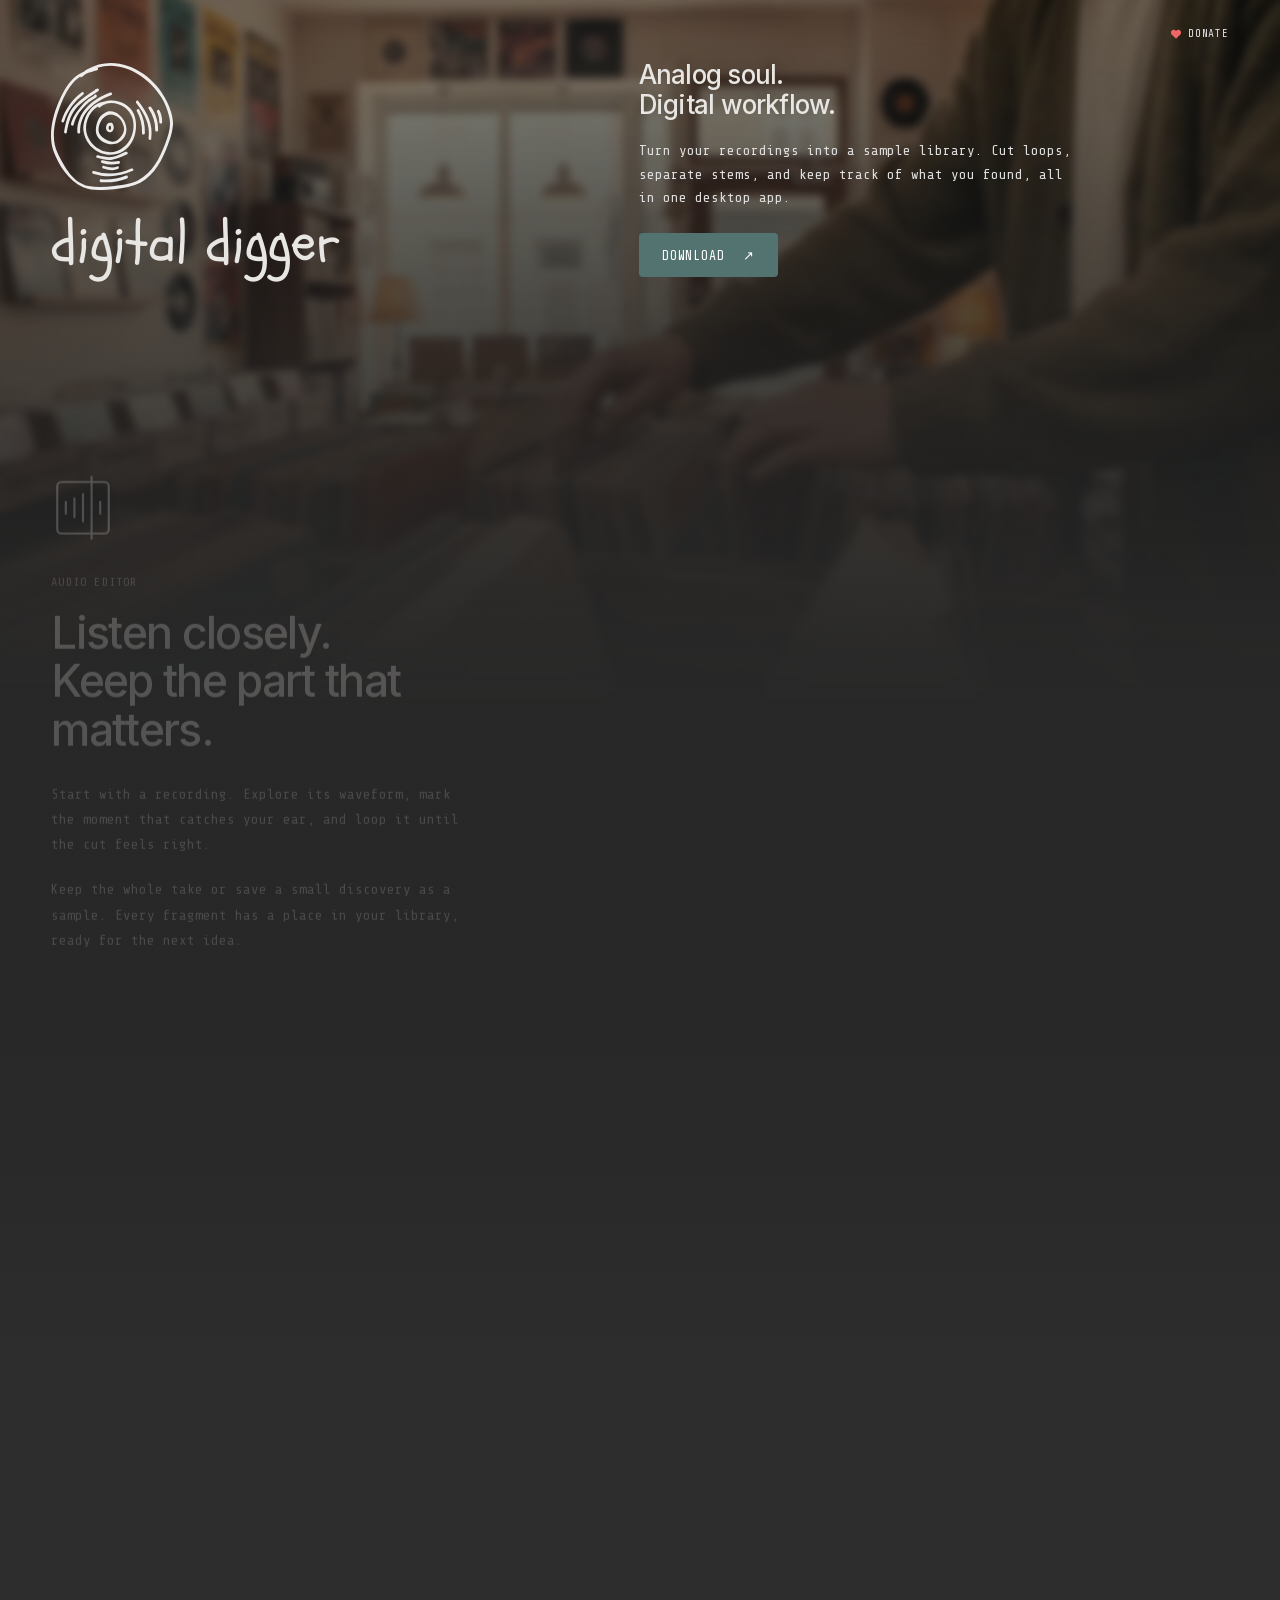
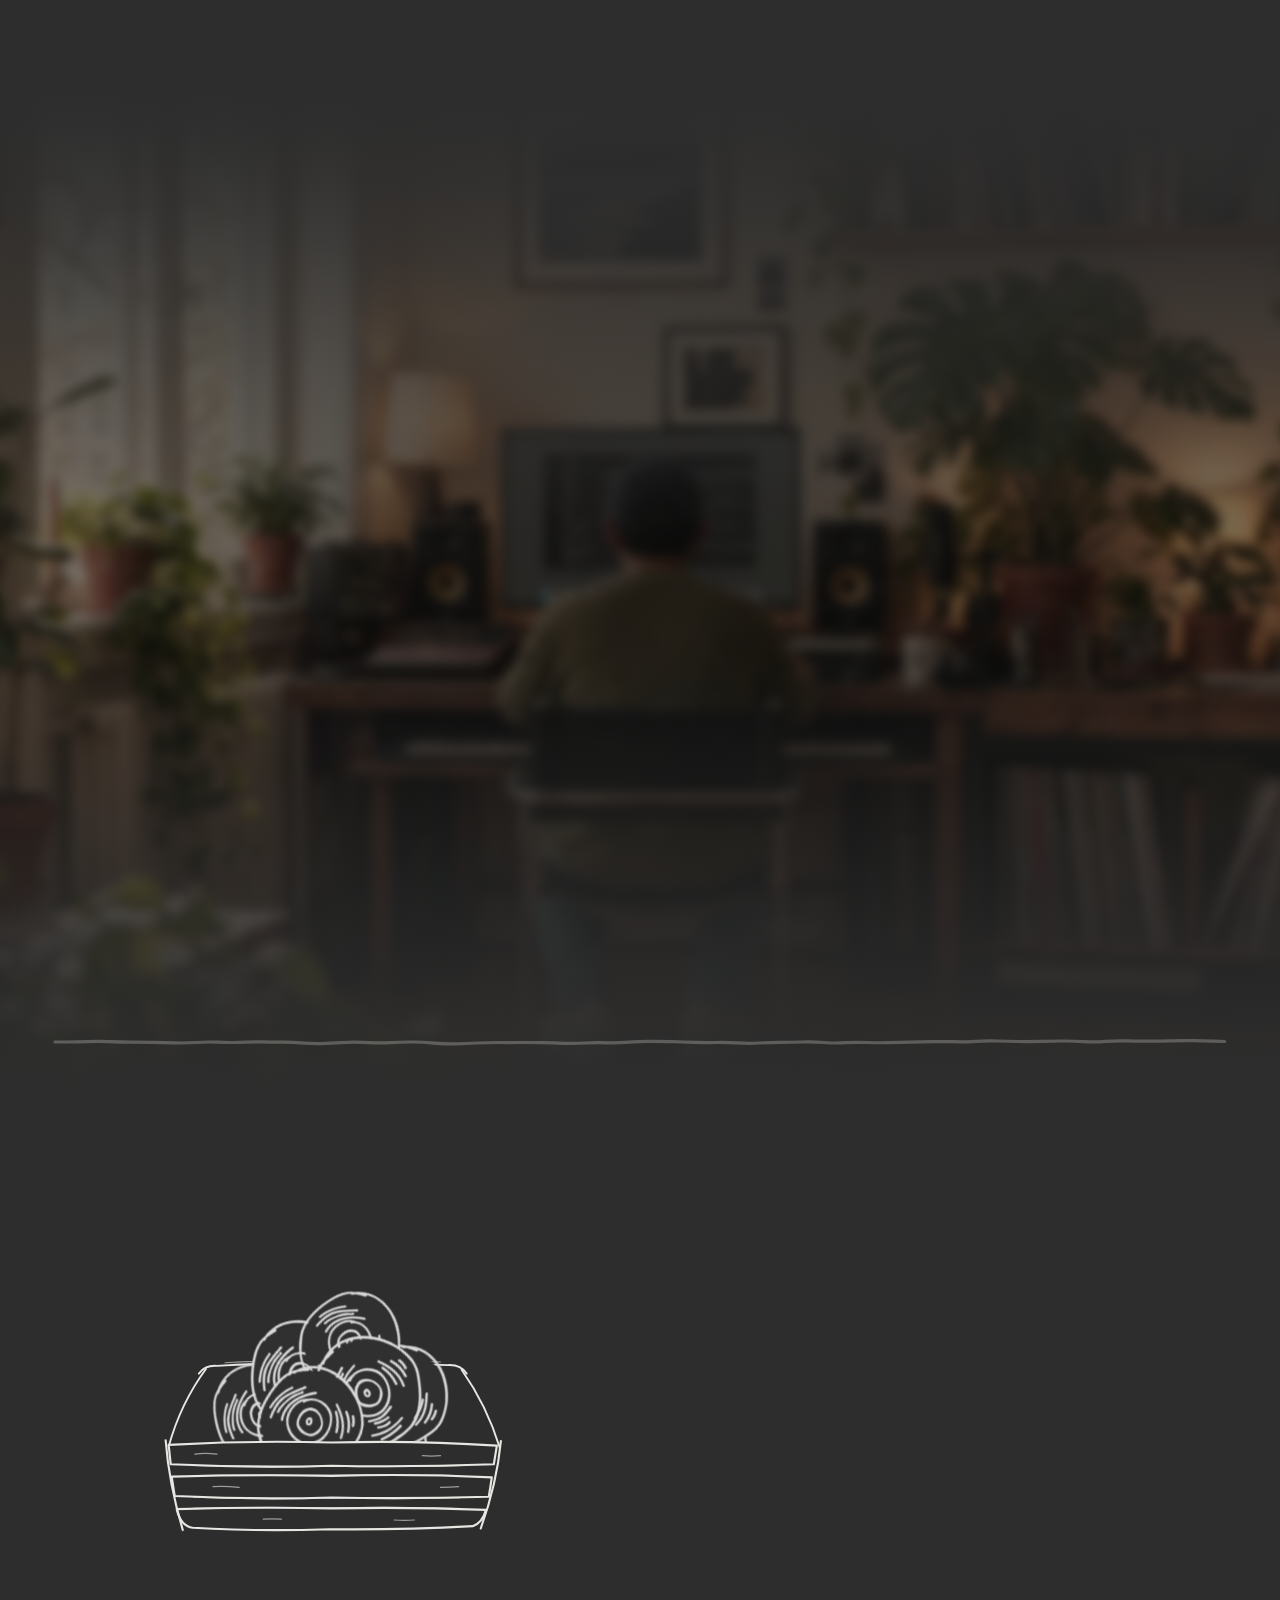
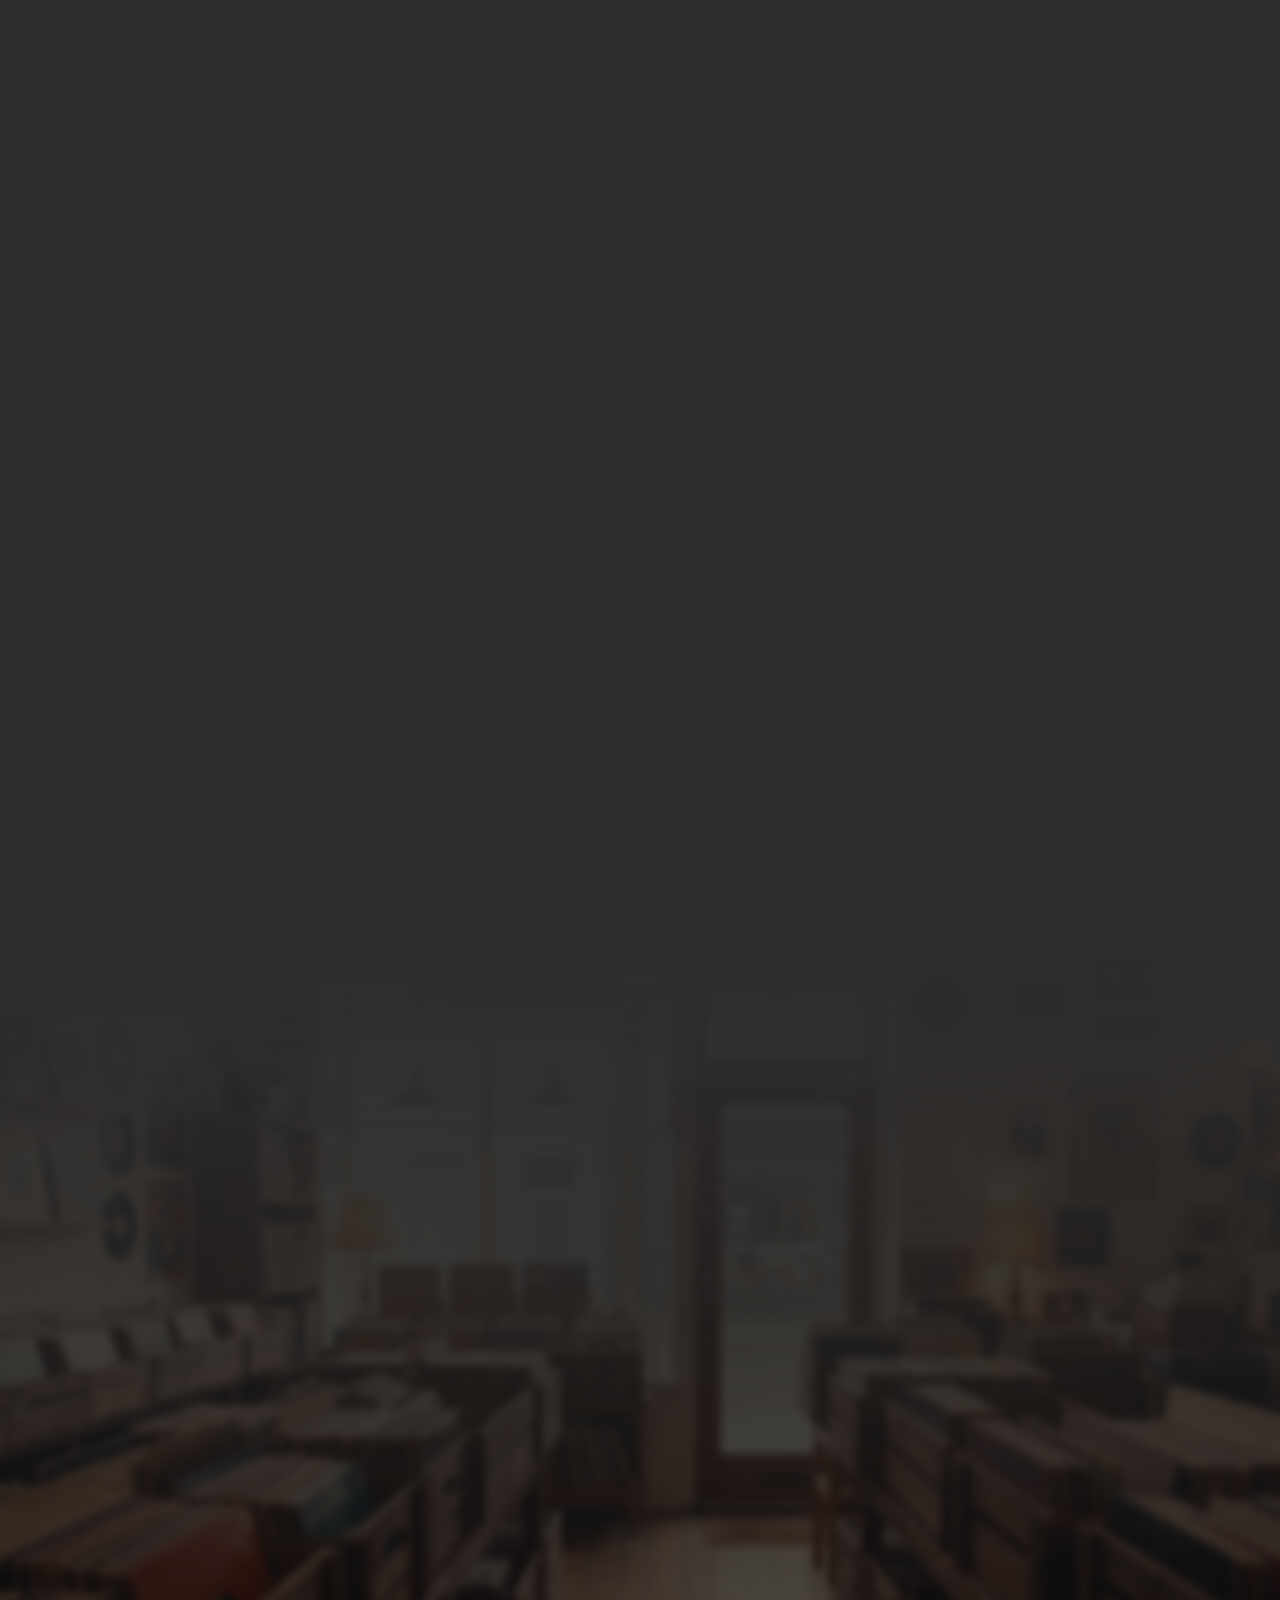
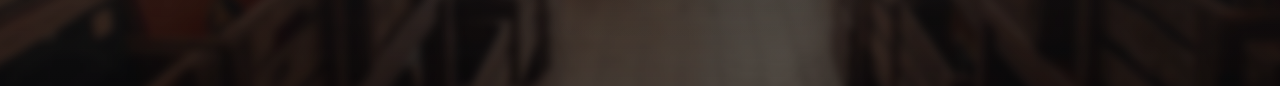
<file: index.csr.html>
<!doctype html>
<html lang="en">
<head>
  <meta charset="utf-8">
  <title>Digital Digger</title>
  <base href="/">
  <meta name="viewport" content="width=device-width, initial-scale=1">
  <meta name="description" content="Turn your recordings into a sample library with Digital Digger. Cut loops, separate stems, and organise your samples by category, tag, and key.">
  <meta property="og:type" content="website">
  <meta property="og:title" content="Digital Digger">
  <meta property="og:description" content="Turn your recordings into a sample library with Digital Digger. Cut loops, separate stems, and organise your samples by category, tag, and key.">
  <meta property="og:url" content="https://digitaldigger.app/">
  <meta property="og:image" content="https://digitaldigger.app/img/dd/landing/explainer-poster.jpg">
  <meta property="og:image:type" content="image/jpeg">
  <meta property="og:image:width" content="1280">
  <meta property="og:image:height" content="720">
  <meta property="og:image:alt" content="Digital Digger — From the crate to the chop. A turntable in a record store.">
  <meta name="twitter:card" content="summary_large_image">
  <meta name="twitter:image" content="https://digitaldigger.app/img/dd/landing/explainer-poster.jpg">
  <meta name="twitter:image:alt" content="Digital Digger — From the crate to the chop. A turntable in a record store.">
  <link rel="canonical" href="https://digitaldigger.app/">
  <meta name="theme-color" content="#333333">
  <link rel="icon" type="image/x-icon" href="/favicon.ico?v=3">
  <link rel="preload" as="font" type="font/woff2" href="/fonts/inter-latin.woff2" crossorigin="">
  <link rel="preload" as="font" type="font/woff2" href="/fonts/share-tech-mono-latin.woff2" crossorigin="">
  <link rel="preload" as="font" type="font/woff2" href="/fonts/schoolbell-latin.woff2" crossorigin="">
  <link rel="preload" as="image" type="image/webp" href="/img/dd/landing/hero-record-store.webp" fetchpriority="high">
  <style>
    app-digital-digger-site { display: block; }
    html[data-dd-fonts="loading"], html[data-dd-fonts="loading"] body { background: #2d2d2d; }
    html[data-dd-fonts="loading"] app-digital-digger-site { visibility: hidden; opacity: 0; }
    html[data-dd-fonts="loading"] body::after {
      content: ""; position: fixed; inset: 0; width: 54px; height: 54px; margin: auto;
      background: url('/img/dd/logo-vinyl-light.svg') center / contain no-repeat;
      animation: dd-entry-spin 1.8s linear infinite;
    }
    html[data-dd-fonts="ready"] app-digital-digger-site,
    html[data-dd-fonts="fallback"] app-digital-digger-site {
      animation: dd-page-enter 550ms ease-out backwards;
    }
    @keyframes dd-entry-spin { to { transform: rotate(360deg); } }
    @keyframes dd-page-enter { from { opacity: 0; } to { opacity: 1; } }
    @media (prefers-reduced-motion: reduce) {
      html[data-dd-fonts] app-digital-digger-site,
      html[data-dd-fonts] body::after { animation: none; }
    }
  </style>
  <script id="dd-font-entry">
    (() => {
      if (!document.fonts) return;
      const root = document.documentElement;
      const faces = [
        { font: '400 16px "Schoolbell"', variable: '--dd-hand', fallback: 'cursive' },
        { font: '400 16px "Share Tech Mono"', variable: '--dd-mono', fallback: 'monospace' },
        { font: '400 16px "Inter"', variable: '--dd-sans', fallback: 'Arial, sans-serif' },
        { font: '500 16px "Inter"', variable: '--dd-sans', fallback: 'Arial, sans-serif' }
      ];
      root.dataset.ddFonts = 'loading';
      let done = false;
      const finish = () => {
        if (done) return;
        done = true;
        clearTimeout(deadline);
        let fallback = false;
        for (const face of faces) {
          if (document.readyState === 'loading' || !document.fonts.check(face.font)) {
            // A failed/very slow font must not block the page or swap in later.
            root.style.setProperty(face.variable, face.fallback);
            fallback = true;
          }
        }
        root.dataset.ddFonts = fallback ? 'fallback' : 'ready';
        document.dispatchEvent(new Event('dd:fonts-ready'));
      };
      const deadline = setTimeout(finish, 2500);
      document.addEventListener('DOMContentLoaded', () => {
        if (done) return;
        Promise.allSettled(faces.map(face => document.fonts.load(face.font))).then(finish);
      }, { once: true });
    })();
  </script>
<link rel="stylesheet" href="styles-6G3ASE7C.css"></head>
<body ngcm="">
  <app-digital-digger-site></app-digital-digger-site>
<link rel="modulepreload" href="chunk-O32C7AH7.js"><link rel="modulepreload" href="chunk-XNQLZPJ5.js"><link rel="modulepreload" href="chunk-7CGTOI24.js"><script src="main-V5GXMENS.js" type="module"></script></body>
</html>
</file>
<file: styles-6G3ASE7C.css>
@font-face{font-family:Inter;font-style:normal;font-weight:400 500;font-display:swap;src:url(/fonts/inter-latin-ext.woff2) format("woff2");unicode-range:U+0100-02BA,U+02BD-02C5,U+02C7-02CC,U+02CE-02D7,U+02DD-02FF,U+0304,U+0308,U+0329,U+1D00-1DBF,U+1E00-1E9F,U+1EF2-1EFF,U+2020,U+20A0-20AB,U+20AD-20C4,U+2113,U+2C60-2C7F,U+A720-A7FF}@font-face{font-family:Inter;font-style:normal;font-weight:400 500;font-display:swap;src:url(/fonts/inter-latin.woff2) format("woff2");unicode-range:U+0000-00FF,U+0131,U+0152-0153,U+02BB-02BC,U+02C6,U+02DA,U+02DC,U+0304,U+0308,U+0329,U+2000-206F,U+20AC,U+2122,U+2191,U+2193,U+2212,U+2215,U+FEFF,U+FFFD}@font-face{font-family:Schoolbell;font-style:normal;font-weight:400;font-display:swap;src:url(/fonts/schoolbell-latin.woff2) format("woff2");unicode-range:U+0000-00FF,U+0131,U+0152-0153,U+02BB-02BC,U+02C6,U+02DA,U+02DC,U+0304,U+0308,U+0329,U+2000-206F,U+20AC,U+2122,U+2191,U+2193,U+2212,U+2215,U+FEFF,U+FFFD}@font-face{font-family:Share Tech Mono;font-style:normal;font-weight:400;font-display:swap;src:url(/fonts/share-tech-mono-latin.woff2) format("woff2");unicode-range:U+0000-00FF,U+0131,U+0152-0153,U+02BB-02BC,U+02C6,U+02DA,U+02DC,U+0304,U+0308,U+0329,U+2000-206F,U+20AC,U+2122,U+2191,U+2193,U+2212,U+2215,U+FEFF,U+FFFD}:root{color-scheme:dark;--dd-ink: #e8e6e3;--dd-muted: #bcbcbc;--dd-accent: #537370;--dd-focus: #a3b8b3;--dd-chip: #404040;--dd-chip-ink: #c8c8c8;--dd-icon: #909090;--dd-bg: #333333;--dd-page-rgb: 51 51 51;--dd-bg-deep: #303030;--dd-section-bg-rgb: 51 51 51;--dd-section-bg: rgb(var(--dd-section-bg-rgb));--dd-white: #fff;--dd-grey-29: #292929;--dd-grey-32: #323232;--dd-grey-35: #353535;--dd-grey-38: #383838;--dd-grey-3b: #3b3b3b;--dd-grey-3d: #3d3d3d;--dd-grey-3f: #3f3f40;--dd-grey-41: #414141;--dd-grey-45: #454545;--dd-grey-46: #464646;--dd-grey-4b: #4b4b4b;--dd-grey-55: #555;--dd-grey-56: #565656;--dd-grey-63: #636363;--dd-grey-77: #777;--dd-grey-8a: #8a8a8a;--dd-grey-92: #929292;--dd-grey-9c: #9c9c9c;--dd-grey-aa: #aaa;--dd-grey-af: #afafaf;--dd-grey-b0: #b0b0b0;--dd-grey-b4: #b4b4b4;--dd-grey-b7: #b7b7b7;--dd-grey-b8: #b8b8b8;--dd-grey-be: #bebebe;--dd-grey-c2: #c2c2c2;--dd-grey-cc: #ccc;--dd-grey-d6: #d6d6d6;--dd-grey-de: #dedede;--dd-grey-ee: #eee;--dd-grey-f0: #f0f0f0;--dd-accent-hover: #466561;--dd-accent-link: #c2cdca;--dd-accent-ink: #f0f3f2;--dd-heart: #ef6666;--dd-folder: #ca9e4d;--dd-crackle: #b5b2ac;--dd-foot-label: #b3ada4;--dd-foot-copy: #b0aaa2;--dd-foot-stamp: #aaa49b;--dd-foot-link: #b0aaa0;--dd-foot-fine: #d2cdc6;--dd-white-a11: #ffffff11;--dd-white-a12: #ffffff12;--dd-white-a18: #ffffff18;--dd-white-a38: #ffffff38;--dd-white-a70: #ffffff70;--dd-black-a2: #0002;--dd-black-a3: #0003;--dd-accent-a42: rgb(83 115 112 / 42%);--dd-accent-a45: rgb(83 115 112 / 45%);--dd-accent-a70: rgb(83 115 112 / 70%);--dd-accent-a73: rgb(83 115 112 / 73%);--dd-grey-60-a60: rgb(96 96 96 / 60%);--dd-bg-a55: rgb(51 51 51 / 55%);--dd-mono: "Share Tech Mono", monospace;--dd-sans: Inter, Arial, sans-serif;--dd-hand: "Schoolbell", cursive}*{box-sizing:border-box}html{scroll-behavior:smooth}body{margin:0;background:var(--dd-bg);color:var(--dd-ink);font:400 15px/1.65 var(--dd-sans)}button,input{font:inherit}button{color:inherit;cursor:pointer}button:disabled{cursor:default}a{color:inherit;text-decoration:none}img,svg{display:block}[hidden]{display:none!important}:focus{outline:none}@keyframes ddf-spin{to{transform:rotate(360deg)}}@media(prefers-reduced-motion:reduce){html{scroll-behavior:auto}*,*:before,*:after{animation:none!important;transition:none!important}}
</file>
